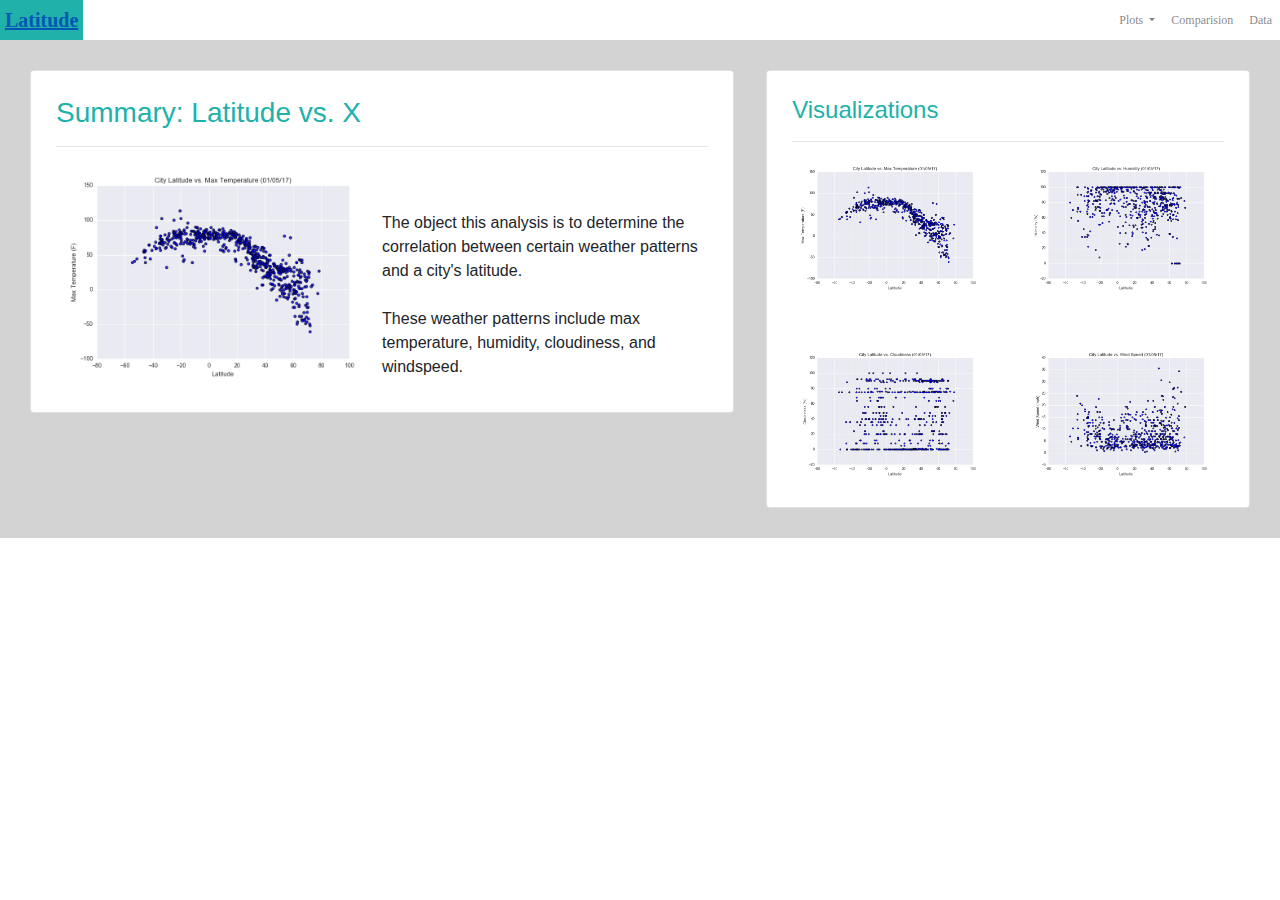
<file: index.html>
<!DOCTYPE html>

<html lang="en-us">

<head>

    <meta charset="utf-8">
    <meta name="viewport" content="width=device-width, initial-scale=1, shrink-to-fit=no">
    <link rel="stylesheet" href="https://stackpath.bootstrapcdn.com/bootstrap/4.3.1/css/bootstrap.min.css"
        integrity="sha384-ggOyR0iXCbMQv3Xipma34MD+dH/1fQ784/j6cY/iJTQUOhcWr7x9JvoRxT2MZw1T" crossorigin="anonymous">
    <link rel="stylesheet" href="style.css">

    <title>Home: Summary</title>


</head>

<body>
    <script src="https://code.jquery.com/jquery-3.3.1.slim.min.js"
        integrity="sha384-q8i/X+965DzO0rT7abK41JStQIAqVgRVzpbzo5smXKp4YfRvH+8abtTE1Pi6jizo"
        crossorigin="anonymous"></script>
    <script src="https://cdnjs.cloudflare.com/ajax/libs/popper.js/1.14.3/umd/popper.min.js"
        integrity="sha384-ZMP7rVo3mIykV+2+9J3UJ46jBk0WLaUAdn689aCwoqbBJiSnjAK/l8WvCWPIPm49"
        crossorigin="anonymous"></script>
    <script src="https://stackpath.bootstrapcdn.com/bootstrap/4.1.3/js/bootstrap.min.js"
        integrity="sha384-ChfqqxuZUCnJSK3+MXmPNIyE6ZbWh2IMqE241rYiqJxyMiZ6OW/JmZQ5stwEULTy"
        crossorigin="anonymous"></script>

    <nav class="navbar navbar-light navbar-custom-bg navbar-expand-md" style="padding: 0px;">
        <!-- Brand -->
        <a class="home-button" href="index.html">Latitude</a>

        <!-- Toggler/collapsibe Button -->
        <button class="navbar-toggler" type="button" data-toggle="collapse" data-target="#collapsibleNavbar">
            <span class="navbar-toggler-icon" style="color: grey;"></span>
        </button>

        <!-- Navbar links -->
        <div class="collapse navbar-collapse justify-content-end" id="collapsibleNavbar">
            <ul class="navbar-nav">
                <!-- Dropdown -->
                <li class="nav-item dropdown">
                    <a class="nav-link dropdown-toggle right-nav-button" href="#" id="navbardrop"
                        data-toggle="dropdown">
                        Plots
                    </a>
                    <div class="dropdown-menu">
                        <a class="dropdown-item right-nav-button" href="max_temperature.html">Max Temperature</a>
                        <a class="dropdown-item right-nav-button" href="humidity.html">Humidity</a>
                        <a class="dropdown-item right-nav-button" href="cloudiness.html">Cloudiness</a>
                        <a class="dropdown-item right-nav-button" href="wind_speed.html">Wind Speed</a>
                    </div>
                </li>
                <li class="nav-item">
                    <a class="nav-link right-nav-button" href="comparision.html">Comparision</a>
                </li>
                <li class="nav-item">
                    <a class="nav-link right-nav-button" href="data.html">Data</a>
                </li>
            </ul>
        </div>
    </nav>
    <div class="row grey-bg">
        <div class="col-sm-7">
            <div class="card" style="padding: 5px; margin: 30px; margin-right: 0px ">
                <div class="card-body">
                    <h3 class="card-title">Summary: Latitude vs. X</h3>
                    <hr>
                    <img src="Resources/assets/images/Fig1.png"
                        ALIGN="left" style="max-width: 50%; height: auto;" class="img-fluid logo" alt="...">


                    <p class="card-text"></br></br>The object this analysis is to determine the correlation between certain weather patterns and a city's latitude. </br></br> 
                        These weather patterns include max temperature, humidity, cloudiness, and windspeed.</p>
                </div>
            </div>
        </div>
        <div class="col-sm-5">
            <div class="card" style="padding: 5px; margin: 30px; margin-left: 2px;">
                <div class="card-body">
                    <h4 class="card-title">Visualizations</h4>
                    <hr>
                    <div class="row">
                        <div class="col-sm-6">
                            <a href="max_temperature.html">
                                <img src="Resources/assets/images/Fig1.png"
                                    class="img-fluid logo" alt="...">
                            </a>
                        </div>
                        <div class="col-sm-6">
                            <a href="humidity.html">
                                <img src="Resources/assets/images/Fig2.png"
                                    class="img-fluid logo" alt="...">
                            </a>
                        </div>

                    </div>
                    </br></br>
                    <div class="row">
                        <div class="col-sm-6">
                            <a href="cloudiness.html">
                                <img src="Resources/assets/images/Fig3.png"
                                    class="img-fluid logo" alt="...">
                            </a>
                        </div>
                        <div class="col-sm-6">
                            <a href="wind_speed.html">
                                <img src="Resources/assets/images/Fig4.png"
                                    class="img-fluid logo" alt="...">
                            </a>
                        </div>

                    </div>

                </div>
            </div>
        </div>
    </div>
</body>

</html>
</file>
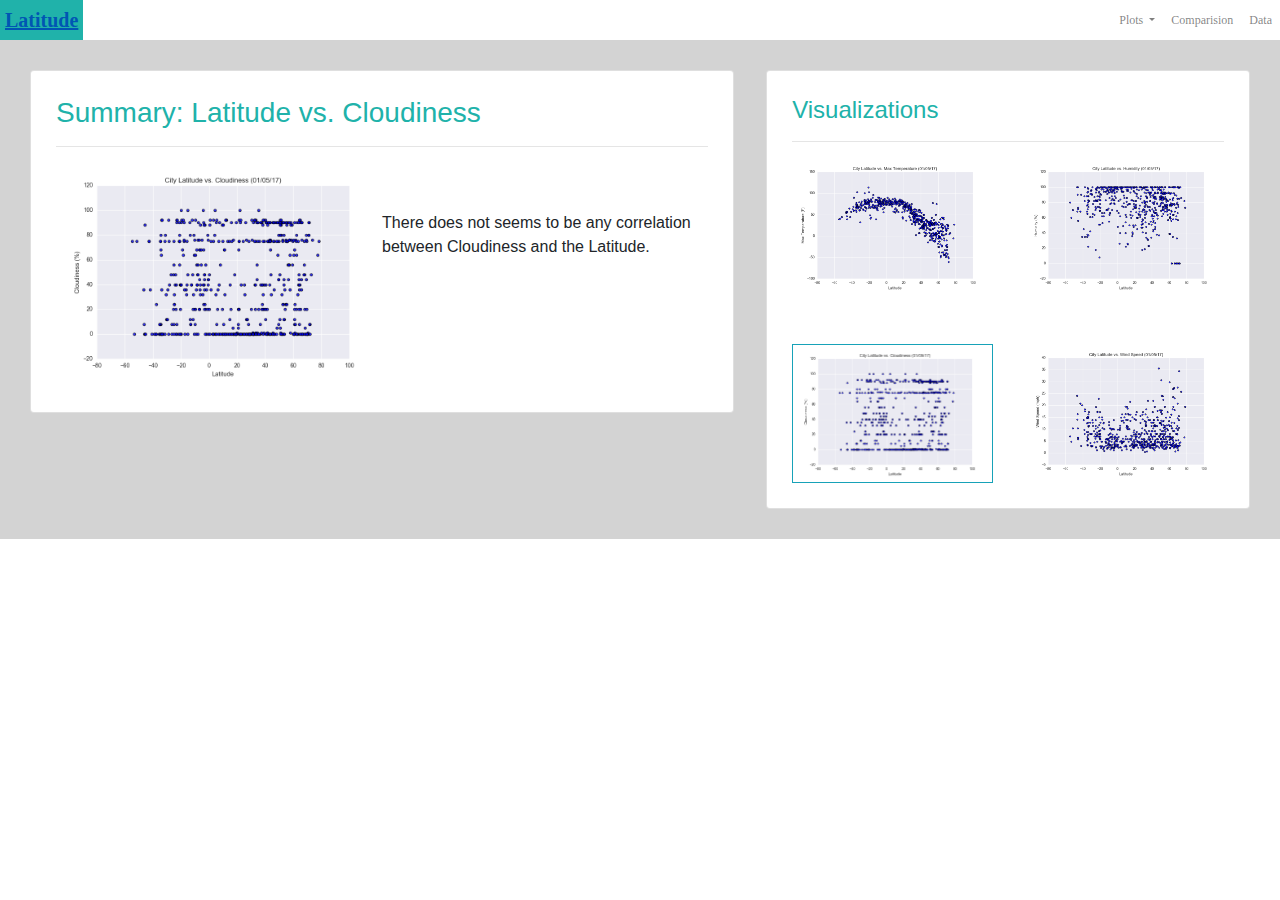
<file: cloudiness.html>
<!DOCTYPE html>

<html lang="en-us">

<head>

    <meta charset="utf-8">
    <meta name="viewport" content="width=device-width, initial-scale=1, shrink-to-fit=no">
    <link rel="stylesheet" href="https://stackpath.bootstrapcdn.com/bootstrap/4.3.1/css/bootstrap.min.css"
        integrity="sha384-ggOyR0iXCbMQv3Xipma34MD+dH/1fQ784/j6cY/iJTQUOhcWr7x9JvoRxT2MZw1T" crossorigin="anonymous">
    <link rel="stylesheet" href="style.css">

    <title>Visualizations: Cloudiness</title>


</head>

<body>
    <script src="https://code.jquery.com/jquery-3.3.1.slim.min.js"
        integrity="sha384-q8i/X+965DzO0rT7abK41JStQIAqVgRVzpbzo5smXKp4YfRvH+8abtTE1Pi6jizo"
        crossorigin="anonymous"></script>
    <script src="https://cdnjs.cloudflare.com/ajax/libs/popper.js/1.14.3/umd/popper.min.js"
        integrity="sha384-ZMP7rVo3mIykV+2+9J3UJ46jBk0WLaUAdn689aCwoqbBJiSnjAK/l8WvCWPIPm49"
        crossorigin="anonymous"></script>
    <script src="https://stackpath.bootstrapcdn.com/bootstrap/4.1.3/js/bootstrap.min.js"
        integrity="sha384-ChfqqxuZUCnJSK3+MXmPNIyE6ZbWh2IMqE241rYiqJxyMiZ6OW/JmZQ5stwEULTy"
        crossorigin="anonymous"></script>

    <nav class="navbar navbar-light navbar-custom-bg navbar-expand-md" style="padding: 0px;">
        <!-- Brand -->
        <a class="home-button" href="index.html">Latitude</a>

        <!-- Toggler/collapsibe Button -->
        <button class="navbar-toggler" type="button" data-toggle="collapse" data-target="#collapsibleNavbar">
            <span class="navbar-toggler-icon" style="color: grey;"></span>
        </button>

        <!-- Navbar links -->
        <div class="collapse navbar-collapse justify-content-end" id="collapsibleNavbar">
            <ul class="navbar-nav">
                <!-- Dropdown -->
                <li class="nav-item dropdown">
                    <a class="nav-link dropdown-toggle right-nav-button" href="#" id="navbardrop"
                        data-toggle="dropdown">
                        Plots
                    </a>
                    <div class="dropdown-menu">
                        <a class="dropdown-item right-nav-button" href="max_temperature.html">Max Temperature</a>
                        <a class="dropdown-item right-nav-button" href="humidity.html">Humidity</a>
                        <a class="dropdown-item right-nav-button" href="cloudiness.html">Cloudiness</a>
                        <a class="dropdown-item right-nav-button" href="wind_speed.html">Wind Speed</a>
                    </div>
                </li>
                <li class="nav-item">
                    <a class="nav-link right-nav-button" href="comparision.html">Comparision</a>
                </li>
                <li class="nav-item">
                    <a class="nav-link right-nav-button" href="data.html">Data</a>
                </li>
            </ul>
        </div>
    </nav>
    <div class="row grey-bg">
        <div class="col-sm-7">
            <div class="card" style="padding: 5px; margin: 30px; margin-right: 0px ">
                <div class="card-body">
                    <h3 class="card-title">Summary: Latitude vs. Cloudiness</h3>
                    <hr>
                    <img src="Resources/assets/images/Fig3.png"
                        ALIGN="left" style="max-width: 50%; height: auto;" class="img-fluid logo" alt="...">


                    <p class="card-text"></br></br>There does not seems to be any correlation between Cloudiness and the Latitude.</p>
                </div>
            </div>
        </div>
        <div class="col-sm-5">
            <div class="card" style="padding: 5px; margin: 30px; margin-left: 2px;">
                <div class="card-body">
                    <h4 class="card-title">Visualizations</h4>
                    <hr>
                    <div class="row">
                        <div class="col-sm-6">
                            <a href="max_temperature.html">
                                <img src= "Resources/assets/images/Fig1.png"
                                    class="img-fluid logo" alt="...">
                            </a>
                        </div>
                        <div class="col-sm-6">
                            <a href="humidity.html">
                                <img src="Resources/assets/images/Fig2.png"
                                    class="img-fluid logo" alt="...">
                            </a>
                        </div>

                    </div>
                    </br></br>
                    <div class="row">
                        <div class="col-sm-6">
                            <a href="cloudiness.html">
                                <img src="Resources/assets/images/Fig3.png"
                                    class="img-fluid logo border border-info" alt="...">
                            </a>
                        </div>
                        <div class="col-sm-6">
                            <a href="wind_speed.html">
                                <img src="Resources/assets/images/Fig4.png"
                                    class="img-fluid logo" alt="...">
                            </a>
                        </div>

                    </div>

                </div>
            </div>
        </div>
    </div>
</body>

</html>
</file>
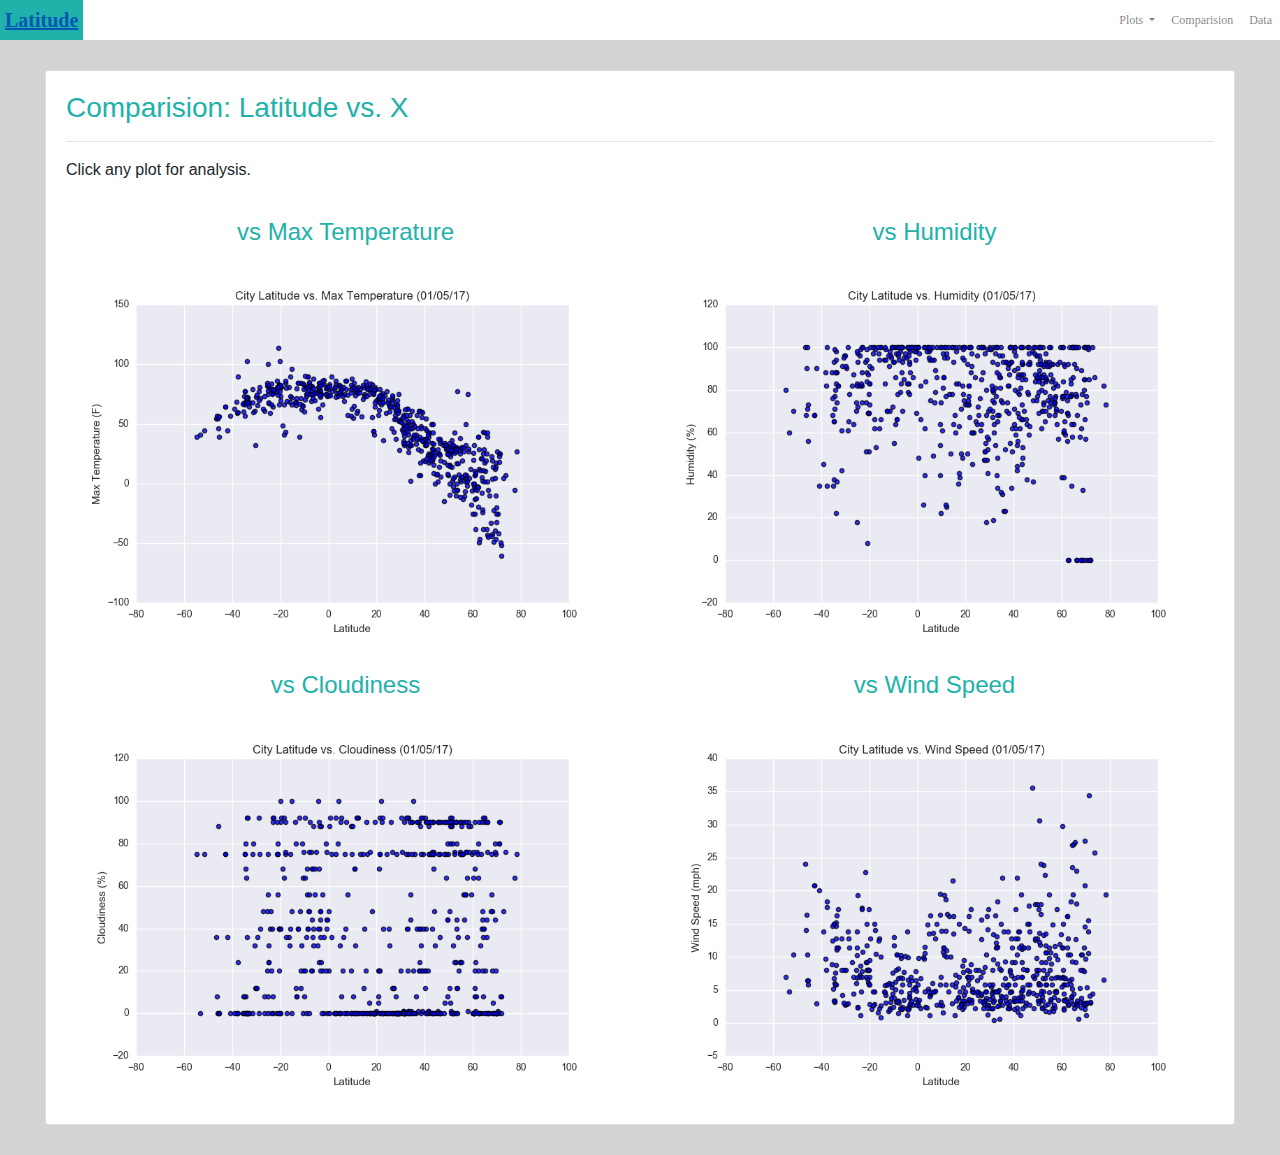
<file: comparision.html>
<!DOCTYPE html>

<html lang="en-us">

<head>

    <meta charset="utf-8">
    <meta name="viewport" content="width=device-width, initial-scale=1, shrink-to-fit=no">
    <link rel="stylesheet" href="https://stackpath.bootstrapcdn.com/bootstrap/4.3.1/css/bootstrap.min.css"
        integrity="sha384-ggOyR0iXCbMQv3Xipma34MD+dH/1fQ784/j6cY/iJTQUOhcWr7x9JvoRxT2MZw1T" crossorigin="anonymous">
    <link rel="stylesheet" href="style.css">

    <title>Comparision: Latitude vs X</title>


</head>

<body>
    <script src="https://code.jquery.com/jquery-3.3.1.slim.min.js"
        integrity="sha384-q8i/X+965DzO0rT7abK41JStQIAqVgRVzpbzo5smXKp4YfRvH+8abtTE1Pi6jizo"
        crossorigin="anonymous"></script>
    <script src="https://cdnjs.cloudflare.com/ajax/libs/popper.js/1.14.3/umd/popper.min.js"
        integrity="sha384-ZMP7rVo3mIykV+2+9J3UJ46jBk0WLaUAdn689aCwoqbBJiSnjAK/l8WvCWPIPm49"
        crossorigin="anonymous"></script>
    <script src="https://stackpath.bootstrapcdn.com/bootstrap/4.1.3/js/bootstrap.min.js"
        integrity="sha384-ChfqqxuZUCnJSK3+MXmPNIyE6ZbWh2IMqE241rYiqJxyMiZ6OW/JmZQ5stwEULTy"
        crossorigin="anonymous"></script>

    <nav class="navbar navbar-light navbar-custom-bg navbar-expand-md" style="padding: 0px;">
        <!-- Brand -->
        <a class="home-button" href="index.html">Latitude</a>

        <!-- Toggler/collapsibe Button -->
        <button class="navbar-toggler" type="button" data-toggle="collapse" data-target="#collapsibleNavbar">
            <span class="navbar-toggler-icon" style="color: grey;"></span>
        </button>

        <!-- Navbar links -->
        <div class="collapse navbar-collapse justify-content-end" id="collapsibleNavbar">
            <ul class="navbar-nav">
                <!-- Dropdown -->
                <li class="nav-item dropdown">
                    <a class="nav-link dropdown-toggle right-nav-button" href="#" id="navbardrop"
                        data-toggle="dropdown">
                        Plots
                    </a>
                    <div class="dropdown-menu">
                        <a class="dropdown-item right-nav-button" href="max_temperature.html">Max Temperature</a>
                        <a class="dropdown-item right-nav-button" href="humidity.html">Humidity</a>
                        <a class="dropdown-item right-nav-button" href="cloudiness.html">Cloudiness</a>
                        <a class="dropdown-item right-nav-button" href="wind_speed.html">Wind Speed</a>
                    </div>
                </li>
                <li class="nav-item">
                    <a class="nav-link right-nav-button" href="comparision.html">Comparision</a>
                </li>
                <li class="nav-item">
                    <a class="nav-link right-nav-button" href="data.html">Data</a>
                </li>
            </ul>
        </div>
    </nav>
    <div class="container-fluid">
        <div class="row grey-bg">
            <div class="col d-flex justify-content-center">
                <div class="card main-card">
                    <div class="card-body">
                        <h3 class="card-title">Comparision: Latitude vs. X</h3>
                        <hr>
                        <p>Click any plot for analysis.</p>

                        <div class="row">
                            <div class="col-sm-6 d-flex justify-content-center">
                                <div class="card border-0">
                                    <div class="card-body">
                                        <h4 class="card-title text-center" style="margin:0px; padding:0px;">vs Max
                                            Temperature</h4>
                                    </div>
                                    <a href="max_temperature.html">
                                        <img src="Resources/assets/images/Fig1.png"
                                            style="max-width: 100%; height: auto;" class="img-fluid logo" alt="..."
                                            style="margin:0px; padding:0px;">
                                    </a>
                                </div>
                            </div>
                            <div class="col-sm-6 d-flex justify-content-center">
                                <div class="card border-0">
                                    <div class="card-body">
                                        <h4 class="card-title text-center" style="margin:0px; padding:0px;">vs Humidity
                                        </h4>
                                    </div>
                                    <a href="humidity.html">
                                        <img src="Resources/assets/images/Fig2.png"
                                            style="max-width: 100%; height: auto;" class="img-fluid logo" alt="..."
                                            style="margin:0px; padding:0px;">
                                    </a>

                                </div>
                            </div>
                        </div>
                        <div class="row">
                            <div class="col-sm-6 d-flex justify-content-center">
                                <div class="card border-0">
                                    <div class="card-body">
                                        <h4 class="card-title text-center" style="margin:0px; padding:0px;">vs
                                            Cloudiness</h4>
                                    </div>
                                    <a href="cloudiness.html">
                                        <img src="Resources/assets/images/Fig3.png"
                                            style="max-width: 100%; height: auto;" class="img-fluid logo" alt="..."
                                            style="margin:0px; padding:0px;">
                                    </a>

                                </div>
                            </div>
                            <div class="col-sm-6 d-flex justify-content-center">
                                <div class="card border-0">
                                    <div class="card-body">
                                        <h4 class="card-title text-center" style="margin:0px; padding:0px;">vs Wind
                                            Speed</h4>
                                    </div>
                                    <a href="wind_speed.html">
                                        <img src="Resources/assets/images/Fig4.png"
                                            style="max-width: 100%; height: auto;" class="img-fluid logo" alt="..."
                                            style="margin:0px; padding:0px;">
                                    </a>

                                </div>
                            </div>
                        </div>

                    </div>
                </div>
            </div>
        </div>
    </div>
</body>

</html>
</file>
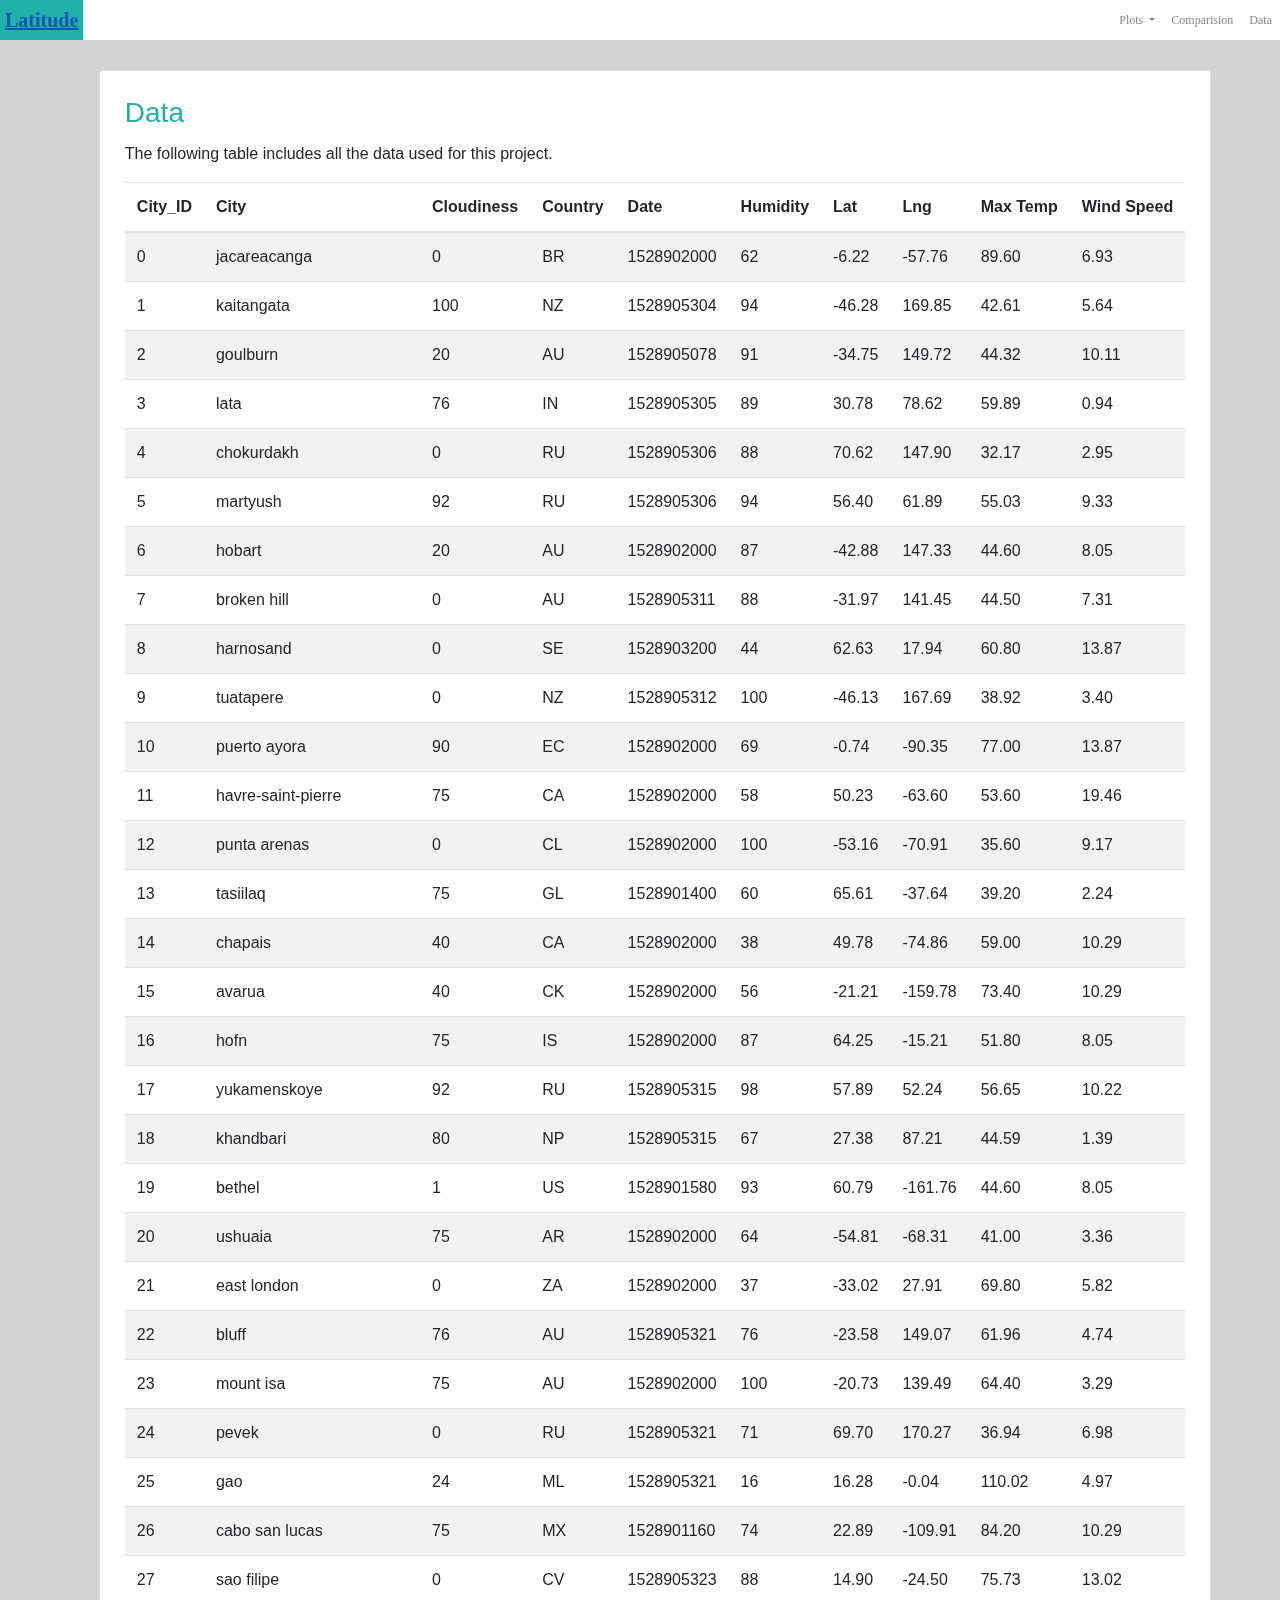
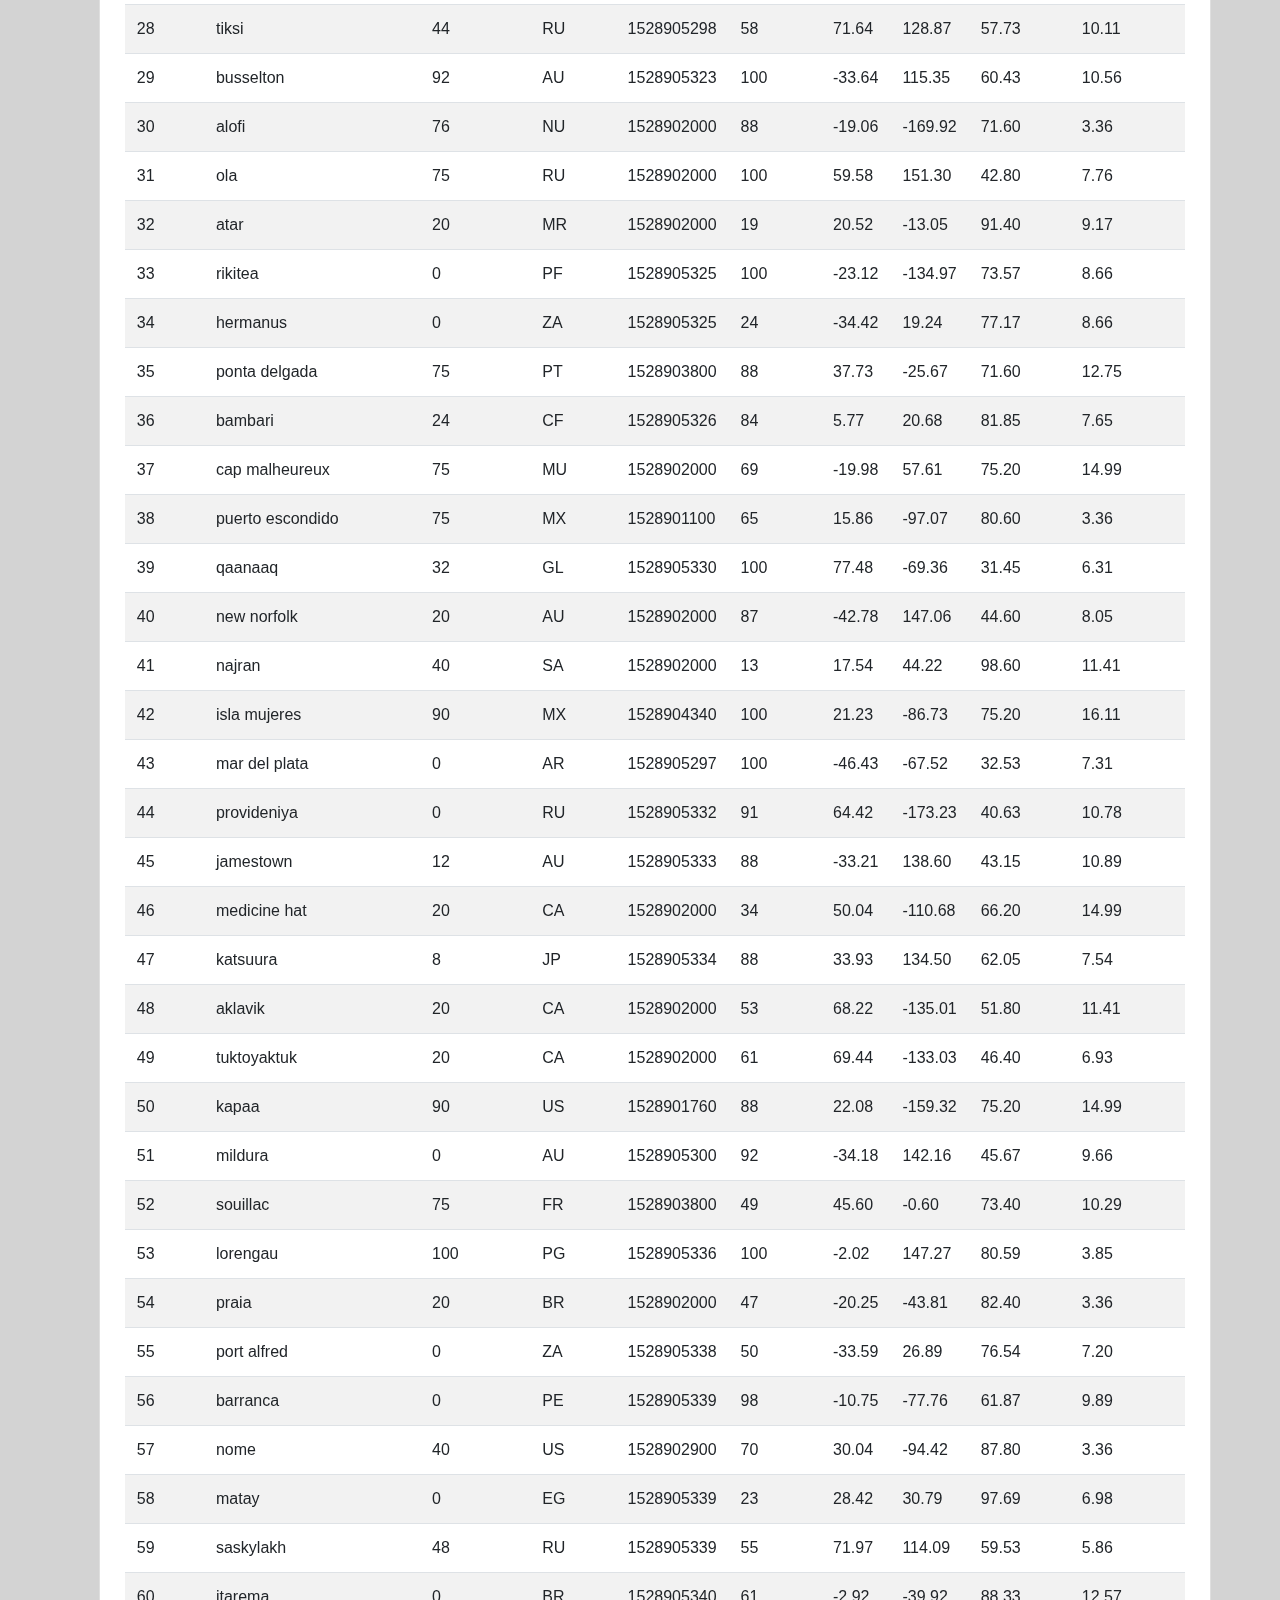
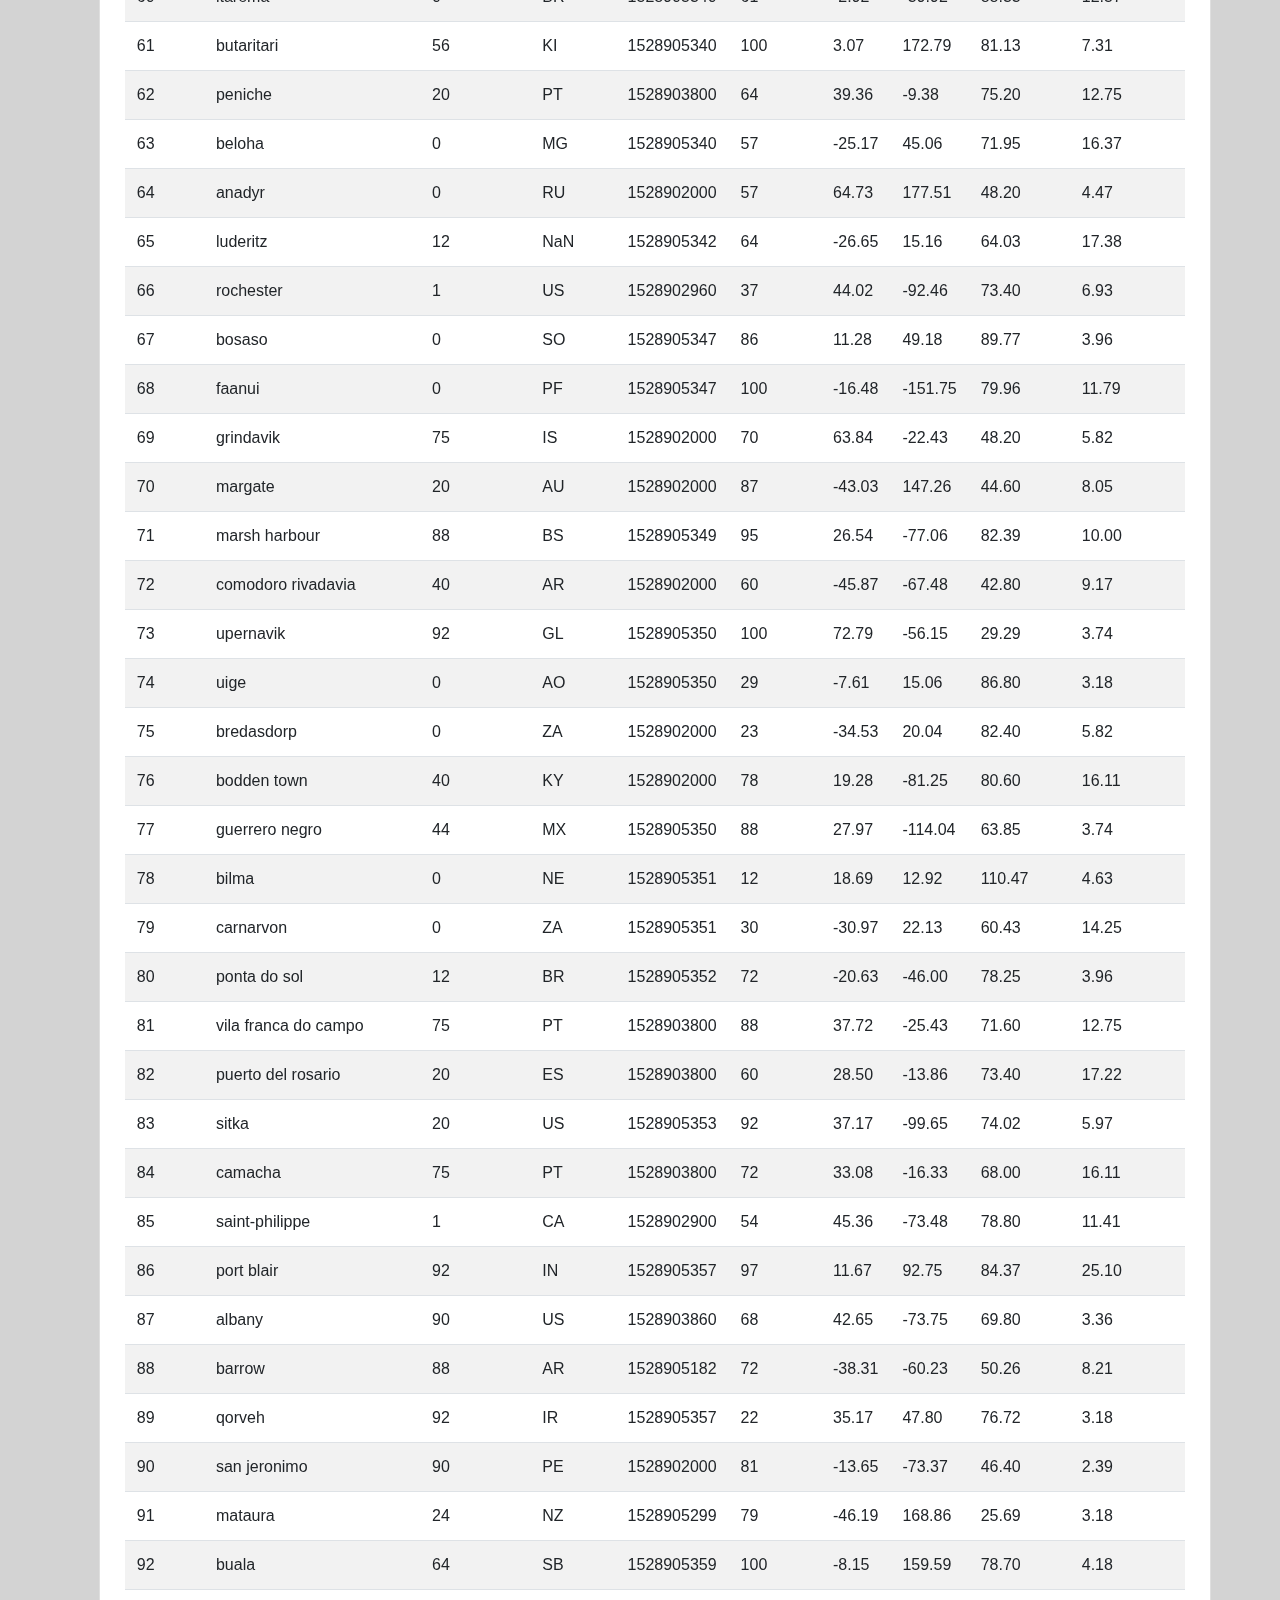
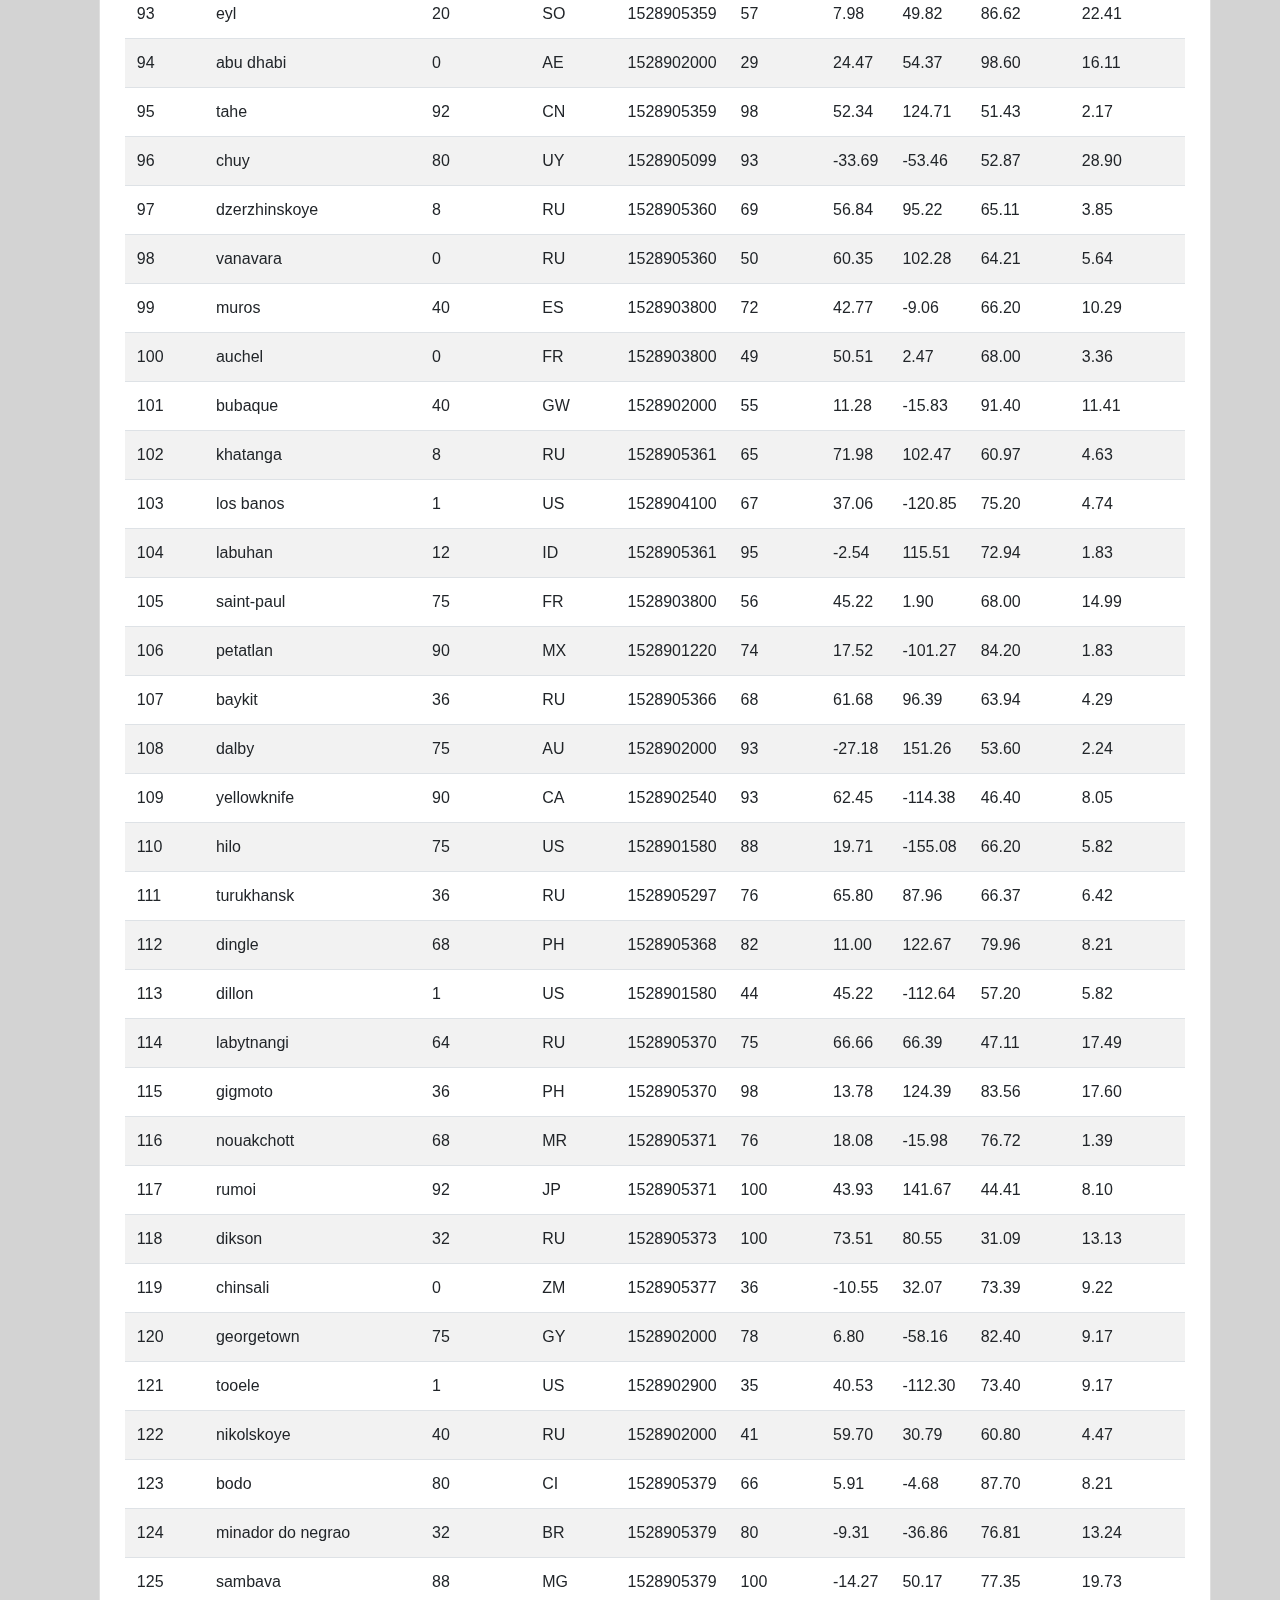
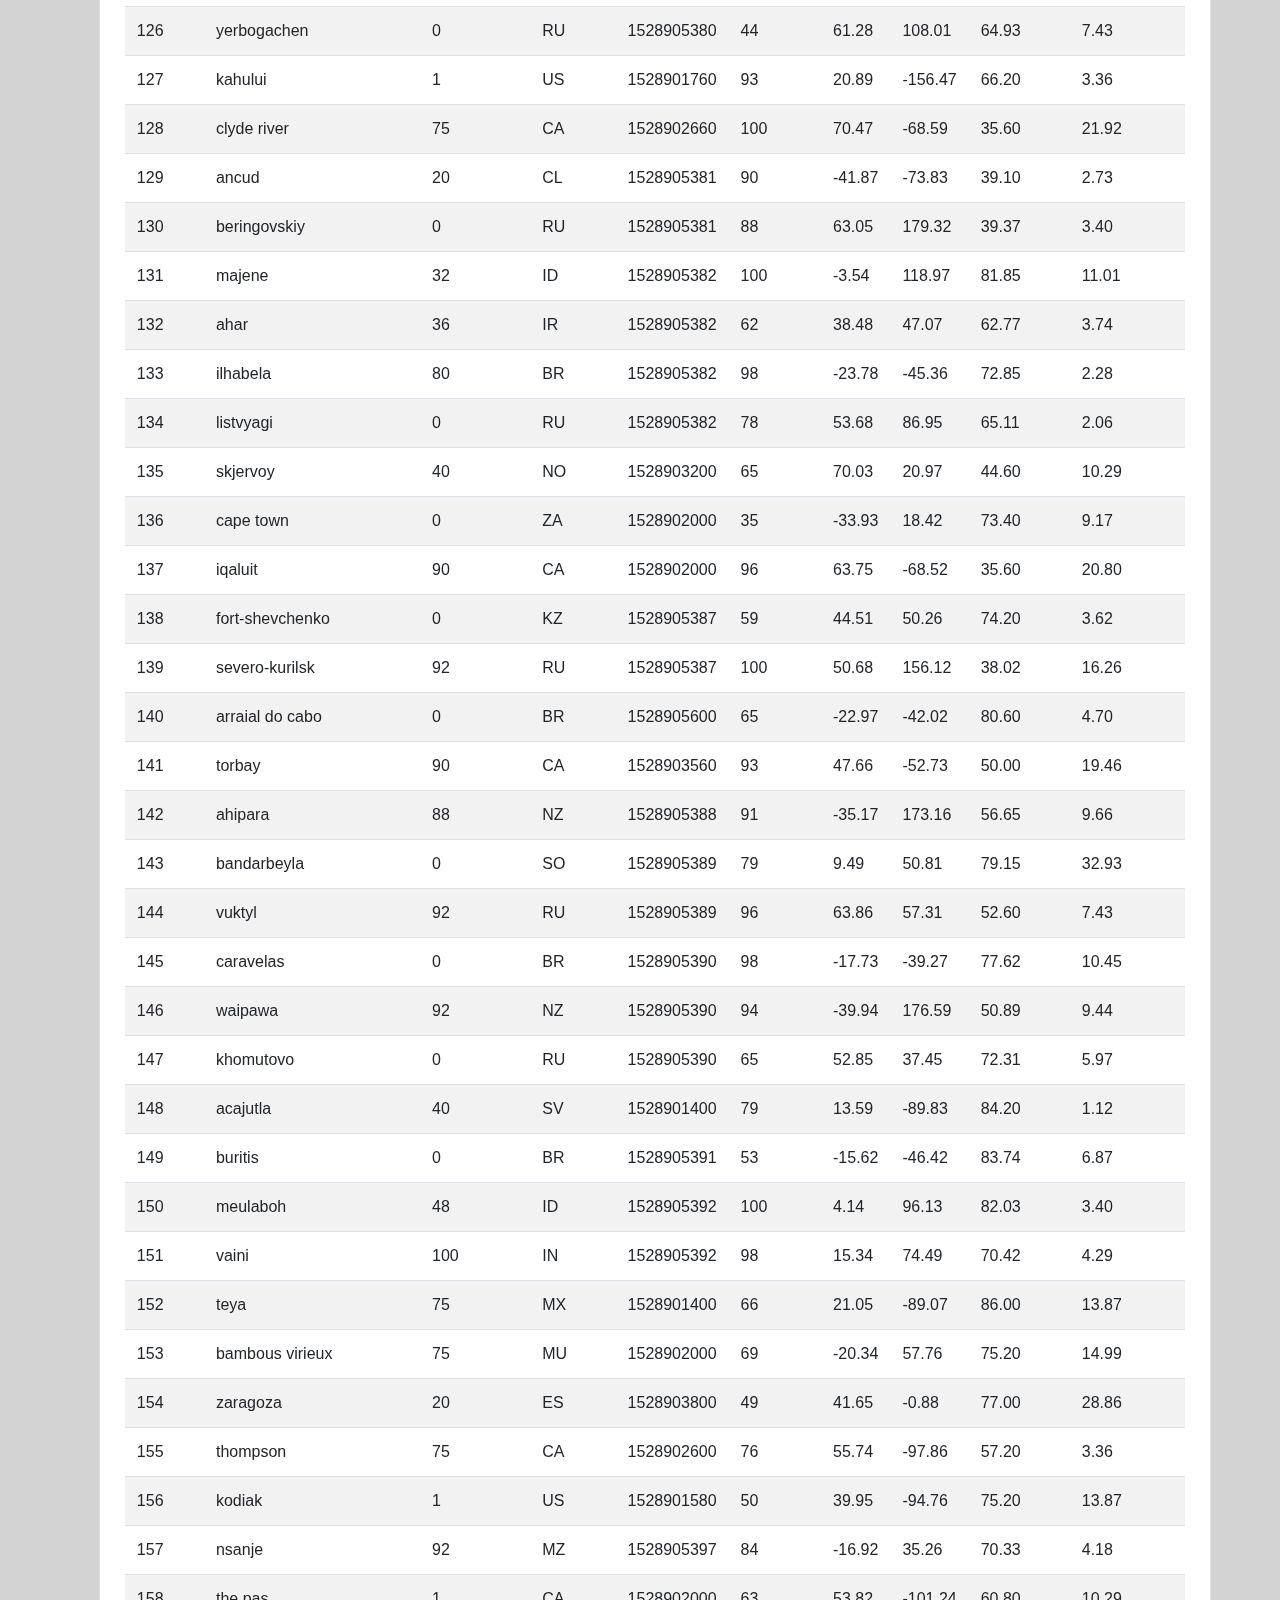
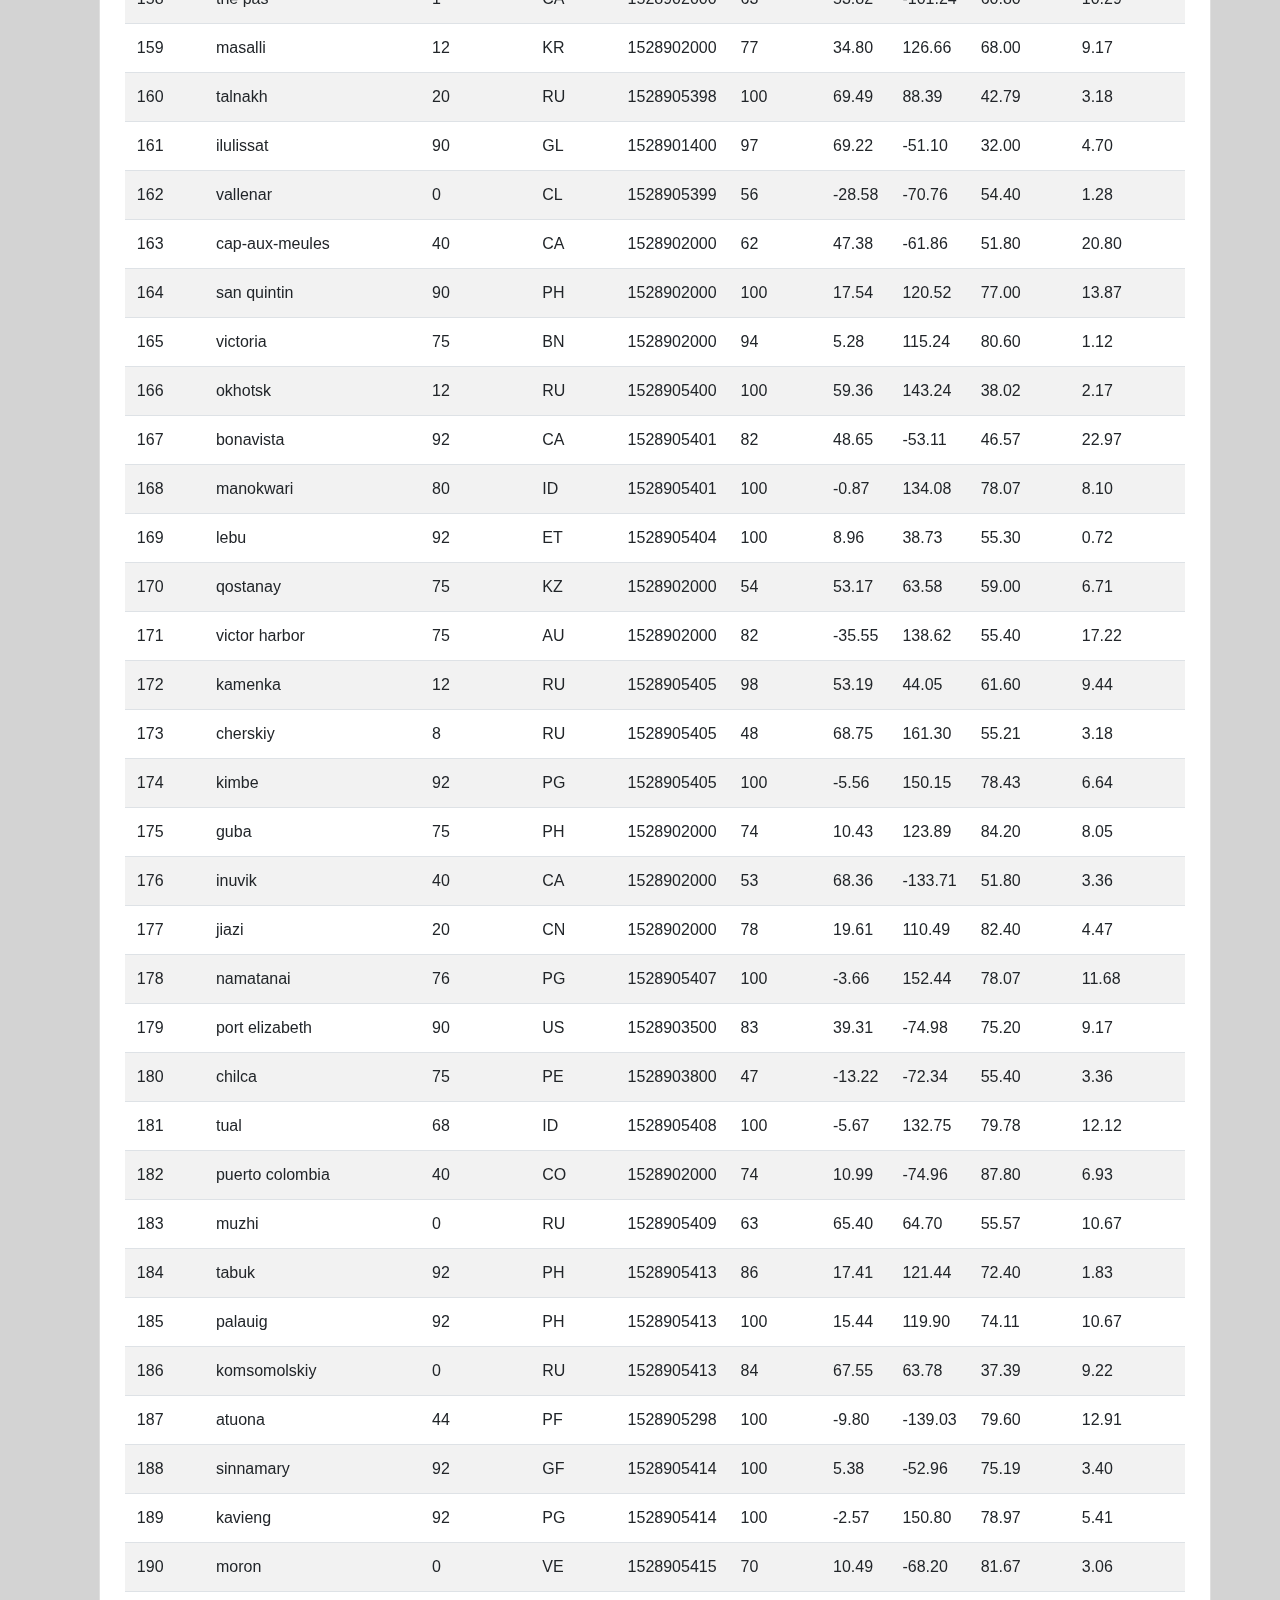
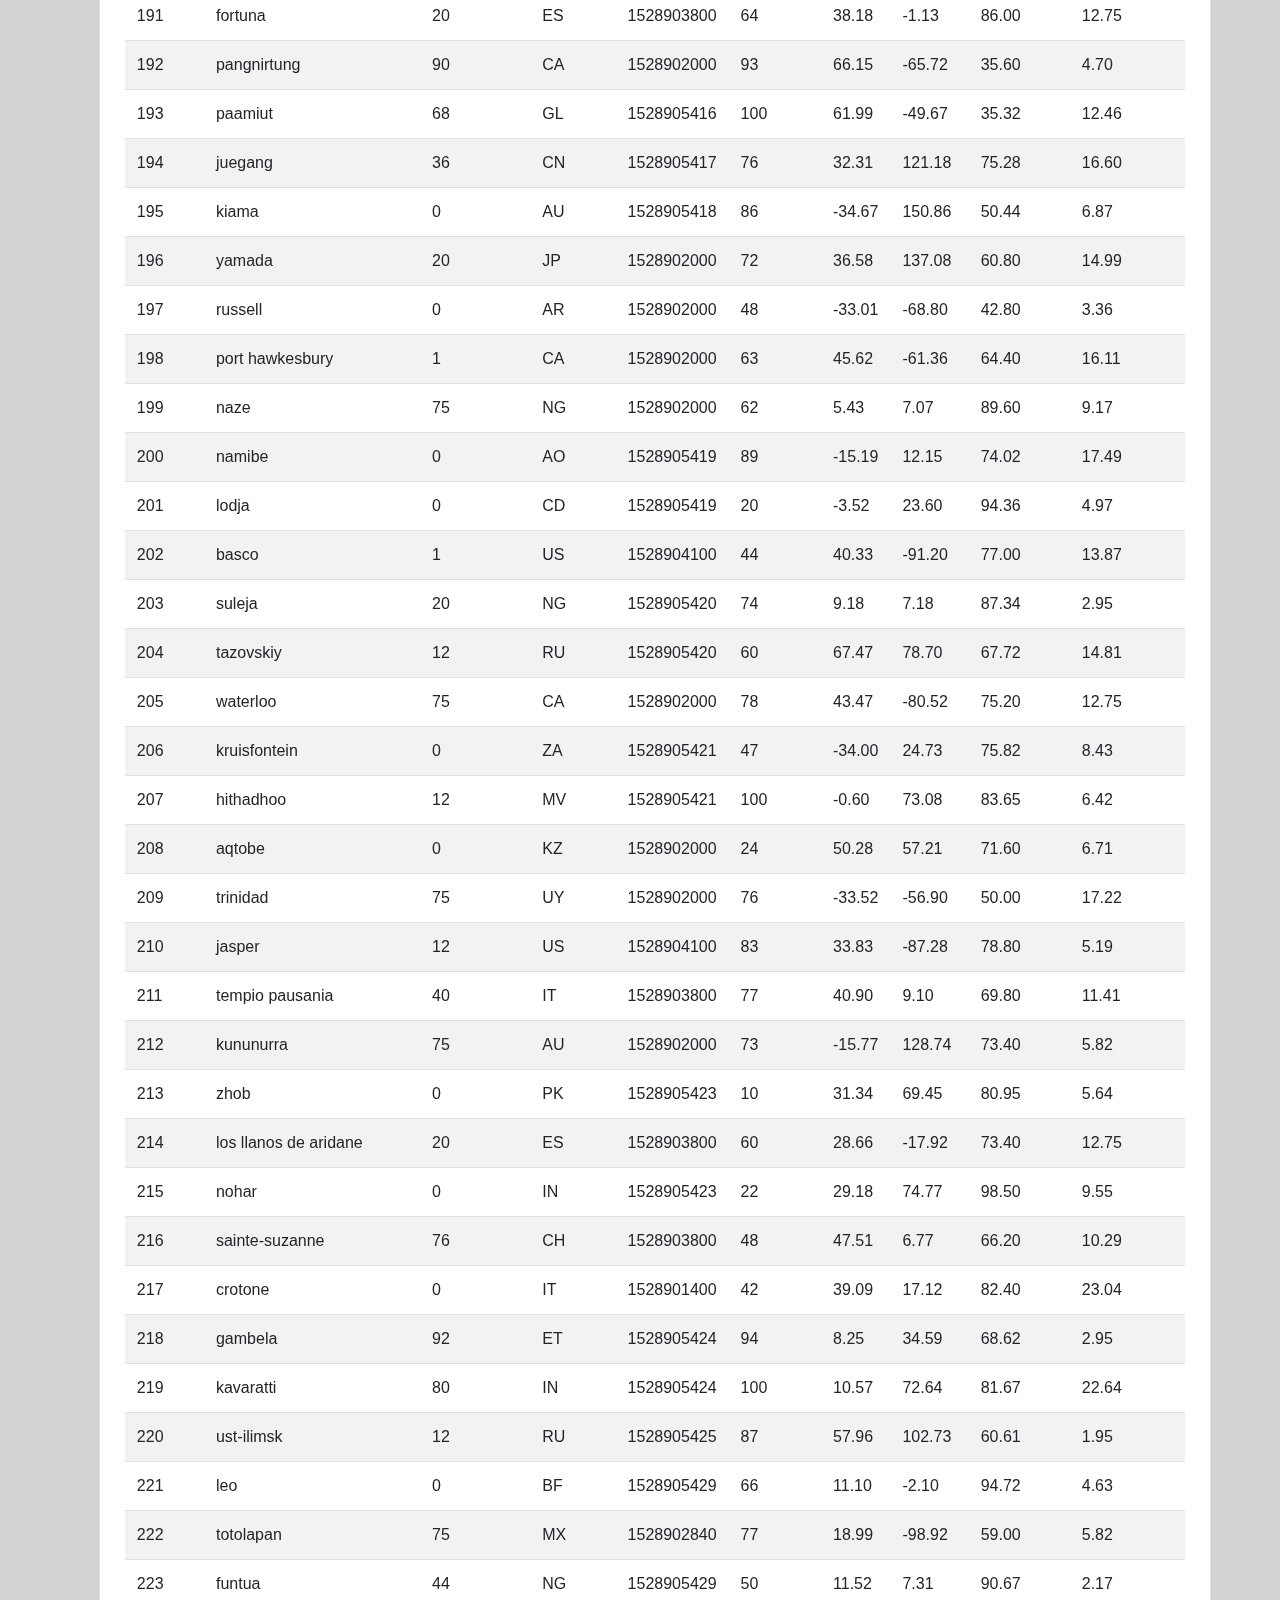
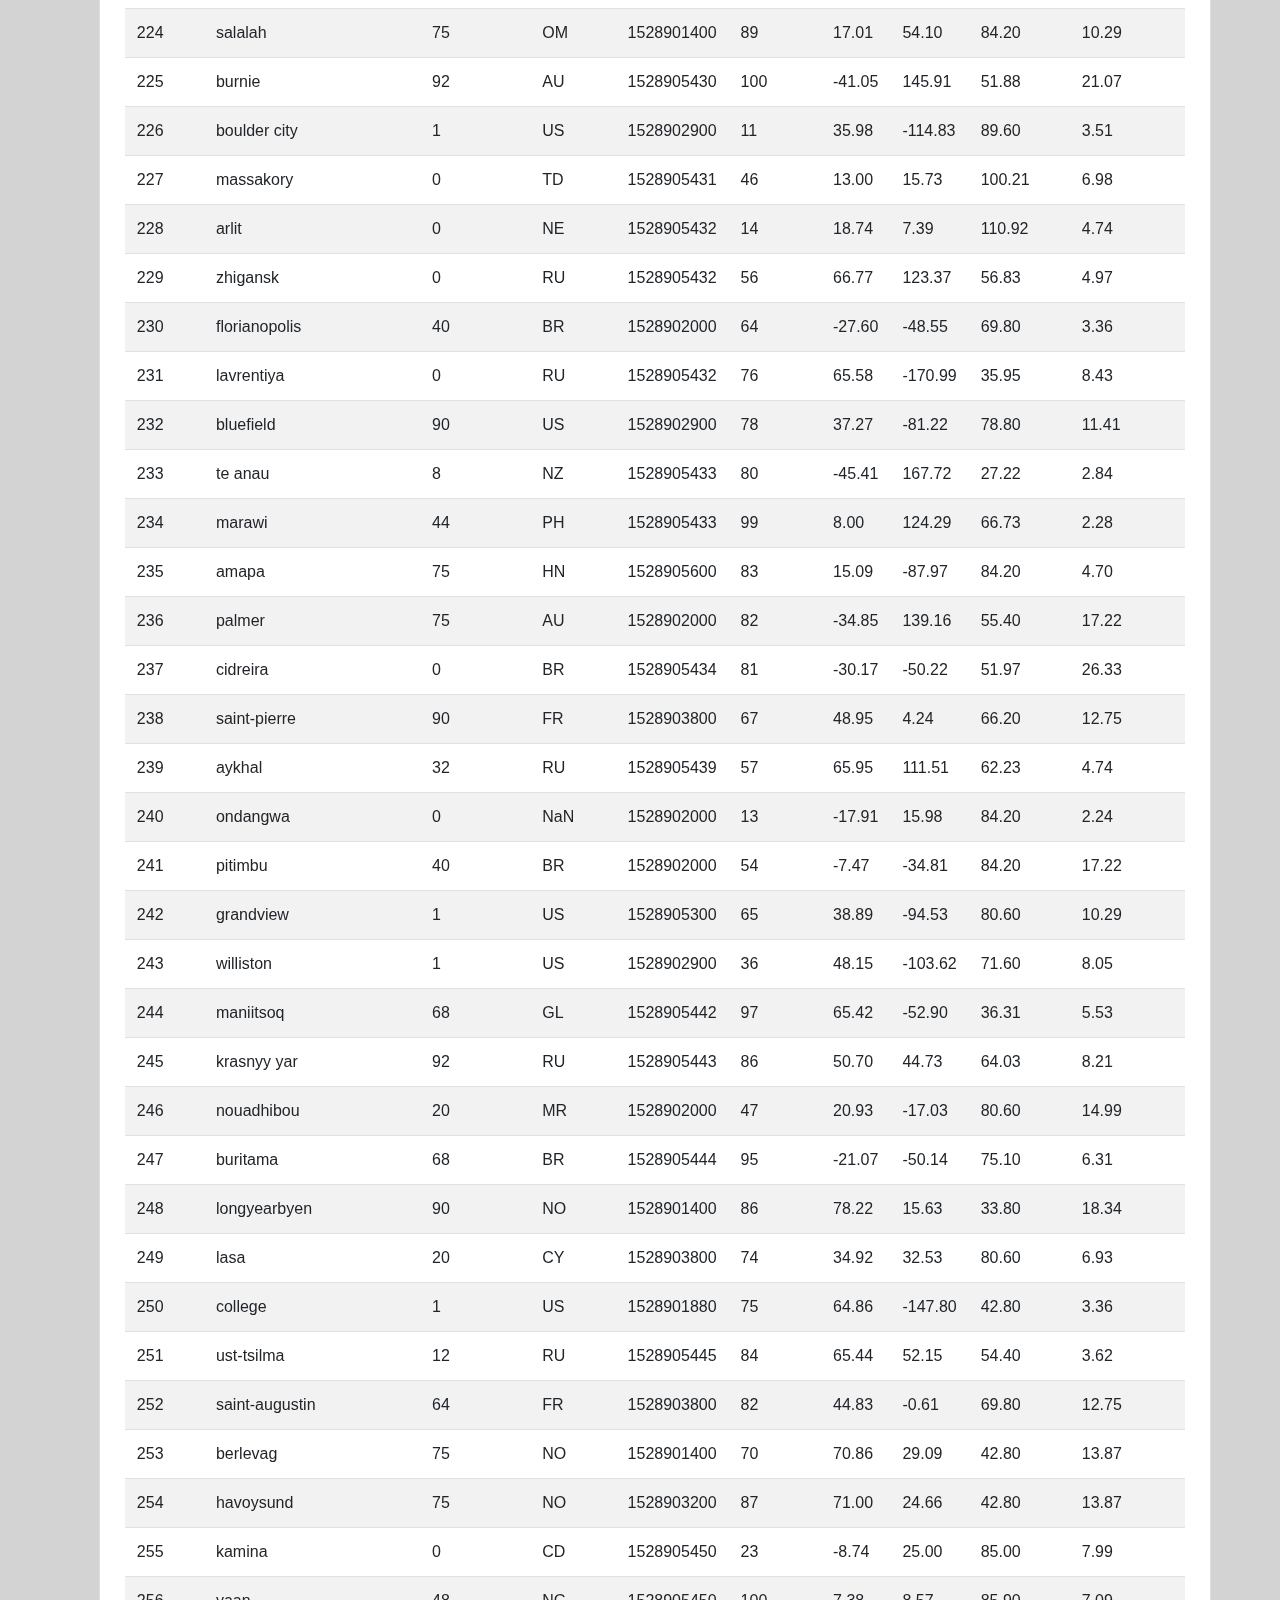
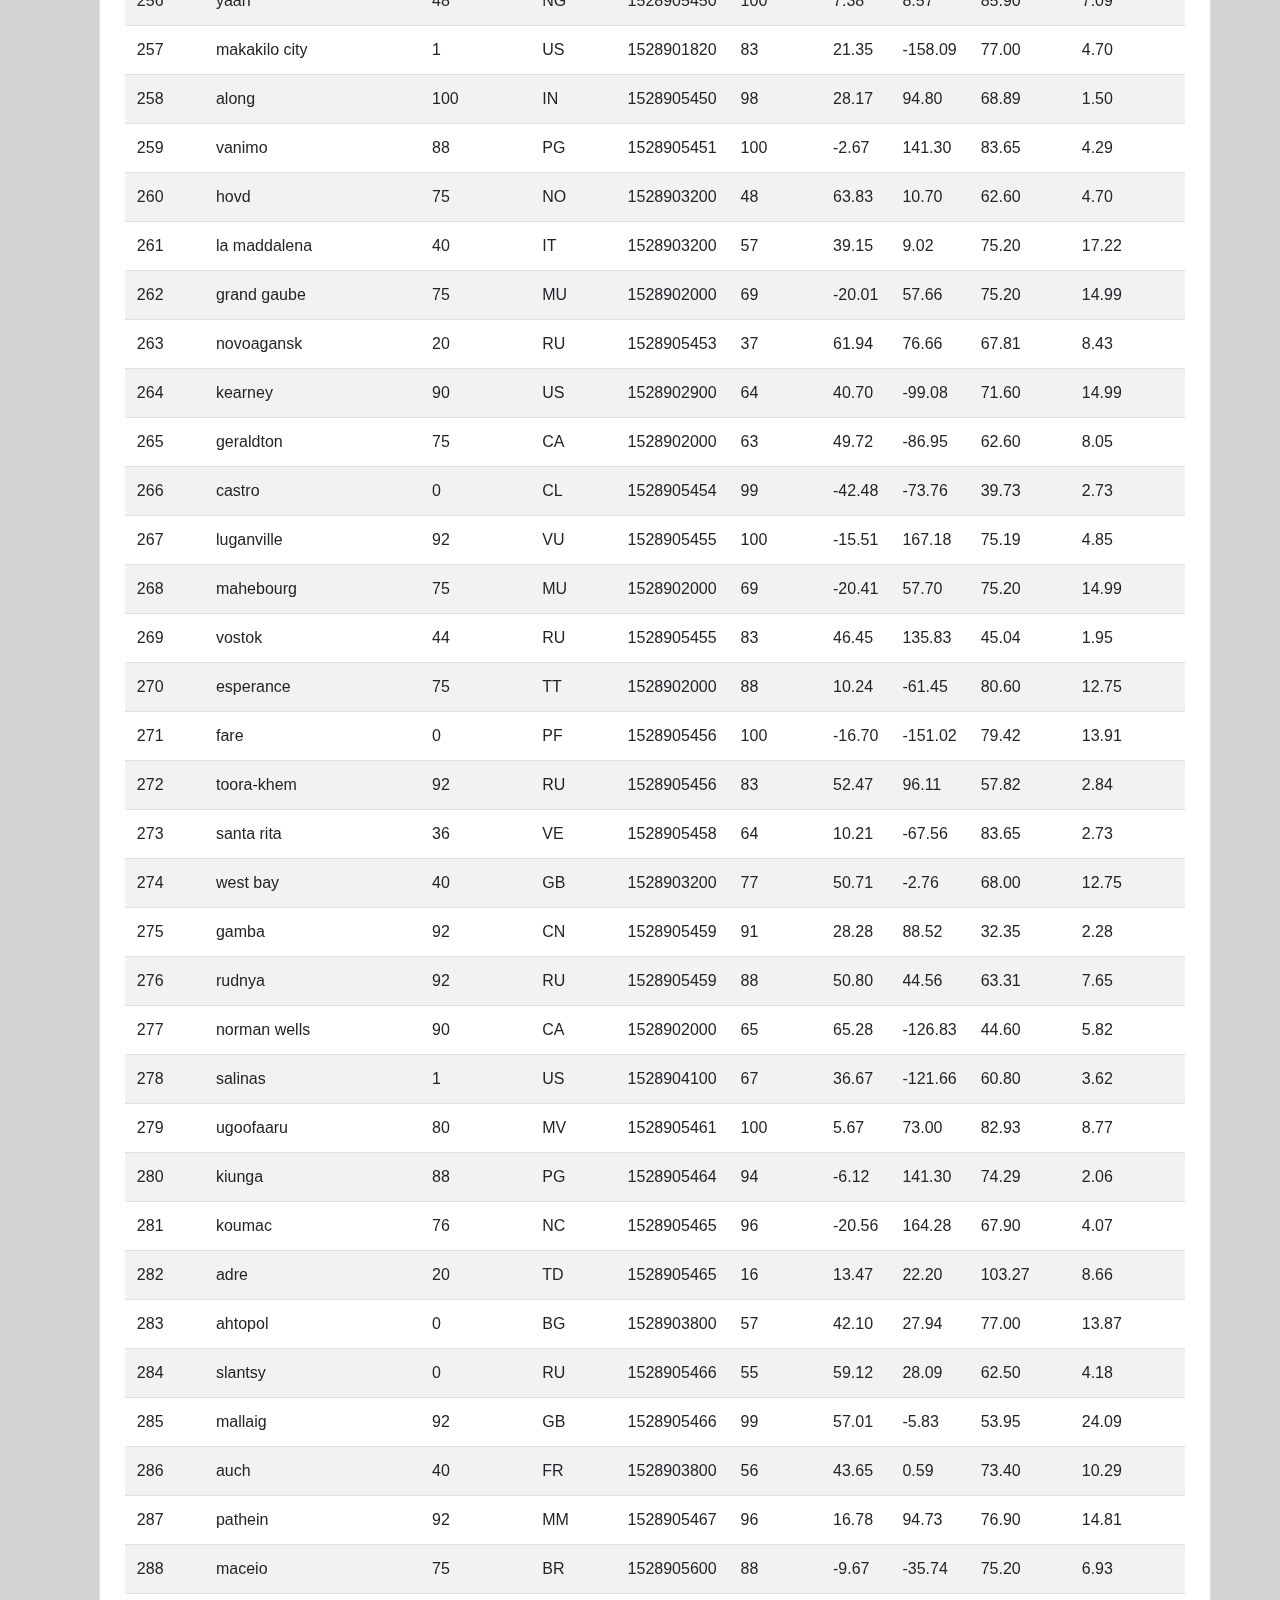
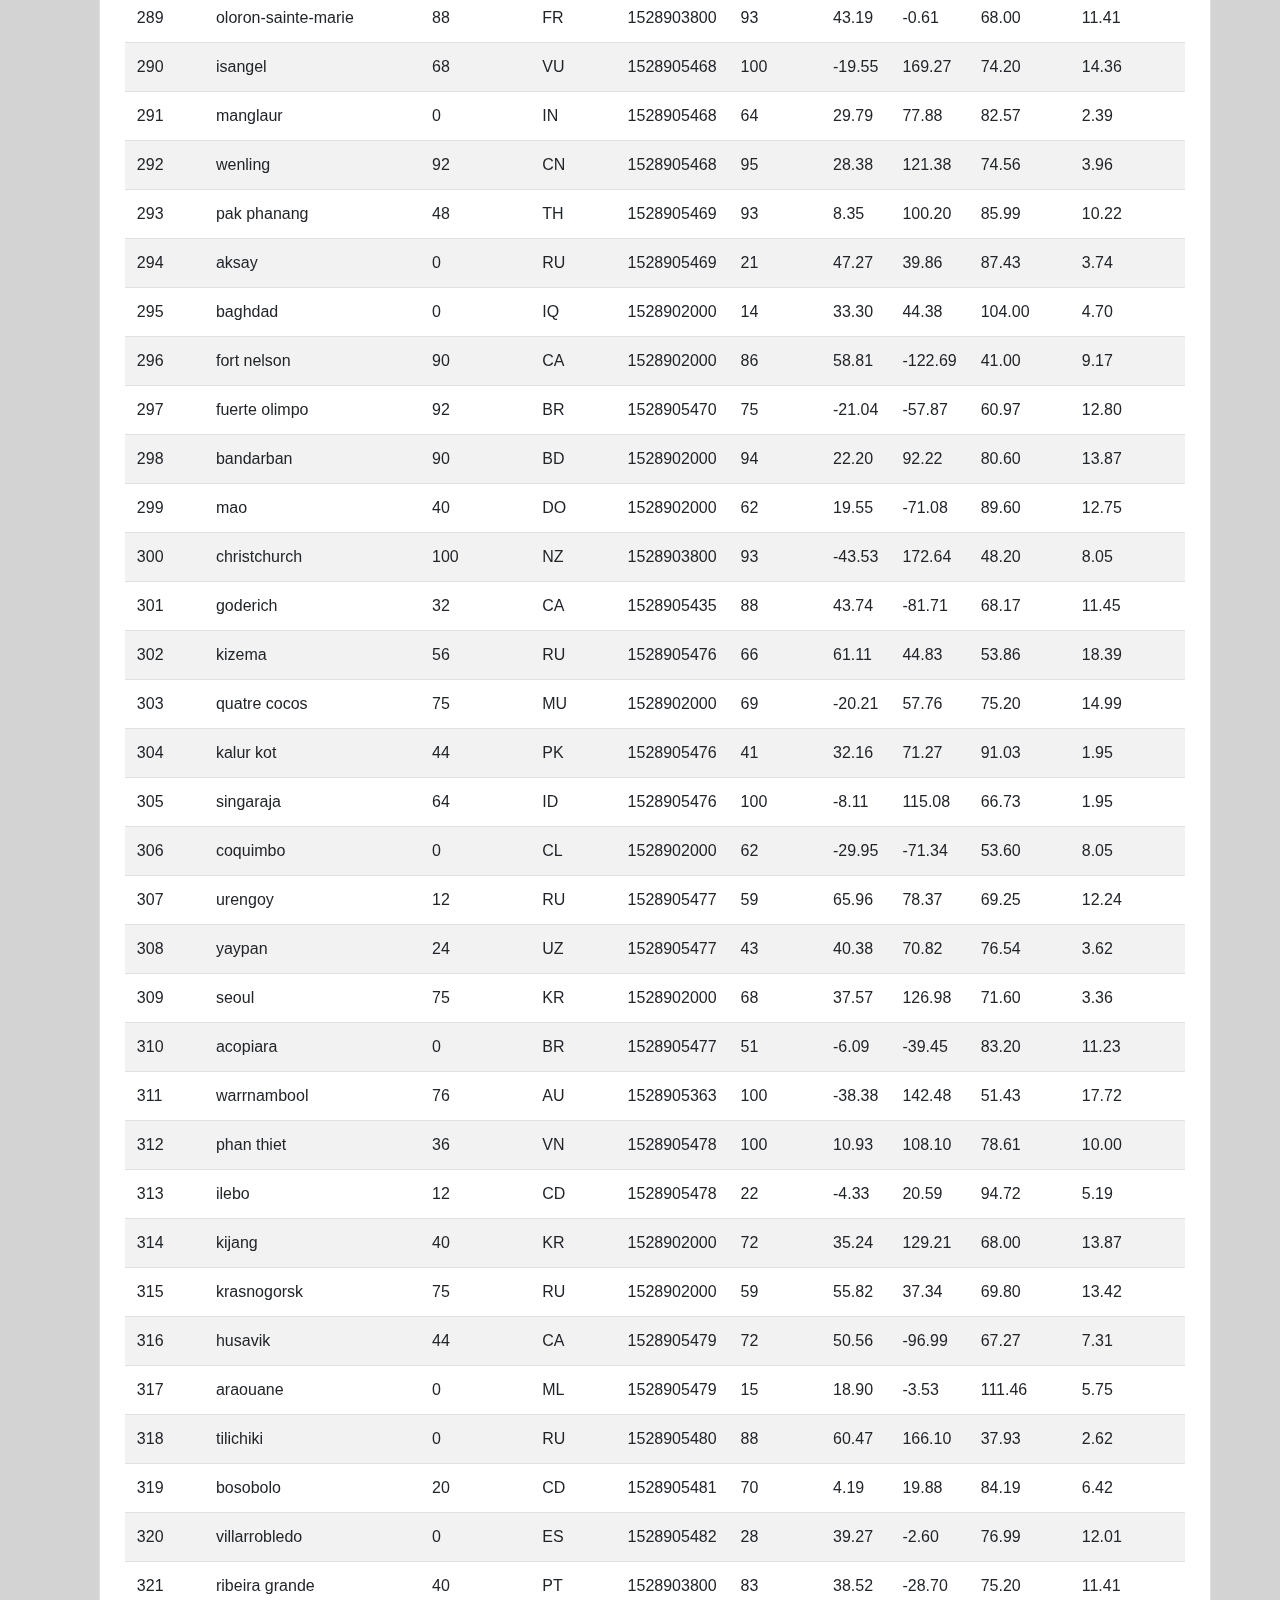
<file: data.html>
<!DOCTYPE html>

<html lang="en-us">

<head>

    <meta charset="utf-8">
    <meta name="viewport" content="width=device-width, initial-scale=1, shrink-to-fit=no">
    <link rel="stylesheet" href="https://stackpath.bootstrapcdn.com/bootstrap/4.3.1/css/bootstrap.min.css"
        integrity="sha384-ggOyR0iXCbMQv3Xipma34MD+dH/1fQ784/j6cY/iJTQUOhcWr7x9JvoRxT2MZw1T" crossorigin="anonymous">
    <link rel="stylesheet" href="style.css">

    <title>Data</title>


</head>

<body>
    <script src="https://code.jquery.com/jquery-3.3.1.slim.min.js"
        integrity="sha384-q8i/X+965DzO0rT7abK41JStQIAqVgRVzpbzo5smXKp4YfRvH+8abtTE1Pi6jizo"
        crossorigin="anonymous"></script>
    <script src="https://cdnjs.cloudflare.com/ajax/libs/popper.js/1.14.3/umd/popper.min.js"
        integrity="sha384-ZMP7rVo3mIykV+2+9J3UJ46jBk0WLaUAdn689aCwoqbBJiSnjAK/l8WvCWPIPm49"
        crossorigin="anonymous"></script>
    <script src="https://stackpath.bootstrapcdn.com/bootstrap/4.1.3/js/bootstrap.min.js"
        integrity="sha384-ChfqqxuZUCnJSK3+MXmPNIyE6ZbWh2IMqE241rYiqJxyMiZ6OW/JmZQ5stwEULTy"
        crossorigin="anonymous"></script>

    <nav class="navbar navbar-light navbar-custom-bg navbar-expand-md" style="padding: 0px;">
        <!-- Brand -->
        <a class="home-button" href="index.html">Latitude</a>

        <!-- Toggler/collapsibe Button -->
        <button class="navbar-toggler" type="button" data-toggle="collapse" data-target="#collapsibleNavbar">
            <span class="navbar-toggler-icon" style="color: grey;"></span>
        </button>

        <!-- Navbar links -->
        <div class="collapse navbar-collapse justify-content-end" id="collapsibleNavbar">
            <ul class="navbar-nav">
                <!-- Dropdown -->
                <li class="nav-item dropdown">
                    <a class="nav-link dropdown-toggle right-nav-button" href="#" id="navbardrop"
                        data-toggle="dropdown">
                        Plots
                    </a>
                    <div class="dropdown-menu">
                        <a class="dropdown-item right-nav-button" href="max_temperature.html">Max Temperature</a>
                        <a class="dropdown-item right-nav-button" href="humidity.html">Humidity</a>
                        <a class="dropdown-item right-nav-button" href="cloudiness.html">Cloudiness</a>
                        <a class="dropdown-item right-nav-button" href="wind_speed.html">Wind Speed</a>
                    </div>
                </li>
                <li class="nav-item">
                    <a class="nav-link right-nav-button" href="comparision.html">Comparision</a>
                </li>
                <li class="nav-item">
                    <a class="nav-link right-nav-button" href="data.html">Data</a>
                </li>
            </ul>
        </div>
    </nav>
    <div class="row grey-bg">
        <div class="col d-flex justify-content-center">
            <div class="card" style="padding: 5px; margin: 30px; margin-right: 0px ">
                <div class="card-body">
                    <h3 class="card-title">Data</h3>
                    <p>The following table includes all the data used for this project.</p>
                    <div class="table-responsive">
                        <table class="table table-striped table-hover">
                            <thead>
                                <tr style="text-align: left;">
                                    <th>City_ID</th>
                                    <th>City</th>
                                    <th>Cloudiness</th>
                                    <th>Country</th>
                                    <th>Date</th>
                                    <th>Humidity</th>
                                    <th>Lat</th>
                                    <th>Lng</th>
                                    <th>Max Temp</th>
                                    <th>Wind Speed</th>
                                </tr>
                            </thead>
                            <tbody>
                                <tr>
                                    <td>0</td>
                                    <td>jacareacanga</td>
                                    <td>0</td>
                                    <td>BR</td>
                                    <td>1528902000</td>
                                    <td>62</td>
                                    <td>-6.22</td>
                                    <td>-57.76</td>
                                    <td>89.60</td>
                                    <td>6.93</td>
                                </tr>
                                <tr>
                                    <td>1</td>
                                    <td>kaitangata</td>
                                    <td>100</td>
                                    <td>NZ</td>
                                    <td>1528905304</td>
                                    <td>94</td>
                                    <td>-46.28</td>
                                    <td>169.85</td>
                                    <td>42.61</td>
                                    <td>5.64</td>
                                </tr>
                                <tr>
                                    <td>2</td>
                                    <td>goulburn</td>
                                    <td>20</td>
                                    <td>AU</td>
                                    <td>1528905078</td>
                                    <td>91</td>
                                    <td>-34.75</td>
                                    <td>149.72</td>
                                    <td>44.32</td>
                                    <td>10.11</td>
                                </tr>
                                <tr>
                                    <td>3</td>
                                    <td>lata</td>
                                    <td>76</td>
                                    <td>IN</td>
                                    <td>1528905305</td>
                                    <td>89</td>
                                    <td>30.78</td>
                                    <td>78.62</td>
                                    <td>59.89</td>
                                    <td>0.94</td>
                                </tr>
                                <tr>
                                    <td>4</td>
                                    <td>chokurdakh</td>
                                    <td>0</td>
                                    <td>RU</td>
                                    <td>1528905306</td>
                                    <td>88</td>
                                    <td>70.62</td>
                                    <td>147.90</td>
                                    <td>32.17</td>
                                    <td>2.95</td>
                                </tr>
                                <tr>
                                    <td>5</td>
                                    <td>martyush</td>
                                    <td>92</td>
                                    <td>RU</td>
                                    <td>1528905306</td>
                                    <td>94</td>
                                    <td>56.40</td>
                                    <td>61.89</td>
                                    <td>55.03</td>
                                    <td>9.33</td>
                                </tr>
                                <tr>
                                    <td>6</td>
                                    <td>hobart</td>
                                    <td>20</td>
                                    <td>AU</td>
                                    <td>1528902000</td>
                                    <td>87</td>
                                    <td>-42.88</td>
                                    <td>147.33</td>
                                    <td>44.60</td>
                                    <td>8.05</td>
                                </tr>
                                <tr>
                                    <td>7</td>
                                    <td>broken hill</td>
                                    <td>0</td>
                                    <td>AU</td>
                                    <td>1528905311</td>
                                    <td>88</td>
                                    <td>-31.97</td>
                                    <td>141.45</td>
                                    <td>44.50</td>
                                    <td>7.31</td>
                                </tr>
                                <tr>
                                    <td>8</td>
                                    <td>harnosand</td>
                                    <td>0</td>
                                    <td>SE</td>
                                    <td>1528903200</td>
                                    <td>44</td>
                                    <td>62.63</td>
                                    <td>17.94</td>
                                    <td>60.80</td>
                                    <td>13.87</td>
                                </tr>
                                <tr>
                                    <td>9</td>
                                    <td>tuatapere</td>
                                    <td>0</td>
                                    <td>NZ</td>
                                    <td>1528905312</td>
                                    <td>100</td>
                                    <td>-46.13</td>
                                    <td>167.69</td>
                                    <td>38.92</td>
                                    <td>3.40</td>
                                </tr>
                                <tr>
                                    <td>10</td>
                                    <td>puerto ayora</td>
                                    <td>90</td>
                                    <td>EC</td>
                                    <td>1528902000</td>
                                    <td>69</td>
                                    <td>-0.74</td>
                                    <td>-90.35</td>
                                    <td>77.00</td>
                                    <td>13.87</td>
                                </tr>
                                <tr>
                                    <td>11</td>
                                    <td>havre-saint-pierre</td>
                                    <td>75</td>
                                    <td>CA</td>
                                    <td>1528902000</td>
                                    <td>58</td>
                                    <td>50.23</td>
                                    <td>-63.60</td>
                                    <td>53.60</td>
                                    <td>19.46</td>
                                </tr>
                                <tr>
                                    <td>12</td>
                                    <td>punta arenas</td>
                                    <td>0</td>
                                    <td>CL</td>
                                    <td>1528902000</td>
                                    <td>100</td>
                                    <td>-53.16</td>
                                    <td>-70.91</td>
                                    <td>35.60</td>
                                    <td>9.17</td>
                                </tr>
                                <tr>
                                    <td>13</td>
                                    <td>tasiilaq</td>
                                    <td>75</td>
                                    <td>GL</td>
                                    <td>1528901400</td>
                                    <td>60</td>
                                    <td>65.61</td>
                                    <td>-37.64</td>
                                    <td>39.20</td>
                                    <td>2.24</td>
                                </tr>
                                <tr>
                                    <td>14</td>
                                    <td>chapais</td>
                                    <td>40</td>
                                    <td>CA</td>
                                    <td>1528902000</td>
                                    <td>38</td>
                                    <td>49.78</td>
                                    <td>-74.86</td>
                                    <td>59.00</td>
                                    <td>10.29</td>
                                </tr>
                                <tr>
                                    <td>15</td>
                                    <td>avarua</td>
                                    <td>40</td>
                                    <td>CK</td>
                                    <td>1528902000</td>
                                    <td>56</td>
                                    <td>-21.21</td>
                                    <td>-159.78</td>
                                    <td>73.40</td>
                                    <td>10.29</td>
                                </tr>
                                <tr>
                                    <td>16</td>
                                    <td>hofn</td>
                                    <td>75</td>
                                    <td>IS</td>
                                    <td>1528902000</td>
                                    <td>87</td>
                                    <td>64.25</td>
                                    <td>-15.21</td>
                                    <td>51.80</td>
                                    <td>8.05</td>
                                </tr>
                                <tr>
                                    <td>17</td>
                                    <td>yukamenskoye</td>
                                    <td>92</td>
                                    <td>RU</td>
                                    <td>1528905315</td>
                                    <td>98</td>
                                    <td>57.89</td>
                                    <td>52.24</td>
                                    <td>56.65</td>
                                    <td>10.22</td>
                                </tr>
                                <tr>
                                    <td>18</td>
                                    <td>khandbari</td>
                                    <td>80</td>
                                    <td>NP</td>
                                    <td>1528905315</td>
                                    <td>67</td>
                                    <td>27.38</td>
                                    <td>87.21</td>
                                    <td>44.59</td>
                                    <td>1.39</td>
                                </tr>
                                <tr>
                                    <td>19</td>
                                    <td>bethel</td>
                                    <td>1</td>
                                    <td>US</td>
                                    <td>1528901580</td>
                                    <td>93</td>
                                    <td>60.79</td>
                                    <td>-161.76</td>
                                    <td>44.60</td>
                                    <td>8.05</td>
                                </tr>
                                <tr>
                                    <td>20</td>
                                    <td>ushuaia</td>
                                    <td>75</td>
                                    <td>AR</td>
                                    <td>1528902000</td>
                                    <td>64</td>
                                    <td>-54.81</td>
                                    <td>-68.31</td>
                                    <td>41.00</td>
                                    <td>3.36</td>
                                </tr>
                                <tr>
                                    <td>21</td>
                                    <td>east london</td>
                                    <td>0</td>
                                    <td>ZA</td>
                                    <td>1528902000</td>
                                    <td>37</td>
                                    <td>-33.02</td>
                                    <td>27.91</td>
                                    <td>69.80</td>
                                    <td>5.82</td>
                                </tr>
                                <tr>
                                    <td>22</td>
                                    <td>bluff</td>
                                    <td>76</td>
                                    <td>AU</td>
                                    <td>1528905321</td>
                                    <td>76</td>
                                    <td>-23.58</td>
                                    <td>149.07</td>
                                    <td>61.96</td>
                                    <td>4.74</td>
                                </tr>
                                <tr>
                                    <td>23</td>
                                    <td>mount isa</td>
                                    <td>75</td>
                                    <td>AU</td>
                                    <td>1528902000</td>
                                    <td>100</td>
                                    <td>-20.73</td>
                                    <td>139.49</td>
                                    <td>64.40</td>
                                    <td>3.29</td>
                                </tr>
                                <tr>
                                    <td>24</td>
                                    <td>pevek</td>
                                    <td>0</td>
                                    <td>RU</td>
                                    <td>1528905321</td>
                                    <td>71</td>
                                    <td>69.70</td>
                                    <td>170.27</td>
                                    <td>36.94</td>
                                    <td>6.98</td>
                                </tr>
                                <tr>
                                    <td>25</td>
                                    <td>gao</td>
                                    <td>24</td>
                                    <td>ML</td>
                                    <td>1528905321</td>
                                    <td>16</td>
                                    <td>16.28</td>
                                    <td>-0.04</td>
                                    <td>110.02</td>
                                    <td>4.97</td>
                                </tr>
                                <tr>
                                    <td>26</td>
                                    <td>cabo san lucas</td>
                                    <td>75</td>
                                    <td>MX</td>
                                    <td>1528901160</td>
                                    <td>74</td>
                                    <td>22.89</td>
                                    <td>-109.91</td>
                                    <td>84.20</td>
                                    <td>10.29</td>
                                </tr>
                                <tr>
                                    <td>27</td>
                                    <td>sao filipe</td>
                                    <td>0</td>
                                    <td>CV</td>
                                    <td>1528905323</td>
                                    <td>88</td>
                                    <td>14.90</td>
                                    <td>-24.50</td>
                                    <td>75.73</td>
                                    <td>13.02</td>
                                </tr>
                                <tr>
                                    <td>28</td>
                                    <td>tiksi</td>
                                    <td>44</td>
                                    <td>RU</td>
                                    <td>1528905298</td>
                                    <td>58</td>
                                    <td>71.64</td>
                                    <td>128.87</td>
                                    <td>57.73</td>
                                    <td>10.11</td>
                                </tr>
                                <tr>
                                    <td>29</td>
                                    <td>busselton</td>
                                    <td>92</td>
                                    <td>AU</td>
                                    <td>1528905323</td>
                                    <td>100</td>
                                    <td>-33.64</td>
                                    <td>115.35</td>
                                    <td>60.43</td>
                                    <td>10.56</td>
                                </tr>
                                <tr>
                                    <td>30</td>
                                    <td>alofi</td>
                                    <td>76</td>
                                    <td>NU</td>
                                    <td>1528902000</td>
                                    <td>88</td>
                                    <td>-19.06</td>
                                    <td>-169.92</td>
                                    <td>71.60</td>
                                    <td>3.36</td>
                                </tr>
                                <tr>
                                    <td>31</td>
                                    <td>ola</td>
                                    <td>75</td>
                                    <td>RU</td>
                                    <td>1528902000</td>
                                    <td>100</td>
                                    <td>59.58</td>
                                    <td>151.30</td>
                                    <td>42.80</td>
                                    <td>7.76</td>
                                </tr>
                                <tr>
                                    <td>32</td>
                                    <td>atar</td>
                                    <td>20</td>
                                    <td>MR</td>
                                    <td>1528902000</td>
                                    <td>19</td>
                                    <td>20.52</td>
                                    <td>-13.05</td>
                                    <td>91.40</td>
                                    <td>9.17</td>
                                </tr>
                                <tr>
                                    <td>33</td>
                                    <td>rikitea</td>
                                    <td>0</td>
                                    <td>PF</td>
                                    <td>1528905325</td>
                                    <td>100</td>
                                    <td>-23.12</td>
                                    <td>-134.97</td>
                                    <td>73.57</td>
                                    <td>8.66</td>
                                </tr>
                                <tr>
                                    <td>34</td>
                                    <td>hermanus</td>
                                    <td>0</td>
                                    <td>ZA</td>
                                    <td>1528905325</td>
                                    <td>24</td>
                                    <td>-34.42</td>
                                    <td>19.24</td>
                                    <td>77.17</td>
                                    <td>8.66</td>
                                </tr>
                                <tr>
                                    <td>35</td>
                                    <td>ponta delgada</td>
                                    <td>75</td>
                                    <td>PT</td>
                                    <td>1528903800</td>
                                    <td>88</td>
                                    <td>37.73</td>
                                    <td>-25.67</td>
                                    <td>71.60</td>
                                    <td>12.75</td>
                                </tr>
                                <tr>
                                    <td>36</td>
                                    <td>bambari</td>
                                    <td>24</td>
                                    <td>CF</td>
                                    <td>1528905326</td>
                                    <td>84</td>
                                    <td>5.77</td>
                                    <td>20.68</td>
                                    <td>81.85</td>
                                    <td>7.65</td>
                                </tr>
                                <tr>
                                    <td>37</td>
                                    <td>cap malheureux</td>
                                    <td>75</td>
                                    <td>MU</td>
                                    <td>1528902000</td>
                                    <td>69</td>
                                    <td>-19.98</td>
                                    <td>57.61</td>
                                    <td>75.20</td>
                                    <td>14.99</td>
                                </tr>
                                <tr>
                                    <td>38</td>
                                    <td>puerto escondido</td>
                                    <td>75</td>
                                    <td>MX</td>
                                    <td>1528901100</td>
                                    <td>65</td>
                                    <td>15.86</td>
                                    <td>-97.07</td>
                                    <td>80.60</td>
                                    <td>3.36</td>
                                </tr>
                                <tr>
                                    <td>39</td>
                                    <td>qaanaaq</td>
                                    <td>32</td>
                                    <td>GL</td>
                                    <td>1528905330</td>
                                    <td>100</td>
                                    <td>77.48</td>
                                    <td>-69.36</td>
                                    <td>31.45</td>
                                    <td>6.31</td>
                                </tr>
                                <tr>
                                    <td>40</td>
                                    <td>new norfolk</td>
                                    <td>20</td>
                                    <td>AU</td>
                                    <td>1528902000</td>
                                    <td>87</td>
                                    <td>-42.78</td>
                                    <td>147.06</td>
                                    <td>44.60</td>
                                    <td>8.05</td>
                                </tr>
                                <tr>
                                    <td>41</td>
                                    <td>najran</td>
                                    <td>40</td>
                                    <td>SA</td>
                                    <td>1528902000</td>
                                    <td>13</td>
                                    <td>17.54</td>
                                    <td>44.22</td>
                                    <td>98.60</td>
                                    <td>11.41</td>
                                </tr>
                                <tr>
                                    <td>42</td>
                                    <td>isla mujeres</td>
                                    <td>90</td>
                                    <td>MX</td>
                                    <td>1528904340</td>
                                    <td>100</td>
                                    <td>21.23</td>
                                    <td>-86.73</td>
                                    <td>75.20</td>
                                    <td>16.11</td>
                                </tr>
                                <tr>
                                    <td>43</td>
                                    <td>mar del plata</td>
                                    <td>0</td>
                                    <td>AR</td>
                                    <td>1528905297</td>
                                    <td>100</td>
                                    <td>-46.43</td>
                                    <td>-67.52</td>
                                    <td>32.53</td>
                                    <td>7.31</td>
                                </tr>
                                <tr>
                                    <td>44</td>
                                    <td>provideniya</td>
                                    <td>0</td>
                                    <td>RU</td>
                                    <td>1528905332</td>
                                    <td>91</td>
                                    <td>64.42</td>
                                    <td>-173.23</td>
                                    <td>40.63</td>
                                    <td>10.78</td>
                                </tr>
                                <tr>
                                    <td>45</td>
                                    <td>jamestown</td>
                                    <td>12</td>
                                    <td>AU</td>
                                    <td>1528905333</td>
                                    <td>88</td>
                                    <td>-33.21</td>
                                    <td>138.60</td>
                                    <td>43.15</td>
                                    <td>10.89</td>
                                </tr>
                                <tr>
                                    <td>46</td>
                                    <td>medicine hat</td>
                                    <td>20</td>
                                    <td>CA</td>
                                    <td>1528902000</td>
                                    <td>34</td>
                                    <td>50.04</td>
                                    <td>-110.68</td>
                                    <td>66.20</td>
                                    <td>14.99</td>
                                </tr>
                                <tr>
                                    <td>47</td>
                                    <td>katsuura</td>
                                    <td>8</td>
                                    <td>JP</td>
                                    <td>1528905334</td>
                                    <td>88</td>
                                    <td>33.93</td>
                                    <td>134.50</td>
                                    <td>62.05</td>
                                    <td>7.54</td>
                                </tr>
                                <tr>
                                    <td>48</td>
                                    <td>aklavik</td>
                                    <td>20</td>
                                    <td>CA</td>
                                    <td>1528902000</td>
                                    <td>53</td>
                                    <td>68.22</td>
                                    <td>-135.01</td>
                                    <td>51.80</td>
                                    <td>11.41</td>
                                </tr>
                                <tr>
                                    <td>49</td>
                                    <td>tuktoyaktuk</td>
                                    <td>20</td>
                                    <td>CA</td>
                                    <td>1528902000</td>
                                    <td>61</td>
                                    <td>69.44</td>
                                    <td>-133.03</td>
                                    <td>46.40</td>
                                    <td>6.93</td>
                                </tr>
                                <tr>
                                    <td>50</td>
                                    <td>kapaa</td>
                                    <td>90</td>
                                    <td>US</td>
                                    <td>1528901760</td>
                                    <td>88</td>
                                    <td>22.08</td>
                                    <td>-159.32</td>
                                    <td>75.20</td>
                                    <td>14.99</td>
                                </tr>
                                <tr>
                                    <td>51</td>
                                    <td>mildura</td>
                                    <td>0</td>
                                    <td>AU</td>
                                    <td>1528905300</td>
                                    <td>92</td>
                                    <td>-34.18</td>
                                    <td>142.16</td>
                                    <td>45.67</td>
                                    <td>9.66</td>
                                </tr>
                                <tr>
                                    <td>52</td>
                                    <td>souillac</td>
                                    <td>75</td>
                                    <td>FR</td>
                                    <td>1528903800</td>
                                    <td>49</td>
                                    <td>45.60</td>
                                    <td>-0.60</td>
                                    <td>73.40</td>
                                    <td>10.29</td>
                                </tr>
                                <tr>
                                    <td>53</td>
                                    <td>lorengau</td>
                                    <td>100</td>
                                    <td>PG</td>
                                    <td>1528905336</td>
                                    <td>100</td>
                                    <td>-2.02</td>
                                    <td>147.27</td>
                                    <td>80.59</td>
                                    <td>3.85</td>
                                </tr>
                                <tr>
                                    <td>54</td>
                                    <td>praia</td>
                                    <td>20</td>
                                    <td>BR</td>
                                    <td>1528902000</td>
                                    <td>47</td>
                                    <td>-20.25</td>
                                    <td>-43.81</td>
                                    <td>82.40</td>
                                    <td>3.36</td>
                                </tr>
                                <tr>
                                    <td>55</td>
                                    <td>port alfred</td>
                                    <td>0</td>
                                    <td>ZA</td>
                                    <td>1528905338</td>
                                    <td>50</td>
                                    <td>-33.59</td>
                                    <td>26.89</td>
                                    <td>76.54</td>
                                    <td>7.20</td>
                                </tr>
                                <tr>
                                    <td>56</td>
                                    <td>barranca</td>
                                    <td>0</td>
                                    <td>PE</td>
                                    <td>1528905339</td>
                                    <td>98</td>
                                    <td>-10.75</td>
                                    <td>-77.76</td>
                                    <td>61.87</td>
                                    <td>9.89</td>
                                </tr>
                                <tr>
                                    <td>57</td>
                                    <td>nome</td>
                                    <td>40</td>
                                    <td>US</td>
                                    <td>1528902900</td>
                                    <td>70</td>
                                    <td>30.04</td>
                                    <td>-94.42</td>
                                    <td>87.80</td>
                                    <td>3.36</td>
                                </tr>
                                <tr>
                                    <td>58</td>
                                    <td>matay</td>
                                    <td>0</td>
                                    <td>EG</td>
                                    <td>1528905339</td>
                                    <td>23</td>
                                    <td>28.42</td>
                                    <td>30.79</td>
                                    <td>97.69</td>
                                    <td>6.98</td>
                                </tr>
                                <tr>
                                    <td>59</td>
                                    <td>saskylakh</td>
                                    <td>48</td>
                                    <td>RU</td>
                                    <td>1528905339</td>
                                    <td>55</td>
                                    <td>71.97</td>
                                    <td>114.09</td>
                                    <td>59.53</td>
                                    <td>5.86</td>
                                </tr>
                                <tr>
                                    <td>60</td>
                                    <td>itarema</td>
                                    <td>0</td>
                                    <td>BR</td>
                                    <td>1528905340</td>
                                    <td>61</td>
                                    <td>-2.92</td>
                                    <td>-39.92</td>
                                    <td>88.33</td>
                                    <td>12.57</td>
                                </tr>
                                <tr>
                                    <td>61</td>
                                    <td>butaritari</td>
                                    <td>56</td>
                                    <td>KI</td>
                                    <td>1528905340</td>
                                    <td>100</td>
                                    <td>3.07</td>
                                    <td>172.79</td>
                                    <td>81.13</td>
                                    <td>7.31</td>
                                </tr>
                                <tr>
                                    <td>62</td>
                                    <td>peniche</td>
                                    <td>20</td>
                                    <td>PT</td>
                                    <td>1528903800</td>
                                    <td>64</td>
                                    <td>39.36</td>
                                    <td>-9.38</td>
                                    <td>75.20</td>
                                    <td>12.75</td>
                                </tr>
                                <tr>
                                    <td>63</td>
                                    <td>beloha</td>
                                    <td>0</td>
                                    <td>MG</td>
                                    <td>1528905340</td>
                                    <td>57</td>
                                    <td>-25.17</td>
                                    <td>45.06</td>
                                    <td>71.95</td>
                                    <td>16.37</td>
                                </tr>
                                <tr>
                                    <td>64</td>
                                    <td>anadyr</td>
                                    <td>0</td>
                                    <td>RU</td>
                                    <td>1528902000</td>
                                    <td>57</td>
                                    <td>64.73</td>
                                    <td>177.51</td>
                                    <td>48.20</td>
                                    <td>4.47</td>
                                </tr>
                                <tr>
                                    <td>65</td>
                                    <td>luderitz</td>
                                    <td>12</td>
                                    <td>NaN</td>
                                    <td>1528905342</td>
                                    <td>64</td>
                                    <td>-26.65</td>
                                    <td>15.16</td>
                                    <td>64.03</td>
                                    <td>17.38</td>
                                </tr>
                                <tr>
                                    <td>66</td>
                                    <td>rochester</td>
                                    <td>1</td>
                                    <td>US</td>
                                    <td>1528902960</td>
                                    <td>37</td>
                                    <td>44.02</td>
                                    <td>-92.46</td>
                                    <td>73.40</td>
                                    <td>6.93</td>
                                </tr>
                                <tr>
                                    <td>67</td>
                                    <td>bosaso</td>
                                    <td>0</td>
                                    <td>SO</td>
                                    <td>1528905347</td>
                                    <td>86</td>
                                    <td>11.28</td>
                                    <td>49.18</td>
                                    <td>89.77</td>
                                    <td>3.96</td>
                                </tr>
                                <tr>
                                    <td>68</td>
                                    <td>faanui</td>
                                    <td>0</td>
                                    <td>PF</td>
                                    <td>1528905347</td>
                                    <td>100</td>
                                    <td>-16.48</td>
                                    <td>-151.75</td>
                                    <td>79.96</td>
                                    <td>11.79</td>
                                </tr>
                                <tr>
                                    <td>69</td>
                                    <td>grindavik</td>
                                    <td>75</td>
                                    <td>IS</td>
                                    <td>1528902000</td>
                                    <td>70</td>
                                    <td>63.84</td>
                                    <td>-22.43</td>
                                    <td>48.20</td>
                                    <td>5.82</td>
                                </tr>
                                <tr>
                                    <td>70</td>
                                    <td>margate</td>
                                    <td>20</td>
                                    <td>AU</td>
                                    <td>1528902000</td>
                                    <td>87</td>
                                    <td>-43.03</td>
                                    <td>147.26</td>
                                    <td>44.60</td>
                                    <td>8.05</td>
                                </tr>
                                <tr>
                                    <td>71</td>
                                    <td>marsh harbour</td>
                                    <td>88</td>
                                    <td>BS</td>
                                    <td>1528905349</td>
                                    <td>95</td>
                                    <td>26.54</td>
                                    <td>-77.06</td>
                                    <td>82.39</td>
                                    <td>10.00</td>
                                </tr>
                                <tr>
                                    <td>72</td>
                                    <td>comodoro rivadavia</td>
                                    <td>40</td>
                                    <td>AR</td>
                                    <td>1528902000</td>
                                    <td>60</td>
                                    <td>-45.87</td>
                                    <td>-67.48</td>
                                    <td>42.80</td>
                                    <td>9.17</td>
                                </tr>
                                <tr>
                                    <td>73</td>
                                    <td>upernavik</td>
                                    <td>92</td>
                                    <td>GL</td>
                                    <td>1528905350</td>
                                    <td>100</td>
                                    <td>72.79</td>
                                    <td>-56.15</td>
                                    <td>29.29</td>
                                    <td>3.74</td>
                                </tr>
                                <tr>
                                    <td>74</td>
                                    <td>uige</td>
                                    <td>0</td>
                                    <td>AO</td>
                                    <td>1528905350</td>
                                    <td>29</td>
                                    <td>-7.61</td>
                                    <td>15.06</td>
                                    <td>86.80</td>
                                    <td>3.18</td>
                                </tr>
                                <tr>
                                    <td>75</td>
                                    <td>bredasdorp</td>
                                    <td>0</td>
                                    <td>ZA</td>
                                    <td>1528902000</td>
                                    <td>23</td>
                                    <td>-34.53</td>
                                    <td>20.04</td>
                                    <td>82.40</td>
                                    <td>5.82</td>
                                </tr>
                                <tr>
                                    <td>76</td>
                                    <td>bodden town</td>
                                    <td>40</td>
                                    <td>KY</td>
                                    <td>1528902000</td>
                                    <td>78</td>
                                    <td>19.28</td>
                                    <td>-81.25</td>
                                    <td>80.60</td>
                                    <td>16.11</td>
                                </tr>
                                <tr>
                                    <td>77</td>
                                    <td>guerrero negro</td>
                                    <td>44</td>
                                    <td>MX</td>
                                    <td>1528905350</td>
                                    <td>88</td>
                                    <td>27.97</td>
                                    <td>-114.04</td>
                                    <td>63.85</td>
                                    <td>3.74</td>
                                </tr>
                                <tr>
                                    <td>78</td>
                                    <td>bilma</td>
                                    <td>0</td>
                                    <td>NE</td>
                                    <td>1528905351</td>
                                    <td>12</td>
                                    <td>18.69</td>
                                    <td>12.92</td>
                                    <td>110.47</td>
                                    <td>4.63</td>
                                </tr>
                                <tr>
                                    <td>79</td>
                                    <td>carnarvon</td>
                                    <td>0</td>
                                    <td>ZA</td>
                                    <td>1528905351</td>
                                    <td>30</td>
                                    <td>-30.97</td>
                                    <td>22.13</td>
                                    <td>60.43</td>
                                    <td>14.25</td>
                                </tr>
                                <tr>
                                    <td>80</td>
                                    <td>ponta do sol</td>
                                    <td>12</td>
                                    <td>BR</td>
                                    <td>1528905352</td>
                                    <td>72</td>
                                    <td>-20.63</td>
                                    <td>-46.00</td>
                                    <td>78.25</td>
                                    <td>3.96</td>
                                </tr>
                                <tr>
                                    <td>81</td>
                                    <td>vila franca do campo</td>
                                    <td>75</td>
                                    <td>PT</td>
                                    <td>1528903800</td>
                                    <td>88</td>
                                    <td>37.72</td>
                                    <td>-25.43</td>
                                    <td>71.60</td>
                                    <td>12.75</td>
                                </tr>
                                <tr>
                                    <td>82</td>
                                    <td>puerto del rosario</td>
                                    <td>20</td>
                                    <td>ES</td>
                                    <td>1528903800</td>
                                    <td>60</td>
                                    <td>28.50</td>
                                    <td>-13.86</td>
                                    <td>73.40</td>
                                    <td>17.22</td>
                                </tr>
                                <tr>
                                    <td>83</td>
                                    <td>sitka</td>
                                    <td>20</td>
                                    <td>US</td>
                                    <td>1528905353</td>
                                    <td>92</td>
                                    <td>37.17</td>
                                    <td>-99.65</td>
                                    <td>74.02</td>
                                    <td>5.97</td>
                                </tr>
                                <tr>
                                    <td>84</td>
                                    <td>camacha</td>
                                    <td>75</td>
                                    <td>PT</td>
                                    <td>1528903800</td>
                                    <td>72</td>
                                    <td>33.08</td>
                                    <td>-16.33</td>
                                    <td>68.00</td>
                                    <td>16.11</td>
                                </tr>
                                <tr>
                                    <td>85</td>
                                    <td>saint-philippe</td>
                                    <td>1</td>
                                    <td>CA</td>
                                    <td>1528902900</td>
                                    <td>54</td>
                                    <td>45.36</td>
                                    <td>-73.48</td>
                                    <td>78.80</td>
                                    <td>11.41</td>
                                </tr>
                                <tr>
                                    <td>86</td>
                                    <td>port blair</td>
                                    <td>92</td>
                                    <td>IN</td>
                                    <td>1528905357</td>
                                    <td>97</td>
                                    <td>11.67</td>
                                    <td>92.75</td>
                                    <td>84.37</td>
                                    <td>25.10</td>
                                </tr>
                                <tr>
                                    <td>87</td>
                                    <td>albany</td>
                                    <td>90</td>
                                    <td>US</td>
                                    <td>1528903860</td>
                                    <td>68</td>
                                    <td>42.65</td>
                                    <td>-73.75</td>
                                    <td>69.80</td>
                                    <td>3.36</td>
                                </tr>
                                <tr>
                                    <td>88</td>
                                    <td>barrow</td>
                                    <td>88</td>
                                    <td>AR</td>
                                    <td>1528905182</td>
                                    <td>72</td>
                                    <td>-38.31</td>
                                    <td>-60.23</td>
                                    <td>50.26</td>
                                    <td>8.21</td>
                                </tr>
                                <tr>
                                    <td>89</td>
                                    <td>qorveh</td>
                                    <td>92</td>
                                    <td>IR</td>
                                    <td>1528905357</td>
                                    <td>22</td>
                                    <td>35.17</td>
                                    <td>47.80</td>
                                    <td>76.72</td>
                                    <td>3.18</td>
                                </tr>
                                <tr>
                                    <td>90</td>
                                    <td>san jeronimo</td>
                                    <td>90</td>
                                    <td>PE</td>
                                    <td>1528902000</td>
                                    <td>81</td>
                                    <td>-13.65</td>
                                    <td>-73.37</td>
                                    <td>46.40</td>
                                    <td>2.39</td>
                                </tr>
                                <tr>
                                    <td>91</td>
                                    <td>mataura</td>
                                    <td>24</td>
                                    <td>NZ</td>
                                    <td>1528905299</td>
                                    <td>79</td>
                                    <td>-46.19</td>
                                    <td>168.86</td>
                                    <td>25.69</td>
                                    <td>3.18</td>
                                </tr>
                                <tr>
                                    <td>92</td>
                                    <td>buala</td>
                                    <td>64</td>
                                    <td>SB</td>
                                    <td>1528905359</td>
                                    <td>100</td>
                                    <td>-8.15</td>
                                    <td>159.59</td>
                                    <td>78.70</td>
                                    <td>4.18</td>
                                </tr>
                                <tr>
                                    <td>93</td>
                                    <td>eyl</td>
                                    <td>20</td>
                                    <td>SO</td>
                                    <td>1528905359</td>
                                    <td>57</td>
                                    <td>7.98</td>
                                    <td>49.82</td>
                                    <td>86.62</td>
                                    <td>22.41</td>
                                </tr>
                                <tr>
                                    <td>94</td>
                                    <td>abu dhabi</td>
                                    <td>0</td>
                                    <td>AE</td>
                                    <td>1528902000</td>
                                    <td>29</td>
                                    <td>24.47</td>
                                    <td>54.37</td>
                                    <td>98.60</td>
                                    <td>16.11</td>
                                </tr>
                                <tr>
                                    <td>95</td>
                                    <td>tahe</td>
                                    <td>92</td>
                                    <td>CN</td>
                                    <td>1528905359</td>
                                    <td>98</td>
                                    <td>52.34</td>
                                    <td>124.71</td>
                                    <td>51.43</td>
                                    <td>2.17</td>
                                </tr>
                                <tr>
                                    <td>96</td>
                                    <td>chuy</td>
                                    <td>80</td>
                                    <td>UY</td>
                                    <td>1528905099</td>
                                    <td>93</td>
                                    <td>-33.69</td>
                                    <td>-53.46</td>
                                    <td>52.87</td>
                                    <td>28.90</td>
                                </tr>
                                <tr>
                                    <td>97</td>
                                    <td>dzerzhinskoye</td>
                                    <td>8</td>
                                    <td>RU</td>
                                    <td>1528905360</td>
                                    <td>69</td>
                                    <td>56.84</td>
                                    <td>95.22</td>
                                    <td>65.11</td>
                                    <td>3.85</td>
                                </tr>
                                <tr>
                                    <td>98</td>
                                    <td>vanavara</td>
                                    <td>0</td>
                                    <td>RU</td>
                                    <td>1528905360</td>
                                    <td>50</td>
                                    <td>60.35</td>
                                    <td>102.28</td>
                                    <td>64.21</td>
                                    <td>5.64</td>
                                </tr>
                                <tr>
                                    <td>99</td>
                                    <td>muros</td>
                                    <td>40</td>
                                    <td>ES</td>
                                    <td>1528903800</td>
                                    <td>72</td>
                                    <td>42.77</td>
                                    <td>-9.06</td>
                                    <td>66.20</td>
                                    <td>10.29</td>
                                </tr>
                                <tr>
                                    <td>100</td>
                                    <td>auchel</td>
                                    <td>0</td>
                                    <td>FR</td>
                                    <td>1528903800</td>
                                    <td>49</td>
                                    <td>50.51</td>
                                    <td>2.47</td>
                                    <td>68.00</td>
                                    <td>3.36</td>
                                </tr>
                                <tr>
                                    <td>101</td>
                                    <td>bubaque</td>
                                    <td>40</td>
                                    <td>GW</td>
                                    <td>1528902000</td>
                                    <td>55</td>
                                    <td>11.28</td>
                                    <td>-15.83</td>
                                    <td>91.40</td>
                                    <td>11.41</td>
                                </tr>
                                <tr>
                                    <td>102</td>
                                    <td>khatanga</td>
                                    <td>8</td>
                                    <td>RU</td>
                                    <td>1528905361</td>
                                    <td>65</td>
                                    <td>71.98</td>
                                    <td>102.47</td>
                                    <td>60.97</td>
                                    <td>4.63</td>
                                </tr>
                                <tr>
                                    <td>103</td>
                                    <td>los banos</td>
                                    <td>1</td>
                                    <td>US</td>
                                    <td>1528904100</td>
                                    <td>67</td>
                                    <td>37.06</td>
                                    <td>-120.85</td>
                                    <td>75.20</td>
                                    <td>4.74</td>
                                </tr>
                                <tr>
                                    <td>104</td>
                                    <td>labuhan</td>
                                    <td>12</td>
                                    <td>ID</td>
                                    <td>1528905361</td>
                                    <td>95</td>
                                    <td>-2.54</td>
                                    <td>115.51</td>
                                    <td>72.94</td>
                                    <td>1.83</td>
                                </tr>
                                <tr>
                                    <td>105</td>
                                    <td>saint-paul</td>
                                    <td>75</td>
                                    <td>FR</td>
                                    <td>1528903800</td>
                                    <td>56</td>
                                    <td>45.22</td>
                                    <td>1.90</td>
                                    <td>68.00</td>
                                    <td>14.99</td>
                                </tr>
                                <tr>
                                    <td>106</td>
                                    <td>petatlan</td>
                                    <td>90</td>
                                    <td>MX</td>
                                    <td>1528901220</td>
                                    <td>74</td>
                                    <td>17.52</td>
                                    <td>-101.27</td>
                                    <td>84.20</td>
                                    <td>1.83</td>
                                </tr>
                                <tr>
                                    <td>107</td>
                                    <td>baykit</td>
                                    <td>36</td>
                                    <td>RU</td>
                                    <td>1528905366</td>
                                    <td>68</td>
                                    <td>61.68</td>
                                    <td>96.39</td>
                                    <td>63.94</td>
                                    <td>4.29</td>
                                </tr>
                                <tr>
                                    <td>108</td>
                                    <td>dalby</td>
                                    <td>75</td>
                                    <td>AU</td>
                                    <td>1528902000</td>
                                    <td>93</td>
                                    <td>-27.18</td>
                                    <td>151.26</td>
                                    <td>53.60</td>
                                    <td>2.24</td>
                                </tr>
                                <tr>
                                    <td>109</td>
                                    <td>yellowknife</td>
                                    <td>90</td>
                                    <td>CA</td>
                                    <td>1528902540</td>
                                    <td>93</td>
                                    <td>62.45</td>
                                    <td>-114.38</td>
                                    <td>46.40</td>
                                    <td>8.05</td>
                                </tr>
                                <tr>
                                    <td>110</td>
                                    <td>hilo</td>
                                    <td>75</td>
                                    <td>US</td>
                                    <td>1528901580</td>
                                    <td>88</td>
                                    <td>19.71</td>
                                    <td>-155.08</td>
                                    <td>66.20</td>
                                    <td>5.82</td>
                                </tr>
                                <tr>
                                    <td>111</td>
                                    <td>turukhansk</td>
                                    <td>36</td>
                                    <td>RU</td>
                                    <td>1528905297</td>
                                    <td>76</td>
                                    <td>65.80</td>
                                    <td>87.96</td>
                                    <td>66.37</td>
                                    <td>6.42</td>
                                </tr>
                                <tr>
                                    <td>112</td>
                                    <td>dingle</td>
                                    <td>68</td>
                                    <td>PH</td>
                                    <td>1528905368</td>
                                    <td>82</td>
                                    <td>11.00</td>
                                    <td>122.67</td>
                                    <td>79.96</td>
                                    <td>8.21</td>
                                </tr>
                                <tr>
                                    <td>113</td>
                                    <td>dillon</td>
                                    <td>1</td>
                                    <td>US</td>
                                    <td>1528901580</td>
                                    <td>44</td>
                                    <td>45.22</td>
                                    <td>-112.64</td>
                                    <td>57.20</td>
                                    <td>5.82</td>
                                </tr>
                                <tr>
                                    <td>114</td>
                                    <td>labytnangi</td>
                                    <td>64</td>
                                    <td>RU</td>
                                    <td>1528905370</td>
                                    <td>75</td>
                                    <td>66.66</td>
                                    <td>66.39</td>
                                    <td>47.11</td>
                                    <td>17.49</td>
                                </tr>
                                <tr>
                                    <td>115</td>
                                    <td>gigmoto</td>
                                    <td>36</td>
                                    <td>PH</td>
                                    <td>1528905370</td>
                                    <td>98</td>
                                    <td>13.78</td>
                                    <td>124.39</td>
                                    <td>83.56</td>
                                    <td>17.60</td>
                                </tr>
                                <tr>
                                    <td>116</td>
                                    <td>nouakchott</td>
                                    <td>68</td>
                                    <td>MR</td>
                                    <td>1528905371</td>
                                    <td>76</td>
                                    <td>18.08</td>
                                    <td>-15.98</td>
                                    <td>76.72</td>
                                    <td>1.39</td>
                                </tr>
                                <tr>
                                    <td>117</td>
                                    <td>rumoi</td>
                                    <td>92</td>
                                    <td>JP</td>
                                    <td>1528905371</td>
                                    <td>100</td>
                                    <td>43.93</td>
                                    <td>141.67</td>
                                    <td>44.41</td>
                                    <td>8.10</td>
                                </tr>
                                <tr>
                                    <td>118</td>
                                    <td>dikson</td>
                                    <td>32</td>
                                    <td>RU</td>
                                    <td>1528905373</td>
                                    <td>100</td>
                                    <td>73.51</td>
                                    <td>80.55</td>
                                    <td>31.09</td>
                                    <td>13.13</td>
                                </tr>
                                <tr>
                                    <td>119</td>
                                    <td>chinsali</td>
                                    <td>0</td>
                                    <td>ZM</td>
                                    <td>1528905377</td>
                                    <td>36</td>
                                    <td>-10.55</td>
                                    <td>32.07</td>
                                    <td>73.39</td>
                                    <td>9.22</td>
                                </tr>
                                <tr>
                                    <td>120</td>
                                    <td>georgetown</td>
                                    <td>75</td>
                                    <td>GY</td>
                                    <td>1528902000</td>
                                    <td>78</td>
                                    <td>6.80</td>
                                    <td>-58.16</td>
                                    <td>82.40</td>
                                    <td>9.17</td>
                                </tr>
                                <tr>
                                    <td>121</td>
                                    <td>tooele</td>
                                    <td>1</td>
                                    <td>US</td>
                                    <td>1528902900</td>
                                    <td>35</td>
                                    <td>40.53</td>
                                    <td>-112.30</td>
                                    <td>73.40</td>
                                    <td>9.17</td>
                                </tr>
                                <tr>
                                    <td>122</td>
                                    <td>nikolskoye</td>
                                    <td>40</td>
                                    <td>RU</td>
                                    <td>1528902000</td>
                                    <td>41</td>
                                    <td>59.70</td>
                                    <td>30.79</td>
                                    <td>60.80</td>
                                    <td>4.47</td>
                                </tr>
                                <tr>
                                    <td>123</td>
                                    <td>bodo</td>
                                    <td>80</td>
                                    <td>CI</td>
                                    <td>1528905379</td>
                                    <td>66</td>
                                    <td>5.91</td>
                                    <td>-4.68</td>
                                    <td>87.70</td>
                                    <td>8.21</td>
                                </tr>
                                <tr>
                                    <td>124</td>
                                    <td>minador do negrao</td>
                                    <td>32</td>
                                    <td>BR</td>
                                    <td>1528905379</td>
                                    <td>80</td>
                                    <td>-9.31</td>
                                    <td>-36.86</td>
                                    <td>76.81</td>
                                    <td>13.24</td>
                                </tr>
                                <tr>
                                    <td>125</td>
                                    <td>sambava</td>
                                    <td>88</td>
                                    <td>MG</td>
                                    <td>1528905379</td>
                                    <td>100</td>
                                    <td>-14.27</td>
                                    <td>50.17</td>
                                    <td>77.35</td>
                                    <td>19.73</td>
                                </tr>
                                <tr>
                                    <td>126</td>
                                    <td>yerbogachen</td>
                                    <td>0</td>
                                    <td>RU</td>
                                    <td>1528905380</td>
                                    <td>44</td>
                                    <td>61.28</td>
                                    <td>108.01</td>
                                    <td>64.93</td>
                                    <td>7.43</td>
                                </tr>
                                <tr>
                                    <td>127</td>
                                    <td>kahului</td>
                                    <td>1</td>
                                    <td>US</td>
                                    <td>1528901760</td>
                                    <td>93</td>
                                    <td>20.89</td>
                                    <td>-156.47</td>
                                    <td>66.20</td>
                                    <td>3.36</td>
                                </tr>
                                <tr>
                                    <td>128</td>
                                    <td>clyde river</td>
                                    <td>75</td>
                                    <td>CA</td>
                                    <td>1528902660</td>
                                    <td>100</td>
                                    <td>70.47</td>
                                    <td>-68.59</td>
                                    <td>35.60</td>
                                    <td>21.92</td>
                                </tr>
                                <tr>
                                    <td>129</td>
                                    <td>ancud</td>
                                    <td>20</td>
                                    <td>CL</td>
                                    <td>1528905381</td>
                                    <td>90</td>
                                    <td>-41.87</td>
                                    <td>-73.83</td>
                                    <td>39.10</td>
                                    <td>2.73</td>
                                </tr>
                                <tr>
                                    <td>130</td>
                                    <td>beringovskiy</td>
                                    <td>0</td>
                                    <td>RU</td>
                                    <td>1528905381</td>
                                    <td>88</td>
                                    <td>63.05</td>
                                    <td>179.32</td>
                                    <td>39.37</td>
                                    <td>3.40</td>
                                </tr>
                                <tr>
                                    <td>131</td>
                                    <td>majene</td>
                                    <td>32</td>
                                    <td>ID</td>
                                    <td>1528905382</td>
                                    <td>100</td>
                                    <td>-3.54</td>
                                    <td>118.97</td>
                                    <td>81.85</td>
                                    <td>11.01</td>
                                </tr>
                                <tr>
                                    <td>132</td>
                                    <td>ahar</td>
                                    <td>36</td>
                                    <td>IR</td>
                                    <td>1528905382</td>
                                    <td>62</td>
                                    <td>38.48</td>
                                    <td>47.07</td>
                                    <td>62.77</td>
                                    <td>3.74</td>
                                </tr>
                                <tr>
                                    <td>133</td>
                                    <td>ilhabela</td>
                                    <td>80</td>
                                    <td>BR</td>
                                    <td>1528905382</td>
                                    <td>98</td>
                                    <td>-23.78</td>
                                    <td>-45.36</td>
                                    <td>72.85</td>
                                    <td>2.28</td>
                                </tr>
                                <tr>
                                    <td>134</td>
                                    <td>listvyagi</td>
                                    <td>0</td>
                                    <td>RU</td>
                                    <td>1528905382</td>
                                    <td>78</td>
                                    <td>53.68</td>
                                    <td>86.95</td>
                                    <td>65.11</td>
                                    <td>2.06</td>
                                </tr>
                                <tr>
                                    <td>135</td>
                                    <td>skjervoy</td>
                                    <td>40</td>
                                    <td>NO</td>
                                    <td>1528903200</td>
                                    <td>65</td>
                                    <td>70.03</td>
                                    <td>20.97</td>
                                    <td>44.60</td>
                                    <td>10.29</td>
                                </tr>
                                <tr>
                                    <td>136</td>
                                    <td>cape town</td>
                                    <td>0</td>
                                    <td>ZA</td>
                                    <td>1528902000</td>
                                    <td>35</td>
                                    <td>-33.93</td>
                                    <td>18.42</td>
                                    <td>73.40</td>
                                    <td>9.17</td>
                                </tr>
                                <tr>
                                    <td>137</td>
                                    <td>iqaluit</td>
                                    <td>90</td>
                                    <td>CA</td>
                                    <td>1528902000</td>
                                    <td>96</td>
                                    <td>63.75</td>
                                    <td>-68.52</td>
                                    <td>35.60</td>
                                    <td>20.80</td>
                                </tr>
                                <tr>
                                    <td>138</td>
                                    <td>fort-shevchenko</td>
                                    <td>0</td>
                                    <td>KZ</td>
                                    <td>1528905387</td>
                                    <td>59</td>
                                    <td>44.51</td>
                                    <td>50.26</td>
                                    <td>74.20</td>
                                    <td>3.62</td>
                                </tr>
                                <tr>
                                    <td>139</td>
                                    <td>severo-kurilsk</td>
                                    <td>92</td>
                                    <td>RU</td>
                                    <td>1528905387</td>
                                    <td>100</td>
                                    <td>50.68</td>
                                    <td>156.12</td>
                                    <td>38.02</td>
                                    <td>16.26</td>
                                </tr>
                                <tr>
                                    <td>140</td>
                                    <td>arraial do cabo</td>
                                    <td>0</td>
                                    <td>BR</td>
                                    <td>1528905600</td>
                                    <td>65</td>
                                    <td>-22.97</td>
                                    <td>-42.02</td>
                                    <td>80.60</td>
                                    <td>4.70</td>
                                </tr>
                                <tr>
                                    <td>141</td>
                                    <td>torbay</td>
                                    <td>90</td>
                                    <td>CA</td>
                                    <td>1528903560</td>
                                    <td>93</td>
                                    <td>47.66</td>
                                    <td>-52.73</td>
                                    <td>50.00</td>
                                    <td>19.46</td>
                                </tr>
                                <tr>
                                    <td>142</td>
                                    <td>ahipara</td>
                                    <td>88</td>
                                    <td>NZ</td>
                                    <td>1528905388</td>
                                    <td>91</td>
                                    <td>-35.17</td>
                                    <td>173.16</td>
                                    <td>56.65</td>
                                    <td>9.66</td>
                                </tr>
                                <tr>
                                    <td>143</td>
                                    <td>bandarbeyla</td>
                                    <td>0</td>
                                    <td>SO</td>
                                    <td>1528905389</td>
                                    <td>79</td>
                                    <td>9.49</td>
                                    <td>50.81</td>
                                    <td>79.15</td>
                                    <td>32.93</td>
                                </tr>
                                <tr>
                                    <td>144</td>
                                    <td>vuktyl</td>
                                    <td>92</td>
                                    <td>RU</td>
                                    <td>1528905389</td>
                                    <td>96</td>
                                    <td>63.86</td>
                                    <td>57.31</td>
                                    <td>52.60</td>
                                    <td>7.43</td>
                                </tr>
                                <tr>
                                    <td>145</td>
                                    <td>caravelas</td>
                                    <td>0</td>
                                    <td>BR</td>
                                    <td>1528905390</td>
                                    <td>98</td>
                                    <td>-17.73</td>
                                    <td>-39.27</td>
                                    <td>77.62</td>
                                    <td>10.45</td>
                                </tr>
                                <tr>
                                    <td>146</td>
                                    <td>waipawa</td>
                                    <td>92</td>
                                    <td>NZ</td>
                                    <td>1528905390</td>
                                    <td>94</td>
                                    <td>-39.94</td>
                                    <td>176.59</td>
                                    <td>50.89</td>
                                    <td>9.44</td>
                                </tr>
                                <tr>
                                    <td>147</td>
                                    <td>khomutovo</td>
                                    <td>0</td>
                                    <td>RU</td>
                                    <td>1528905390</td>
                                    <td>65</td>
                                    <td>52.85</td>
                                    <td>37.45</td>
                                    <td>72.31</td>
                                    <td>5.97</td>
                                </tr>
                                <tr>
                                    <td>148</td>
                                    <td>acajutla</td>
                                    <td>40</td>
                                    <td>SV</td>
                                    <td>1528901400</td>
                                    <td>79</td>
                                    <td>13.59</td>
                                    <td>-89.83</td>
                                    <td>84.20</td>
                                    <td>1.12</td>
                                </tr>
                                <tr>
                                    <td>149</td>
                                    <td>buritis</td>
                                    <td>0</td>
                                    <td>BR</td>
                                    <td>1528905391</td>
                                    <td>53</td>
                                    <td>-15.62</td>
                                    <td>-46.42</td>
                                    <td>83.74</td>
                                    <td>6.87</td>
                                </tr>
                                <tr>
                                    <td>150</td>
                                    <td>meulaboh</td>
                                    <td>48</td>
                                    <td>ID</td>
                                    <td>1528905392</td>
                                    <td>100</td>
                                    <td>4.14</td>
                                    <td>96.13</td>
                                    <td>82.03</td>
                                    <td>3.40</td>
                                </tr>
                                <tr>
                                    <td>151</td>
                                    <td>vaini</td>
                                    <td>100</td>
                                    <td>IN</td>
                                    <td>1528905392</td>
                                    <td>98</td>
                                    <td>15.34</td>
                                    <td>74.49</td>
                                    <td>70.42</td>
                                    <td>4.29</td>
                                </tr>
                                <tr>
                                    <td>152</td>
                                    <td>teya</td>
                                    <td>75</td>
                                    <td>MX</td>
                                    <td>1528901400</td>
                                    <td>66</td>
                                    <td>21.05</td>
                                    <td>-89.07</td>
                                    <td>86.00</td>
                                    <td>13.87</td>
                                </tr>
                                <tr>
                                    <td>153</td>
                                    <td>bambous virieux</td>
                                    <td>75</td>
                                    <td>MU</td>
                                    <td>1528902000</td>
                                    <td>69</td>
                                    <td>-20.34</td>
                                    <td>57.76</td>
                                    <td>75.20</td>
                                    <td>14.99</td>
                                </tr>
                                <tr>
                                    <td>154</td>
                                    <td>zaragoza</td>
                                    <td>20</td>
                                    <td>ES</td>
                                    <td>1528903800</td>
                                    <td>49</td>
                                    <td>41.65</td>
                                    <td>-0.88</td>
                                    <td>77.00</td>
                                    <td>28.86</td>
                                </tr>
                                <tr>
                                    <td>155</td>
                                    <td>thompson</td>
                                    <td>75</td>
                                    <td>CA</td>
                                    <td>1528902600</td>
                                    <td>76</td>
                                    <td>55.74</td>
                                    <td>-97.86</td>
                                    <td>57.20</td>
                                    <td>3.36</td>
                                </tr>
                                <tr>
                                    <td>156</td>
                                    <td>kodiak</td>
                                    <td>1</td>
                                    <td>US</td>
                                    <td>1528901580</td>
                                    <td>50</td>
                                    <td>39.95</td>
                                    <td>-94.76</td>
                                    <td>75.20</td>
                                    <td>13.87</td>
                                </tr>
                                <tr>
                                    <td>157</td>
                                    <td>nsanje</td>
                                    <td>92</td>
                                    <td>MZ</td>
                                    <td>1528905397</td>
                                    <td>84</td>
                                    <td>-16.92</td>
                                    <td>35.26</td>
                                    <td>70.33</td>
                                    <td>4.18</td>
                                </tr>
                                <tr>
                                    <td>158</td>
                                    <td>the pas</td>
                                    <td>1</td>
                                    <td>CA</td>
                                    <td>1528902000</td>
                                    <td>63</td>
                                    <td>53.82</td>
                                    <td>-101.24</td>
                                    <td>60.80</td>
                                    <td>10.29</td>
                                </tr>
                                <tr>
                                    <td>159</td>
                                    <td>masalli</td>
                                    <td>12</td>
                                    <td>KR</td>
                                    <td>1528902000</td>
                                    <td>77</td>
                                    <td>34.80</td>
                                    <td>126.66</td>
                                    <td>68.00</td>
                                    <td>9.17</td>
                                </tr>
                                <tr>
                                    <td>160</td>
                                    <td>talnakh</td>
                                    <td>20</td>
                                    <td>RU</td>
                                    <td>1528905398</td>
                                    <td>100</td>
                                    <td>69.49</td>
                                    <td>88.39</td>
                                    <td>42.79</td>
                                    <td>3.18</td>
                                </tr>
                                <tr>
                                    <td>161</td>
                                    <td>ilulissat</td>
                                    <td>90</td>
                                    <td>GL</td>
                                    <td>1528901400</td>
                                    <td>97</td>
                                    <td>69.22</td>
                                    <td>-51.10</td>
                                    <td>32.00</td>
                                    <td>4.70</td>
                                </tr>
                                <tr>
                                    <td>162</td>
                                    <td>vallenar</td>
                                    <td>0</td>
                                    <td>CL</td>
                                    <td>1528905399</td>
                                    <td>56</td>
                                    <td>-28.58</td>
                                    <td>-70.76</td>
                                    <td>54.40</td>
                                    <td>1.28</td>
                                </tr>
                                <tr>
                                    <td>163</td>
                                    <td>cap-aux-meules</td>
                                    <td>40</td>
                                    <td>CA</td>
                                    <td>1528902000</td>
                                    <td>62</td>
                                    <td>47.38</td>
                                    <td>-61.86</td>
                                    <td>51.80</td>
                                    <td>20.80</td>
                                </tr>
                                <tr>
                                    <td>164</td>
                                    <td>san quintin</td>
                                    <td>90</td>
                                    <td>PH</td>
                                    <td>1528902000</td>
                                    <td>100</td>
                                    <td>17.54</td>
                                    <td>120.52</td>
                                    <td>77.00</td>
                                    <td>13.87</td>
                                </tr>
                                <tr>
                                    <td>165</td>
                                    <td>victoria</td>
                                    <td>75</td>
                                    <td>BN</td>
                                    <td>1528902000</td>
                                    <td>94</td>
                                    <td>5.28</td>
                                    <td>115.24</td>
                                    <td>80.60</td>
                                    <td>1.12</td>
                                </tr>
                                <tr>
                                    <td>166</td>
                                    <td>okhotsk</td>
                                    <td>12</td>
                                    <td>RU</td>
                                    <td>1528905400</td>
                                    <td>100</td>
                                    <td>59.36</td>
                                    <td>143.24</td>
                                    <td>38.02</td>
                                    <td>2.17</td>
                                </tr>
                                <tr>
                                    <td>167</td>
                                    <td>bonavista</td>
                                    <td>92</td>
                                    <td>CA</td>
                                    <td>1528905401</td>
                                    <td>82</td>
                                    <td>48.65</td>
                                    <td>-53.11</td>
                                    <td>46.57</td>
                                    <td>22.97</td>
                                </tr>
                                <tr>
                                    <td>168</td>
                                    <td>manokwari</td>
                                    <td>80</td>
                                    <td>ID</td>
                                    <td>1528905401</td>
                                    <td>100</td>
                                    <td>-0.87</td>
                                    <td>134.08</td>
                                    <td>78.07</td>
                                    <td>8.10</td>
                                </tr>
                                <tr>
                                    <td>169</td>
                                    <td>lebu</td>
                                    <td>92</td>
                                    <td>ET</td>
                                    <td>1528905404</td>
                                    <td>100</td>
                                    <td>8.96</td>
                                    <td>38.73</td>
                                    <td>55.30</td>
                                    <td>0.72</td>
                                </tr>
                                <tr>
                                    <td>170</td>
                                    <td>qostanay</td>
                                    <td>75</td>
                                    <td>KZ</td>
                                    <td>1528902000</td>
                                    <td>54</td>
                                    <td>53.17</td>
                                    <td>63.58</td>
                                    <td>59.00</td>
                                    <td>6.71</td>
                                </tr>
                                <tr>
                                    <td>171</td>
                                    <td>victor harbor</td>
                                    <td>75</td>
                                    <td>AU</td>
                                    <td>1528902000</td>
                                    <td>82</td>
                                    <td>-35.55</td>
                                    <td>138.62</td>
                                    <td>55.40</td>
                                    <td>17.22</td>
                                </tr>
                                <tr>
                                    <td>172</td>
                                    <td>kamenka</td>
                                    <td>12</td>
                                    <td>RU</td>
                                    <td>1528905405</td>
                                    <td>98</td>
                                    <td>53.19</td>
                                    <td>44.05</td>
                                    <td>61.60</td>
                                    <td>9.44</td>
                                </tr>
                                <tr>
                                    <td>173</td>
                                    <td>cherskiy</td>
                                    <td>8</td>
                                    <td>RU</td>
                                    <td>1528905405</td>
                                    <td>48</td>
                                    <td>68.75</td>
                                    <td>161.30</td>
                                    <td>55.21</td>
                                    <td>3.18</td>
                                </tr>
                                <tr>
                                    <td>174</td>
                                    <td>kimbe</td>
                                    <td>92</td>
                                    <td>PG</td>
                                    <td>1528905405</td>
                                    <td>100</td>
                                    <td>-5.56</td>
                                    <td>150.15</td>
                                    <td>78.43</td>
                                    <td>6.64</td>
                                </tr>
                                <tr>
                                    <td>175</td>
                                    <td>guba</td>
                                    <td>75</td>
                                    <td>PH</td>
                                    <td>1528902000</td>
                                    <td>74</td>
                                    <td>10.43</td>
                                    <td>123.89</td>
                                    <td>84.20</td>
                                    <td>8.05</td>
                                </tr>
                                <tr>
                                    <td>176</td>
                                    <td>inuvik</td>
                                    <td>40</td>
                                    <td>CA</td>
                                    <td>1528902000</td>
                                    <td>53</td>
                                    <td>68.36</td>
                                    <td>-133.71</td>
                                    <td>51.80</td>
                                    <td>3.36</td>
                                </tr>
                                <tr>
                                    <td>177</td>
                                    <td>jiazi</td>
                                    <td>20</td>
                                    <td>CN</td>
                                    <td>1528902000</td>
                                    <td>78</td>
                                    <td>19.61</td>
                                    <td>110.49</td>
                                    <td>82.40</td>
                                    <td>4.47</td>
                                </tr>
                                <tr>
                                    <td>178</td>
                                    <td>namatanai</td>
                                    <td>76</td>
                                    <td>PG</td>
                                    <td>1528905407</td>
                                    <td>100</td>
                                    <td>-3.66</td>
                                    <td>152.44</td>
                                    <td>78.07</td>
                                    <td>11.68</td>
                                </tr>
                                <tr>
                                    <td>179</td>
                                    <td>port elizabeth</td>
                                    <td>90</td>
                                    <td>US</td>
                                    <td>1528903500</td>
                                    <td>83</td>
                                    <td>39.31</td>
                                    <td>-74.98</td>
                                    <td>75.20</td>
                                    <td>9.17</td>
                                </tr>
                                <tr>
                                    <td>180</td>
                                    <td>chilca</td>
                                    <td>75</td>
                                    <td>PE</td>
                                    <td>1528903800</td>
                                    <td>47</td>
                                    <td>-13.22</td>
                                    <td>-72.34</td>
                                    <td>55.40</td>
                                    <td>3.36</td>
                                </tr>
                                <tr>
                                    <td>181</td>
                                    <td>tual</td>
                                    <td>68</td>
                                    <td>ID</td>
                                    <td>1528905408</td>
                                    <td>100</td>
                                    <td>-5.67</td>
                                    <td>132.75</td>
                                    <td>79.78</td>
                                    <td>12.12</td>
                                </tr>
                                <tr>
                                    <td>182</td>
                                    <td>puerto colombia</td>
                                    <td>40</td>
                                    <td>CO</td>
                                    <td>1528902000</td>
                                    <td>74</td>
                                    <td>10.99</td>
                                    <td>-74.96</td>
                                    <td>87.80</td>
                                    <td>6.93</td>
                                </tr>
                                <tr>
                                    <td>183</td>
                                    <td>muzhi</td>
                                    <td>0</td>
                                    <td>RU</td>
                                    <td>1528905409</td>
                                    <td>63</td>
                                    <td>65.40</td>
                                    <td>64.70</td>
                                    <td>55.57</td>
                                    <td>10.67</td>
                                </tr>
                                <tr>
                                    <td>184</td>
                                    <td>tabuk</td>
                                    <td>92</td>
                                    <td>PH</td>
                                    <td>1528905413</td>
                                    <td>86</td>
                                    <td>17.41</td>
                                    <td>121.44</td>
                                    <td>72.40</td>
                                    <td>1.83</td>
                                </tr>
                                <tr>
                                    <td>185</td>
                                    <td>palauig</td>
                                    <td>92</td>
                                    <td>PH</td>
                                    <td>1528905413</td>
                                    <td>100</td>
                                    <td>15.44</td>
                                    <td>119.90</td>
                                    <td>74.11</td>
                                    <td>10.67</td>
                                </tr>
                                <tr>
                                    <td>186</td>
                                    <td>komsomolskiy</td>
                                    <td>0</td>
                                    <td>RU</td>
                                    <td>1528905413</td>
                                    <td>84</td>
                                    <td>67.55</td>
                                    <td>63.78</td>
                                    <td>37.39</td>
                                    <td>9.22</td>
                                </tr>
                                <tr>
                                    <td>187</td>
                                    <td>atuona</td>
                                    <td>44</td>
                                    <td>PF</td>
                                    <td>1528905298</td>
                                    <td>100</td>
                                    <td>-9.80</td>
                                    <td>-139.03</td>
                                    <td>79.60</td>
                                    <td>12.91</td>
                                </tr>
                                <tr>
                                    <td>188</td>
                                    <td>sinnamary</td>
                                    <td>92</td>
                                    <td>GF</td>
                                    <td>1528905414</td>
                                    <td>100</td>
                                    <td>5.38</td>
                                    <td>-52.96</td>
                                    <td>75.19</td>
                                    <td>3.40</td>
                                </tr>
                                <tr>
                                    <td>189</td>
                                    <td>kavieng</td>
                                    <td>92</td>
                                    <td>PG</td>
                                    <td>1528905414</td>
                                    <td>100</td>
                                    <td>-2.57</td>
                                    <td>150.80</td>
                                    <td>78.97</td>
                                    <td>5.41</td>
                                </tr>
                                <tr>
                                    <td>190</td>
                                    <td>moron</td>
                                    <td>0</td>
                                    <td>VE</td>
                                    <td>1528905415</td>
                                    <td>70</td>
                                    <td>10.49</td>
                                    <td>-68.20</td>
                                    <td>81.67</td>
                                    <td>3.06</td>
                                </tr>
                                <tr>
                                    <td>191</td>
                                    <td>fortuna</td>
                                    <td>20</td>
                                    <td>ES</td>
                                    <td>1528903800</td>
                                    <td>64</td>
                                    <td>38.18</td>
                                    <td>-1.13</td>
                                    <td>86.00</td>
                                    <td>12.75</td>
                                </tr>
                                <tr>
                                    <td>192</td>
                                    <td>pangnirtung</td>
                                    <td>90</td>
                                    <td>CA</td>
                                    <td>1528902000</td>
                                    <td>93</td>
                                    <td>66.15</td>
                                    <td>-65.72</td>
                                    <td>35.60</td>
                                    <td>4.70</td>
                                </tr>
                                <tr>
                                    <td>193</td>
                                    <td>paamiut</td>
                                    <td>68</td>
                                    <td>GL</td>
                                    <td>1528905416</td>
                                    <td>100</td>
                                    <td>61.99</td>
                                    <td>-49.67</td>
                                    <td>35.32</td>
                                    <td>12.46</td>
                                </tr>
                                <tr>
                                    <td>194</td>
                                    <td>juegang</td>
                                    <td>36</td>
                                    <td>CN</td>
                                    <td>1528905417</td>
                                    <td>76</td>
                                    <td>32.31</td>
                                    <td>121.18</td>
                                    <td>75.28</td>
                                    <td>16.60</td>
                                </tr>
                                <tr>
                                    <td>195</td>
                                    <td>kiama</td>
                                    <td>0</td>
                                    <td>AU</td>
                                    <td>1528905418</td>
                                    <td>86</td>
                                    <td>-34.67</td>
                                    <td>150.86</td>
                                    <td>50.44</td>
                                    <td>6.87</td>
                                </tr>
                                <tr>
                                    <td>196</td>
                                    <td>yamada</td>
                                    <td>20</td>
                                    <td>JP</td>
                                    <td>1528902000</td>
                                    <td>72</td>
                                    <td>36.58</td>
                                    <td>137.08</td>
                                    <td>60.80</td>
                                    <td>14.99</td>
                                </tr>
                                <tr>
                                    <td>197</td>
                                    <td>russell</td>
                                    <td>0</td>
                                    <td>AR</td>
                                    <td>1528902000</td>
                                    <td>48</td>
                                    <td>-33.01</td>
                                    <td>-68.80</td>
                                    <td>42.80</td>
                                    <td>3.36</td>
                                </tr>
                                <tr>
                                    <td>198</td>
                                    <td>port hawkesbury</td>
                                    <td>1</td>
                                    <td>CA</td>
                                    <td>1528902000</td>
                                    <td>63</td>
                                    <td>45.62</td>
                                    <td>-61.36</td>
                                    <td>64.40</td>
                                    <td>16.11</td>
                                </tr>
                                <tr>
                                    <td>199</td>
                                    <td>naze</td>
                                    <td>75</td>
                                    <td>NG</td>
                                    <td>1528902000</td>
                                    <td>62</td>
                                    <td>5.43</td>
                                    <td>7.07</td>
                                    <td>89.60</td>
                                    <td>9.17</td>
                                </tr>
                                <tr>
                                    <td>200</td>
                                    <td>namibe</td>
                                    <td>0</td>
                                    <td>AO</td>
                                    <td>1528905419</td>
                                    <td>89</td>
                                    <td>-15.19</td>
                                    <td>12.15</td>
                                    <td>74.02</td>
                                    <td>17.49</td>
                                </tr>
                                <tr>
                                    <td>201</td>
                                    <td>lodja</td>
                                    <td>0</td>
                                    <td>CD</td>
                                    <td>1528905419</td>
                                    <td>20</td>
                                    <td>-3.52</td>
                                    <td>23.60</td>
                                    <td>94.36</td>
                                    <td>4.97</td>
                                </tr>
                                <tr>
                                    <td>202</td>
                                    <td>basco</td>
                                    <td>1</td>
                                    <td>US</td>
                                    <td>1528904100</td>
                                    <td>44</td>
                                    <td>40.33</td>
                                    <td>-91.20</td>
                                    <td>77.00</td>
                                    <td>13.87</td>
                                </tr>
                                <tr>
                                    <td>203</td>
                                    <td>suleja</td>
                                    <td>20</td>
                                    <td>NG</td>
                                    <td>1528905420</td>
                                    <td>74</td>
                                    <td>9.18</td>
                                    <td>7.18</td>
                                    <td>87.34</td>
                                    <td>2.95</td>
                                </tr>
                                <tr>
                                    <td>204</td>
                                    <td>tazovskiy</td>
                                    <td>12</td>
                                    <td>RU</td>
                                    <td>1528905420</td>
                                    <td>60</td>
                                    <td>67.47</td>
                                    <td>78.70</td>
                                    <td>67.72</td>
                                    <td>14.81</td>
                                </tr>
                                <tr>
                                    <td>205</td>
                                    <td>waterloo</td>
                                    <td>75</td>
                                    <td>CA</td>
                                    <td>1528902000</td>
                                    <td>78</td>
                                    <td>43.47</td>
                                    <td>-80.52</td>
                                    <td>75.20</td>
                                    <td>12.75</td>
                                </tr>
                                <tr>
                                    <td>206</td>
                                    <td>kruisfontein</td>
                                    <td>0</td>
                                    <td>ZA</td>
                                    <td>1528905421</td>
                                    <td>47</td>
                                    <td>-34.00</td>
                                    <td>24.73</td>
                                    <td>75.82</td>
                                    <td>8.43</td>
                                </tr>
                                <tr>
                                    <td>207</td>
                                    <td>hithadhoo</td>
                                    <td>12</td>
                                    <td>MV</td>
                                    <td>1528905421</td>
                                    <td>100</td>
                                    <td>-0.60</td>
                                    <td>73.08</td>
                                    <td>83.65</td>
                                    <td>6.42</td>
                                </tr>
                                <tr>
                                    <td>208</td>
                                    <td>aqtobe</td>
                                    <td>0</td>
                                    <td>KZ</td>
                                    <td>1528902000</td>
                                    <td>24</td>
                                    <td>50.28</td>
                                    <td>57.21</td>
                                    <td>71.60</td>
                                    <td>6.71</td>
                                </tr>
                                <tr>
                                    <td>209</td>
                                    <td>trinidad</td>
                                    <td>75</td>
                                    <td>UY</td>
                                    <td>1528902000</td>
                                    <td>76</td>
                                    <td>-33.52</td>
                                    <td>-56.90</td>
                                    <td>50.00</td>
                                    <td>17.22</td>
                                </tr>
                                <tr>
                                    <td>210</td>
                                    <td>jasper</td>
                                    <td>12</td>
                                    <td>US</td>
                                    <td>1528904100</td>
                                    <td>83</td>
                                    <td>33.83</td>
                                    <td>-87.28</td>
                                    <td>78.80</td>
                                    <td>5.19</td>
                                </tr>
                                <tr>
                                    <td>211</td>
                                    <td>tempio pausania</td>
                                    <td>40</td>
                                    <td>IT</td>
                                    <td>1528903800</td>
                                    <td>77</td>
                                    <td>40.90</td>
                                    <td>9.10</td>
                                    <td>69.80</td>
                                    <td>11.41</td>
                                </tr>
                                <tr>
                                    <td>212</td>
                                    <td>kununurra</td>
                                    <td>75</td>
                                    <td>AU</td>
                                    <td>1528902000</td>
                                    <td>73</td>
                                    <td>-15.77</td>
                                    <td>128.74</td>
                                    <td>73.40</td>
                                    <td>5.82</td>
                                </tr>
                                <tr>
                                    <td>213</td>
                                    <td>zhob</td>
                                    <td>0</td>
                                    <td>PK</td>
                                    <td>1528905423</td>
                                    <td>10</td>
                                    <td>31.34</td>
                                    <td>69.45</td>
                                    <td>80.95</td>
                                    <td>5.64</td>
                                </tr>
                                <tr>
                                    <td>214</td>
                                    <td>los llanos de aridane</td>
                                    <td>20</td>
                                    <td>ES</td>
                                    <td>1528903800</td>
                                    <td>60</td>
                                    <td>28.66</td>
                                    <td>-17.92</td>
                                    <td>73.40</td>
                                    <td>12.75</td>
                                </tr>
                                <tr>
                                    <td>215</td>
                                    <td>nohar</td>
                                    <td>0</td>
                                    <td>IN</td>
                                    <td>1528905423</td>
                                    <td>22</td>
                                    <td>29.18</td>
                                    <td>74.77</td>
                                    <td>98.50</td>
                                    <td>9.55</td>
                                </tr>
                                <tr>
                                    <td>216</td>
                                    <td>sainte-suzanne</td>
                                    <td>76</td>
                                    <td>CH</td>
                                    <td>1528903800</td>
                                    <td>48</td>
                                    <td>47.51</td>
                                    <td>6.77</td>
                                    <td>66.20</td>
                                    <td>10.29</td>
                                </tr>
                                <tr>
                                    <td>217</td>
                                    <td>crotone</td>
                                    <td>0</td>
                                    <td>IT</td>
                                    <td>1528901400</td>
                                    <td>42</td>
                                    <td>39.09</td>
                                    <td>17.12</td>
                                    <td>82.40</td>
                                    <td>23.04</td>
                                </tr>
                                <tr>
                                    <td>218</td>
                                    <td>gambela</td>
                                    <td>92</td>
                                    <td>ET</td>
                                    <td>1528905424</td>
                                    <td>94</td>
                                    <td>8.25</td>
                                    <td>34.59</td>
                                    <td>68.62</td>
                                    <td>2.95</td>
                                </tr>
                                <tr>
                                    <td>219</td>
                                    <td>kavaratti</td>
                                    <td>80</td>
                                    <td>IN</td>
                                    <td>1528905424</td>
                                    <td>100</td>
                                    <td>10.57</td>
                                    <td>72.64</td>
                                    <td>81.67</td>
                                    <td>22.64</td>
                                </tr>
                                <tr>
                                    <td>220</td>
                                    <td>ust-ilimsk</td>
                                    <td>12</td>
                                    <td>RU</td>
                                    <td>1528905425</td>
                                    <td>87</td>
                                    <td>57.96</td>
                                    <td>102.73</td>
                                    <td>60.61</td>
                                    <td>1.95</td>
                                </tr>
                                <tr>
                                    <td>221</td>
                                    <td>leo</td>
                                    <td>0</td>
                                    <td>BF</td>
                                    <td>1528905429</td>
                                    <td>66</td>
                                    <td>11.10</td>
                                    <td>-2.10</td>
                                    <td>94.72</td>
                                    <td>4.63</td>
                                </tr>
                                <tr>
                                    <td>222</td>
                                    <td>totolapan</td>
                                    <td>75</td>
                                    <td>MX</td>
                                    <td>1528902840</td>
                                    <td>77</td>
                                    <td>18.99</td>
                                    <td>-98.92</td>
                                    <td>59.00</td>
                                    <td>5.82</td>
                                </tr>
                                <tr>
                                    <td>223</td>
                                    <td>funtua</td>
                                    <td>44</td>
                                    <td>NG</td>
                                    <td>1528905429</td>
                                    <td>50</td>
                                    <td>11.52</td>
                                    <td>7.31</td>
                                    <td>90.67</td>
                                    <td>2.17</td>
                                </tr>
                                <tr>
                                    <td>224</td>
                                    <td>salalah</td>
                                    <td>75</td>
                                    <td>OM</td>
                                    <td>1528901400</td>
                                    <td>89</td>
                                    <td>17.01</td>
                                    <td>54.10</td>
                                    <td>84.20</td>
                                    <td>10.29</td>
                                </tr>
                                <tr>
                                    <td>225</td>
                                    <td>burnie</td>
                                    <td>92</td>
                                    <td>AU</td>
                                    <td>1528905430</td>
                                    <td>100</td>
                                    <td>-41.05</td>
                                    <td>145.91</td>
                                    <td>51.88</td>
                                    <td>21.07</td>
                                </tr>
                                <tr>
                                    <td>226</td>
                                    <td>boulder city</td>
                                    <td>1</td>
                                    <td>US</td>
                                    <td>1528902900</td>
                                    <td>11</td>
                                    <td>35.98</td>
                                    <td>-114.83</td>
                                    <td>89.60</td>
                                    <td>3.51</td>
                                </tr>
                                <tr>
                                    <td>227</td>
                                    <td>massakory</td>
                                    <td>0</td>
                                    <td>TD</td>
                                    <td>1528905431</td>
                                    <td>46</td>
                                    <td>13.00</td>
                                    <td>15.73</td>
                                    <td>100.21</td>
                                    <td>6.98</td>
                                </tr>
                                <tr>
                                    <td>228</td>
                                    <td>arlit</td>
                                    <td>0</td>
                                    <td>NE</td>
                                    <td>1528905432</td>
                                    <td>14</td>
                                    <td>18.74</td>
                                    <td>7.39</td>
                                    <td>110.92</td>
                                    <td>4.74</td>
                                </tr>
                                <tr>
                                    <td>229</td>
                                    <td>zhigansk</td>
                                    <td>0</td>
                                    <td>RU</td>
                                    <td>1528905432</td>
                                    <td>56</td>
                                    <td>66.77</td>
                                    <td>123.37</td>
                                    <td>56.83</td>
                                    <td>4.97</td>
                                </tr>
                                <tr>
                                    <td>230</td>
                                    <td>florianopolis</td>
                                    <td>40</td>
                                    <td>BR</td>
                                    <td>1528902000</td>
                                    <td>64</td>
                                    <td>-27.60</td>
                                    <td>-48.55</td>
                                    <td>69.80</td>
                                    <td>3.36</td>
                                </tr>
                                <tr>
                                    <td>231</td>
                                    <td>lavrentiya</td>
                                    <td>0</td>
                                    <td>RU</td>
                                    <td>1528905432</td>
                                    <td>76</td>
                                    <td>65.58</td>
                                    <td>-170.99</td>
                                    <td>35.95</td>
                                    <td>8.43</td>
                                </tr>
                                <tr>
                                    <td>232</td>
                                    <td>bluefield</td>
                                    <td>90</td>
                                    <td>US</td>
                                    <td>1528902900</td>
                                    <td>78</td>
                                    <td>37.27</td>
                                    <td>-81.22</td>
                                    <td>78.80</td>
                                    <td>11.41</td>
                                </tr>
                                <tr>
                                    <td>233</td>
                                    <td>te anau</td>
                                    <td>8</td>
                                    <td>NZ</td>
                                    <td>1528905433</td>
                                    <td>80</td>
                                    <td>-45.41</td>
                                    <td>167.72</td>
                                    <td>27.22</td>
                                    <td>2.84</td>
                                </tr>
                                <tr>
                                    <td>234</td>
                                    <td>marawi</td>
                                    <td>44</td>
                                    <td>PH</td>
                                    <td>1528905433</td>
                                    <td>99</td>
                                    <td>8.00</td>
                                    <td>124.29</td>
                                    <td>66.73</td>
                                    <td>2.28</td>
                                </tr>
                                <tr>
                                    <td>235</td>
                                    <td>amapa</td>
                                    <td>75</td>
                                    <td>HN</td>
                                    <td>1528905600</td>
                                    <td>83</td>
                                    <td>15.09</td>
                                    <td>-87.97</td>
                                    <td>84.20</td>
                                    <td>4.70</td>
                                </tr>
                                <tr>
                                    <td>236</td>
                                    <td>palmer</td>
                                    <td>75</td>
                                    <td>AU</td>
                                    <td>1528902000</td>
                                    <td>82</td>
                                    <td>-34.85</td>
                                    <td>139.16</td>
                                    <td>55.40</td>
                                    <td>17.22</td>
                                </tr>
                                <tr>
                                    <td>237</td>
                                    <td>cidreira</td>
                                    <td>0</td>
                                    <td>BR</td>
                                    <td>1528905434</td>
                                    <td>81</td>
                                    <td>-30.17</td>
                                    <td>-50.22</td>
                                    <td>51.97</td>
                                    <td>26.33</td>
                                </tr>
                                <tr>
                                    <td>238</td>
                                    <td>saint-pierre</td>
                                    <td>90</td>
                                    <td>FR</td>
                                    <td>1528903800</td>
                                    <td>67</td>
                                    <td>48.95</td>
                                    <td>4.24</td>
                                    <td>66.20</td>
                                    <td>12.75</td>
                                </tr>
                                <tr>
                                    <td>239</td>
                                    <td>aykhal</td>
                                    <td>32</td>
                                    <td>RU</td>
                                    <td>1528905439</td>
                                    <td>57</td>
                                    <td>65.95</td>
                                    <td>111.51</td>
                                    <td>62.23</td>
                                    <td>4.74</td>
                                </tr>
                                <tr>
                                    <td>240</td>
                                    <td>ondangwa</td>
                                    <td>0</td>
                                    <td>NaN</td>
                                    <td>1528902000</td>
                                    <td>13</td>
                                    <td>-17.91</td>
                                    <td>15.98</td>
                                    <td>84.20</td>
                                    <td>2.24</td>
                                </tr>
                                <tr>
                                    <td>241</td>
                                    <td>pitimbu</td>
                                    <td>40</td>
                                    <td>BR</td>
                                    <td>1528902000</td>
                                    <td>54</td>
                                    <td>-7.47</td>
                                    <td>-34.81</td>
                                    <td>84.20</td>
                                    <td>17.22</td>
                                </tr>
                                <tr>
                                    <td>242</td>
                                    <td>grandview</td>
                                    <td>1</td>
                                    <td>US</td>
                                    <td>1528905300</td>
                                    <td>65</td>
                                    <td>38.89</td>
                                    <td>-94.53</td>
                                    <td>80.60</td>
                                    <td>10.29</td>
                                </tr>
                                <tr>
                                    <td>243</td>
                                    <td>williston</td>
                                    <td>1</td>
                                    <td>US</td>
                                    <td>1528902900</td>
                                    <td>36</td>
                                    <td>48.15</td>
                                    <td>-103.62</td>
                                    <td>71.60</td>
                                    <td>8.05</td>
                                </tr>
                                <tr>
                                    <td>244</td>
                                    <td>maniitsoq</td>
                                    <td>68</td>
                                    <td>GL</td>
                                    <td>1528905442</td>
                                    <td>97</td>
                                    <td>65.42</td>
                                    <td>-52.90</td>
                                    <td>36.31</td>
                                    <td>5.53</td>
                                </tr>
                                <tr>
                                    <td>245</td>
                                    <td>krasnyy yar</td>
                                    <td>92</td>
                                    <td>RU</td>
                                    <td>1528905443</td>
                                    <td>86</td>
                                    <td>50.70</td>
                                    <td>44.73</td>
                                    <td>64.03</td>
                                    <td>8.21</td>
                                </tr>
                                <tr>
                                    <td>246</td>
                                    <td>nouadhibou</td>
                                    <td>20</td>
                                    <td>MR</td>
                                    <td>1528902000</td>
                                    <td>47</td>
                                    <td>20.93</td>
                                    <td>-17.03</td>
                                    <td>80.60</td>
                                    <td>14.99</td>
                                </tr>
                                <tr>
                                    <td>247</td>
                                    <td>buritama</td>
                                    <td>68</td>
                                    <td>BR</td>
                                    <td>1528905444</td>
                                    <td>95</td>
                                    <td>-21.07</td>
                                    <td>-50.14</td>
                                    <td>75.10</td>
                                    <td>6.31</td>
                                </tr>
                                <tr>
                                    <td>248</td>
                                    <td>longyearbyen</td>
                                    <td>90</td>
                                    <td>NO</td>
                                    <td>1528901400</td>
                                    <td>86</td>
                                    <td>78.22</td>
                                    <td>15.63</td>
                                    <td>33.80</td>
                                    <td>18.34</td>
                                </tr>
                                <tr>
                                    <td>249</td>
                                    <td>lasa</td>
                                    <td>20</td>
                                    <td>CY</td>
                                    <td>1528903800</td>
                                    <td>74</td>
                                    <td>34.92</td>
                                    <td>32.53</td>
                                    <td>80.60</td>
                                    <td>6.93</td>
                                </tr>
                                <tr>
                                    <td>250</td>
                                    <td>college</td>
                                    <td>1</td>
                                    <td>US</td>
                                    <td>1528901880</td>
                                    <td>75</td>
                                    <td>64.86</td>
                                    <td>-147.80</td>
                                    <td>42.80</td>
                                    <td>3.36</td>
                                </tr>
                                <tr>
                                    <td>251</td>
                                    <td>ust-tsilma</td>
                                    <td>12</td>
                                    <td>RU</td>
                                    <td>1528905445</td>
                                    <td>84</td>
                                    <td>65.44</td>
                                    <td>52.15</td>
                                    <td>54.40</td>
                                    <td>3.62</td>
                                </tr>
                                <tr>
                                    <td>252</td>
                                    <td>saint-augustin</td>
                                    <td>64</td>
                                    <td>FR</td>
                                    <td>1528903800</td>
                                    <td>82</td>
                                    <td>44.83</td>
                                    <td>-0.61</td>
                                    <td>69.80</td>
                                    <td>12.75</td>
                                </tr>
                                <tr>
                                    <td>253</td>
                                    <td>berlevag</td>
                                    <td>75</td>
                                    <td>NO</td>
                                    <td>1528901400</td>
                                    <td>70</td>
                                    <td>70.86</td>
                                    <td>29.09</td>
                                    <td>42.80</td>
                                    <td>13.87</td>
                                </tr>
                                <tr>
                                    <td>254</td>
                                    <td>havoysund</td>
                                    <td>75</td>
                                    <td>NO</td>
                                    <td>1528903200</td>
                                    <td>87</td>
                                    <td>71.00</td>
                                    <td>24.66</td>
                                    <td>42.80</td>
                                    <td>13.87</td>
                                </tr>
                                <tr>
                                    <td>255</td>
                                    <td>kamina</td>
                                    <td>0</td>
                                    <td>CD</td>
                                    <td>1528905450</td>
                                    <td>23</td>
                                    <td>-8.74</td>
                                    <td>25.00</td>
                                    <td>85.00</td>
                                    <td>7.99</td>
                                </tr>
                                <tr>
                                    <td>256</td>
                                    <td>yaan</td>
                                    <td>48</td>
                                    <td>NG</td>
                                    <td>1528905450</td>
                                    <td>100</td>
                                    <td>7.38</td>
                                    <td>8.57</td>
                                    <td>85.90</td>
                                    <td>7.09</td>
                                </tr>
                                <tr>
                                    <td>257</td>
                                    <td>makakilo city</td>
                                    <td>1</td>
                                    <td>US</td>
                                    <td>1528901820</td>
                                    <td>83</td>
                                    <td>21.35</td>
                                    <td>-158.09</td>
                                    <td>77.00</td>
                                    <td>4.70</td>
                                </tr>
                                <tr>
                                    <td>258</td>
                                    <td>along</td>
                                    <td>100</td>
                                    <td>IN</td>
                                    <td>1528905450</td>
                                    <td>98</td>
                                    <td>28.17</td>
                                    <td>94.80</td>
                                    <td>68.89</td>
                                    <td>1.50</td>
                                </tr>
                                <tr>
                                    <td>259</td>
                                    <td>vanimo</td>
                                    <td>88</td>
                                    <td>PG</td>
                                    <td>1528905451</td>
                                    <td>100</td>
                                    <td>-2.67</td>
                                    <td>141.30</td>
                                    <td>83.65</td>
                                    <td>4.29</td>
                                </tr>
                                <tr>
                                    <td>260</td>
                                    <td>hovd</td>
                                    <td>75</td>
                                    <td>NO</td>
                                    <td>1528903200</td>
                                    <td>48</td>
                                    <td>63.83</td>
                                    <td>10.70</td>
                                    <td>62.60</td>
                                    <td>4.70</td>
                                </tr>
                                <tr>
                                    <td>261</td>
                                    <td>la maddalena</td>
                                    <td>40</td>
                                    <td>IT</td>
                                    <td>1528903200</td>
                                    <td>57</td>
                                    <td>39.15</td>
                                    <td>9.02</td>
                                    <td>75.20</td>
                                    <td>17.22</td>
                                </tr>
                                <tr>
                                    <td>262</td>
                                    <td>grand gaube</td>
                                    <td>75</td>
                                    <td>MU</td>
                                    <td>1528902000</td>
                                    <td>69</td>
                                    <td>-20.01</td>
                                    <td>57.66</td>
                                    <td>75.20</td>
                                    <td>14.99</td>
                                </tr>
                                <tr>
                                    <td>263</td>
                                    <td>novoagansk</td>
                                    <td>20</td>
                                    <td>RU</td>
                                    <td>1528905453</td>
                                    <td>37</td>
                                    <td>61.94</td>
                                    <td>76.66</td>
                                    <td>67.81</td>
                                    <td>8.43</td>
                                </tr>
                                <tr>
                                    <td>264</td>
                                    <td>kearney</td>
                                    <td>90</td>
                                    <td>US</td>
                                    <td>1528902900</td>
                                    <td>64</td>
                                    <td>40.70</td>
                                    <td>-99.08</td>
                                    <td>71.60</td>
                                    <td>14.99</td>
                                </tr>
                                <tr>
                                    <td>265</td>
                                    <td>geraldton</td>
                                    <td>75</td>
                                    <td>CA</td>
                                    <td>1528902000</td>
                                    <td>63</td>
                                    <td>49.72</td>
                                    <td>-86.95</td>
                                    <td>62.60</td>
                                    <td>8.05</td>
                                </tr>
                                <tr>
                                    <td>266</td>
                                    <td>castro</td>
                                    <td>0</td>
                                    <td>CL</td>
                                    <td>1528905454</td>
                                    <td>99</td>
                                    <td>-42.48</td>
                                    <td>-73.76</td>
                                    <td>39.73</td>
                                    <td>2.73</td>
                                </tr>
                                <tr>
                                    <td>267</td>
                                    <td>luganville</td>
                                    <td>92</td>
                                    <td>VU</td>
                                    <td>1528905455</td>
                                    <td>100</td>
                                    <td>-15.51</td>
                                    <td>167.18</td>
                                    <td>75.19</td>
                                    <td>4.85</td>
                                </tr>
                                <tr>
                                    <td>268</td>
                                    <td>mahebourg</td>
                                    <td>75</td>
                                    <td>MU</td>
                                    <td>1528902000</td>
                                    <td>69</td>
                                    <td>-20.41</td>
                                    <td>57.70</td>
                                    <td>75.20</td>
                                    <td>14.99</td>
                                </tr>
                                <tr>
                                    <td>269</td>
                                    <td>vostok</td>
                                    <td>44</td>
                                    <td>RU</td>
                                    <td>1528905455</td>
                                    <td>83</td>
                                    <td>46.45</td>
                                    <td>135.83</td>
                                    <td>45.04</td>
                                    <td>1.95</td>
                                </tr>
                                <tr>
                                    <td>270</td>
                                    <td>esperance</td>
                                    <td>75</td>
                                    <td>TT</td>
                                    <td>1528902000</td>
                                    <td>88</td>
                                    <td>10.24</td>
                                    <td>-61.45</td>
                                    <td>80.60</td>
                                    <td>12.75</td>
                                </tr>
                                <tr>
                                    <td>271</td>
                                    <td>fare</td>
                                    <td>0</td>
                                    <td>PF</td>
                                    <td>1528905456</td>
                                    <td>100</td>
                                    <td>-16.70</td>
                                    <td>-151.02</td>
                                    <td>79.42</td>
                                    <td>13.91</td>
                                </tr>
                                <tr>
                                    <td>272</td>
                                    <td>toora-khem</td>
                                    <td>92</td>
                                    <td>RU</td>
                                    <td>1528905456</td>
                                    <td>83</td>
                                    <td>52.47</td>
                                    <td>96.11</td>
                                    <td>57.82</td>
                                    <td>2.84</td>
                                </tr>
                                <tr>
                                    <td>273</td>
                                    <td>santa rita</td>
                                    <td>36</td>
                                    <td>VE</td>
                                    <td>1528905458</td>
                                    <td>64</td>
                                    <td>10.21</td>
                                    <td>-67.56</td>
                                    <td>83.65</td>
                                    <td>2.73</td>
                                </tr>
                                <tr>
                                    <td>274</td>
                                    <td>west bay</td>
                                    <td>40</td>
                                    <td>GB</td>
                                    <td>1528903200</td>
                                    <td>77</td>
                                    <td>50.71</td>
                                    <td>-2.76</td>
                                    <td>68.00</td>
                                    <td>12.75</td>
                                </tr>
                                <tr>
                                    <td>275</td>
                                    <td>gamba</td>
                                    <td>92</td>
                                    <td>CN</td>
                                    <td>1528905459</td>
                                    <td>91</td>
                                    <td>28.28</td>
                                    <td>88.52</td>
                                    <td>32.35</td>
                                    <td>2.28</td>
                                </tr>
                                <tr>
                                    <td>276</td>
                                    <td>rudnya</td>
                                    <td>92</td>
                                    <td>RU</td>
                                    <td>1528905459</td>
                                    <td>88</td>
                                    <td>50.80</td>
                                    <td>44.56</td>
                                    <td>63.31</td>
                                    <td>7.65</td>
                                </tr>
                                <tr>
                                    <td>277</td>
                                    <td>norman wells</td>
                                    <td>90</td>
                                    <td>CA</td>
                                    <td>1528902000</td>
                                    <td>65</td>
                                    <td>65.28</td>
                                    <td>-126.83</td>
                                    <td>44.60</td>
                                    <td>5.82</td>
                                </tr>
                                <tr>
                                    <td>278</td>
                                    <td>salinas</td>
                                    <td>1</td>
                                    <td>US</td>
                                    <td>1528904100</td>
                                    <td>67</td>
                                    <td>36.67</td>
                                    <td>-121.66</td>
                                    <td>60.80</td>
                                    <td>3.62</td>
                                </tr>
                                <tr>
                                    <td>279</td>
                                    <td>ugoofaaru</td>
                                    <td>80</td>
                                    <td>MV</td>
                                    <td>1528905461</td>
                                    <td>100</td>
                                    <td>5.67</td>
                                    <td>73.00</td>
                                    <td>82.93</td>
                                    <td>8.77</td>
                                </tr>
                                <tr>
                                    <td>280</td>
                                    <td>kiunga</td>
                                    <td>88</td>
                                    <td>PG</td>
                                    <td>1528905464</td>
                                    <td>94</td>
                                    <td>-6.12</td>
                                    <td>141.30</td>
                                    <td>74.29</td>
                                    <td>2.06</td>
                                </tr>
                                <tr>
                                    <td>281</td>
                                    <td>koumac</td>
                                    <td>76</td>
                                    <td>NC</td>
                                    <td>1528905465</td>
                                    <td>96</td>
                                    <td>-20.56</td>
                                    <td>164.28</td>
                                    <td>67.90</td>
                                    <td>4.07</td>
                                </tr>
                                <tr>
                                    <td>282</td>
                                    <td>adre</td>
                                    <td>20</td>
                                    <td>TD</td>
                                    <td>1528905465</td>
                                    <td>16</td>
                                    <td>13.47</td>
                                    <td>22.20</td>
                                    <td>103.27</td>
                                    <td>8.66</td>
                                </tr>
                                <tr>
                                    <td>283</td>
                                    <td>ahtopol</td>
                                    <td>0</td>
                                    <td>BG</td>
                                    <td>1528903800</td>
                                    <td>57</td>
                                    <td>42.10</td>
                                    <td>27.94</td>
                                    <td>77.00</td>
                                    <td>13.87</td>
                                </tr>
                                <tr>
                                    <td>284</td>
                                    <td>slantsy</td>
                                    <td>0</td>
                                    <td>RU</td>
                                    <td>1528905466</td>
                                    <td>55</td>
                                    <td>59.12</td>
                                    <td>28.09</td>
                                    <td>62.50</td>
                                    <td>4.18</td>
                                </tr>
                                <tr>
                                    <td>285</td>
                                    <td>mallaig</td>
                                    <td>92</td>
                                    <td>GB</td>
                                    <td>1528905466</td>
                                    <td>99</td>
                                    <td>57.01</td>
                                    <td>-5.83</td>
                                    <td>53.95</td>
                                    <td>24.09</td>
                                </tr>
                                <tr>
                                    <td>286</td>
                                    <td>auch</td>
                                    <td>40</td>
                                    <td>FR</td>
                                    <td>1528903800</td>
                                    <td>56</td>
                                    <td>43.65</td>
                                    <td>0.59</td>
                                    <td>73.40</td>
                                    <td>10.29</td>
                                </tr>
                                <tr>
                                    <td>287</td>
                                    <td>pathein</td>
                                    <td>92</td>
                                    <td>MM</td>
                                    <td>1528905467</td>
                                    <td>96</td>
                                    <td>16.78</td>
                                    <td>94.73</td>
                                    <td>76.90</td>
                                    <td>14.81</td>
                                </tr>
                                <tr>
                                    <td>288</td>
                                    <td>maceio</td>
                                    <td>75</td>
                                    <td>BR</td>
                                    <td>1528905600</td>
                                    <td>88</td>
                                    <td>-9.67</td>
                                    <td>-35.74</td>
                                    <td>75.20</td>
                                    <td>6.93</td>
                                </tr>
                                <tr>
                                    <td>289</td>
                                    <td>oloron-sainte-marie</td>
                                    <td>88</td>
                                    <td>FR</td>
                                    <td>1528903800</td>
                                    <td>93</td>
                                    <td>43.19</td>
                                    <td>-0.61</td>
                                    <td>68.00</td>
                                    <td>11.41</td>
                                </tr>
                                <tr>
                                    <td>290</td>
                                    <td>isangel</td>
                                    <td>68</td>
                                    <td>VU</td>
                                    <td>1528905468</td>
                                    <td>100</td>
                                    <td>-19.55</td>
                                    <td>169.27</td>
                                    <td>74.20</td>
                                    <td>14.36</td>
                                </tr>
                                <tr>
                                    <td>291</td>
                                    <td>manglaur</td>
                                    <td>0</td>
                                    <td>IN</td>
                                    <td>1528905468</td>
                                    <td>64</td>
                                    <td>29.79</td>
                                    <td>77.88</td>
                                    <td>82.57</td>
                                    <td>2.39</td>
                                </tr>
                                <tr>
                                    <td>292</td>
                                    <td>wenling</td>
                                    <td>92</td>
                                    <td>CN</td>
                                    <td>1528905468</td>
                                    <td>95</td>
                                    <td>28.38</td>
                                    <td>121.38</td>
                                    <td>74.56</td>
                                    <td>3.96</td>
                                </tr>
                                <tr>
                                    <td>293</td>
                                    <td>pak phanang</td>
                                    <td>48</td>
                                    <td>TH</td>
                                    <td>1528905469</td>
                                    <td>93</td>
                                    <td>8.35</td>
                                    <td>100.20</td>
                                    <td>85.99</td>
                                    <td>10.22</td>
                                </tr>
                                <tr>
                                    <td>294</td>
                                    <td>aksay</td>
                                    <td>0</td>
                                    <td>RU</td>
                                    <td>1528905469</td>
                                    <td>21</td>
                                    <td>47.27</td>
                                    <td>39.86</td>
                                    <td>87.43</td>
                                    <td>3.74</td>
                                </tr>
                                <tr>
                                    <td>295</td>
                                    <td>baghdad</td>
                                    <td>0</td>
                                    <td>IQ</td>
                                    <td>1528902000</td>
                                    <td>14</td>
                                    <td>33.30</td>
                                    <td>44.38</td>
                                    <td>104.00</td>
                                    <td>4.70</td>
                                </tr>
                                <tr>
                                    <td>296</td>
                                    <td>fort nelson</td>
                                    <td>90</td>
                                    <td>CA</td>
                                    <td>1528902000</td>
                                    <td>86</td>
                                    <td>58.81</td>
                                    <td>-122.69</td>
                                    <td>41.00</td>
                                    <td>9.17</td>
                                </tr>
                                <tr>
                                    <td>297</td>
                                    <td>fuerte olimpo</td>
                                    <td>92</td>
                                    <td>BR</td>
                                    <td>1528905470</td>
                                    <td>75</td>
                                    <td>-21.04</td>
                                    <td>-57.87</td>
                                    <td>60.97</td>
                                    <td>12.80</td>
                                </tr>
                                <tr>
                                    <td>298</td>
                                    <td>bandarban</td>
                                    <td>90</td>
                                    <td>BD</td>
                                    <td>1528902000</td>
                                    <td>94</td>
                                    <td>22.20</td>
                                    <td>92.22</td>
                                    <td>80.60</td>
                                    <td>13.87</td>
                                </tr>
                                <tr>
                                    <td>299</td>
                                    <td>mao</td>
                                    <td>40</td>
                                    <td>DO</td>
                                    <td>1528902000</td>
                                    <td>62</td>
                                    <td>19.55</td>
                                    <td>-71.08</td>
                                    <td>89.60</td>
                                    <td>12.75</td>
                                </tr>
                                <tr>
                                    <td>300</td>
                                    <td>christchurch</td>
                                    <td>100</td>
                                    <td>NZ</td>
                                    <td>1528903800</td>
                                    <td>93</td>
                                    <td>-43.53</td>
                                    <td>172.64</td>
                                    <td>48.20</td>
                                    <td>8.05</td>
                                </tr>
                                <tr>
                                    <td>301</td>
                                    <td>goderich</td>
                                    <td>32</td>
                                    <td>CA</td>
                                    <td>1528905435</td>
                                    <td>88</td>
                                    <td>43.74</td>
                                    <td>-81.71</td>
                                    <td>68.17</td>
                                    <td>11.45</td>
                                </tr>
                                <tr>
                                    <td>302</td>
                                    <td>kizema</td>
                                    <td>56</td>
                                    <td>RU</td>
                                    <td>1528905476</td>
                                    <td>66</td>
                                    <td>61.11</td>
                                    <td>44.83</td>
                                    <td>53.86</td>
                                    <td>18.39</td>
                                </tr>
                                <tr>
                                    <td>303</td>
                                    <td>quatre cocos</td>
                                    <td>75</td>
                                    <td>MU</td>
                                    <td>1528902000</td>
                                    <td>69</td>
                                    <td>-20.21</td>
                                    <td>57.76</td>
                                    <td>75.20</td>
                                    <td>14.99</td>
                                </tr>
                                <tr>
                                    <td>304</td>
                                    <td>kalur kot</td>
                                    <td>44</td>
                                    <td>PK</td>
                                    <td>1528905476</td>
                                    <td>41</td>
                                    <td>32.16</td>
                                    <td>71.27</td>
                                    <td>91.03</td>
                                    <td>1.95</td>
                                </tr>
                                <tr>
                                    <td>305</td>
                                    <td>singaraja</td>
                                    <td>64</td>
                                    <td>ID</td>
                                    <td>1528905476</td>
                                    <td>100</td>
                                    <td>-8.11</td>
                                    <td>115.08</td>
                                    <td>66.73</td>
                                    <td>1.95</td>
                                </tr>
                                <tr>
                                    <td>306</td>
                                    <td>coquimbo</td>
                                    <td>0</td>
                                    <td>CL</td>
                                    <td>1528902000</td>
                                    <td>62</td>
                                    <td>-29.95</td>
                                    <td>-71.34</td>
                                    <td>53.60</td>
                                    <td>8.05</td>
                                </tr>
                                <tr>
                                    <td>307</td>
                                    <td>urengoy</td>
                                    <td>12</td>
                                    <td>RU</td>
                                    <td>1528905477</td>
                                    <td>59</td>
                                    <td>65.96</td>
                                    <td>78.37</td>
                                    <td>69.25</td>
                                    <td>12.24</td>
                                </tr>
                                <tr>
                                    <td>308</td>
                                    <td>yaypan</td>
                                    <td>24</td>
                                    <td>UZ</td>
                                    <td>1528905477</td>
                                    <td>43</td>
                                    <td>40.38</td>
                                    <td>70.82</td>
                                    <td>76.54</td>
                                    <td>3.62</td>
                                </tr>
                                <tr>
                                    <td>309</td>
                                    <td>seoul</td>
                                    <td>75</td>
                                    <td>KR</td>
                                    <td>1528902000</td>
                                    <td>68</td>
                                    <td>37.57</td>
                                    <td>126.98</td>
                                    <td>71.60</td>
                                    <td>3.36</td>
                                </tr>
                                <tr>
                                    <td>310</td>
                                    <td>acopiara</td>
                                    <td>0</td>
                                    <td>BR</td>
                                    <td>1528905477</td>
                                    <td>51</td>
                                    <td>-6.09</td>
                                    <td>-39.45</td>
                                    <td>83.20</td>
                                    <td>11.23</td>
                                </tr>
                                <tr>
                                    <td>311</td>
                                    <td>warrnambool</td>
                                    <td>76</td>
                                    <td>AU</td>
                                    <td>1528905363</td>
                                    <td>100</td>
                                    <td>-38.38</td>
                                    <td>142.48</td>
                                    <td>51.43</td>
                                    <td>17.72</td>
                                </tr>
                                <tr>
                                    <td>312</td>
                                    <td>phan thiet</td>
                                    <td>36</td>
                                    <td>VN</td>
                                    <td>1528905478</td>
                                    <td>100</td>
                                    <td>10.93</td>
                                    <td>108.10</td>
                                    <td>78.61</td>
                                    <td>10.00</td>
                                </tr>
                                <tr>
                                    <td>313</td>
                                    <td>ilebo</td>
                                    <td>12</td>
                                    <td>CD</td>
                                    <td>1528905478</td>
                                    <td>22</td>
                                    <td>-4.33</td>
                                    <td>20.59</td>
                                    <td>94.72</td>
                                    <td>5.19</td>
                                </tr>
                                <tr>
                                    <td>314</td>
                                    <td>kijang</td>
                                    <td>40</td>
                                    <td>KR</td>
                                    <td>1528902000</td>
                                    <td>72</td>
                                    <td>35.24</td>
                                    <td>129.21</td>
                                    <td>68.00</td>
                                    <td>13.87</td>
                                </tr>
                                <tr>
                                    <td>315</td>
                                    <td>krasnogorsk</td>
                                    <td>75</td>
                                    <td>RU</td>
                                    <td>1528902000</td>
                                    <td>59</td>
                                    <td>55.82</td>
                                    <td>37.34</td>
                                    <td>69.80</td>
                                    <td>13.42</td>
                                </tr>
                                <tr>
                                    <td>316</td>
                                    <td>husavik</td>
                                    <td>44</td>
                                    <td>CA</td>
                                    <td>1528905479</td>
                                    <td>72</td>
                                    <td>50.56</td>
                                    <td>-96.99</td>
                                    <td>67.27</td>
                                    <td>7.31</td>
                                </tr>
                                <tr>
                                    <td>317</td>
                                    <td>araouane</td>
                                    <td>0</td>
                                    <td>ML</td>
                                    <td>1528905479</td>
                                    <td>15</td>
                                    <td>18.90</td>
                                    <td>-3.53</td>
                                    <td>111.46</td>
                                    <td>5.75</td>
                                </tr>
                                <tr>
                                    <td>318</td>
                                    <td>tilichiki</td>
                                    <td>0</td>
                                    <td>RU</td>
                                    <td>1528905480</td>
                                    <td>88</td>
                                    <td>60.47</td>
                                    <td>166.10</td>
                                    <td>37.93</td>
                                    <td>2.62</td>
                                </tr>
                                <tr>
                                    <td>319</td>
                                    <td>bosobolo</td>
                                    <td>20</td>
                                    <td>CD</td>
                                    <td>1528905481</td>
                                    <td>70</td>
                                    <td>4.19</td>
                                    <td>19.88</td>
                                    <td>84.19</td>
                                    <td>6.42</td>
                                </tr>
                                <tr>
                                    <td>320</td>
                                    <td>villarrobledo</td>
                                    <td>0</td>
                                    <td>ES</td>
                                    <td>1528905482</td>
                                    <td>28</td>
                                    <td>39.27</td>
                                    <td>-2.60</td>
                                    <td>76.99</td>
                                    <td>12.01</td>
                                </tr>
                                <tr>
                                    <td>321</td>
                                    <td>ribeira grande</td>
                                    <td>40</td>
                                    <td>PT</td>
                                    <td>1528903800</td>
                                    <td>83</td>
                                    <td>38.52</td>
                                    <td>-28.70</td>
                                    <td>75.20</td>
                                    <td>11.41</td>
                                </tr>
                                <tr>
                                    <td>322</td>
                                    <td>shakawe</td>
                                    <td>0</td>
                                    <td>BW</td>
                                    <td>1528905485</td>
                                    <td>23</td>
                                    <td>-18.36</td>
                                    <td>21.84</td>
                                    <td>73.93</td>
                                    <td>5.19</td>
                                </tr>
                                <tr>
                                    <td>323</td>
                                    <td>nemuro</td>
                                    <td>80</td>
                                    <td>JP</td>
                                    <td>1528905486</td>
                                    <td>100</td>
                                    <td>43.32</td>
                                    <td>145.57</td>
                                    <td>48.64</td>
                                    <td>17.83</td>
                                </tr>
                                <tr>
                                    <td>324</td>
                                    <td>miramar</td>
                                    <td>0</td>
                                    <td>CR</td>
                                    <td>1528902000</td>
                                    <td>61</td>
                                    <td>10.09</td>
                                    <td>-84.73</td>
                                    <td>80.60</td>
                                    <td>3.36</td>
                                </tr>
                                <tr>
                                    <td>325</td>
                                    <td>kerman</td>
                                    <td>20</td>
                                    <td>IR</td>
                                    <td>1528902000</td>
                                    <td>5</td>
                                    <td>30.29</td>
                                    <td>57.06</td>
                                    <td>91.40</td>
                                    <td>13.87</td>
                                </tr>
                                <tr>
                                    <td>326</td>
                                    <td>davidson</td>
                                    <td>40</td>
                                    <td>US</td>
                                    <td>1528905600</td>
                                    <td>65</td>
                                    <td>35.50</td>
                                    <td>-80.85</td>
                                    <td>78.80</td>
                                    <td>4.70</td>
                                </tr>
                                <tr>
                                    <td>327</td>
                                    <td>oksfjord</td>
                                    <td>40</td>
                                    <td>NO</td>
                                    <td>1528903200</td>
                                    <td>65</td>
                                    <td>70.24</td>
                                    <td>22.35</td>
                                    <td>46.40</td>
                                    <td>10.29</td>
                                </tr>
                                <tr>
                                    <td>328</td>
                                    <td>wattegama</td>
                                    <td>92</td>
                                    <td>LK</td>
                                    <td>1528905487</td>
                                    <td>97</td>
                                    <td>7.35</td>
                                    <td>80.68</td>
                                    <td>71.41</td>
                                    <td>5.75</td>
                                </tr>
                                <tr>
                                    <td>329</td>
                                    <td>inyonga</td>
                                    <td>0</td>
                                    <td>TZ</td>
                                    <td>1528905487</td>
                                    <td>32</td>
                                    <td>-6.72</td>
                                    <td>32.06</td>
                                    <td>79.42</td>
                                    <td>3.18</td>
                                </tr>
                                <tr>
                                    <td>330</td>
                                    <td>saint george</td>
                                    <td>40</td>
                                    <td>GR</td>
                                    <td>1528903200</td>
                                    <td>54</td>
                                    <td>39.45</td>
                                    <td>22.34</td>
                                    <td>80.60</td>
                                    <td>8.05</td>
                                </tr>
                                <tr>
                                    <td>331</td>
                                    <td>jabinyanah</td>
                                    <td>0</td>
                                    <td>TN</td>
                                    <td>1528902000</td>
                                    <td>47</td>
                                    <td>35.03</td>
                                    <td>10.91</td>
                                    <td>80.60</td>
                                    <td>13.87</td>
                                </tr>
                                <tr>
                                    <td>332</td>
                                    <td>siddipet</td>
                                    <td>56</td>
                                    <td>IN</td>
                                    <td>1528905488</td>
                                    <td>58</td>
                                    <td>18.10</td>
                                    <td>78.85</td>
                                    <td>84.10</td>
                                    <td>11.68</td>
                                </tr>
                                <tr>
                                    <td>333</td>
                                    <td>praia da vitoria</td>
                                    <td>40</td>
                                    <td>PT</td>
                                    <td>1528902000</td>
                                    <td>78</td>
                                    <td>38.73</td>
                                    <td>-27.07</td>
                                    <td>75.20</td>
                                    <td>10.22</td>
                                </tr>
                                <tr>
                                    <td>334</td>
                                    <td>duluth</td>
                                    <td>1</td>
                                    <td>US</td>
                                    <td>1528904100</td>
                                    <td>46</td>
                                    <td>46.77</td>
                                    <td>-92.13</td>
                                    <td>73.40</td>
                                    <td>8.05</td>
                                </tr>
                                <tr>
                                    <td>335</td>
                                    <td>oistins</td>
                                    <td>20</td>
                                    <td>BB</td>
                                    <td>1528902000</td>
                                    <td>66</td>
                                    <td>13.07</td>
                                    <td>-59.53</td>
                                    <td>86.00</td>
                                    <td>25.28</td>
                                </tr>
                                <tr>
                                    <td>336</td>
                                    <td>san onofre</td>
                                    <td>0</td>
                                    <td>CO</td>
                                    <td>1528905495</td>
                                    <td>93</td>
                                    <td>9.74</td>
                                    <td>-75.52</td>
                                    <td>86.44</td>
                                    <td>5.30</td>
                                </tr>
                                <tr>
                                    <td>337</td>
                                    <td>avera</td>
                                    <td>90</td>
                                    <td>US</td>
                                    <td>1528904100</td>
                                    <td>83</td>
                                    <td>33.19</td>
                                    <td>-82.53</td>
                                    <td>78.80</td>
                                    <td>3.74</td>
                                </tr>
                                <tr>
                                    <td>338</td>
                                    <td>alizai</td>
                                    <td>0</td>
                                    <td>PK</td>
                                    <td>1528905496</td>
                                    <td>30</td>
                                    <td>33.94</td>
                                    <td>71.55</td>
                                    <td>89.77</td>
                                    <td>3.29</td>
                                </tr>
                                <tr>
                                    <td>339</td>
                                    <td>bela</td>
                                    <td>36</td>
                                    <td>PK</td>
                                    <td>1528905496</td>
                                    <td>29</td>
                                    <td>26.23</td>
                                    <td>66.31</td>
                                    <td>93.37</td>
                                    <td>10.33</td>
                                </tr>
                                <tr>
                                    <td>340</td>
                                    <td>kalas</td>
                                    <td>0</td>
                                    <td>PK</td>
                                    <td>1528903800</td>
                                    <td>25</td>
                                    <td>33.49</td>
                                    <td>72.96</td>
                                    <td>98.60</td>
                                    <td>4.97</td>
                                </tr>
                                <tr>
                                    <td>341</td>
                                    <td>gisborne</td>
                                    <td>12</td>
                                    <td>NZ</td>
                                    <td>1528905498</td>
                                    <td>86</td>
                                    <td>-38.66</td>
                                    <td>178.02</td>
                                    <td>52.60</td>
                                    <td>10.67</td>
                                </tr>
                                <tr>
                                    <td>342</td>
                                    <td>yuryevets</td>
                                    <td>24</td>
                                    <td>RU</td>
                                    <td>1528905498</td>
                                    <td>69</td>
                                    <td>57.32</td>
                                    <td>43.11</td>
                                    <td>60.70</td>
                                    <td>15.03</td>
                                </tr>
                                <tr>
                                    <td>343</td>
                                    <td>bundaberg</td>
                                    <td>88</td>
                                    <td>AU</td>
                                    <td>1528905498</td>
                                    <td>100</td>
                                    <td>-24.87</td>
                                    <td>152.35</td>
                                    <td>64.66</td>
                                    <td>12.01</td>
                                </tr>
                                <tr>
                                    <td>344</td>
                                    <td>griffith</td>
                                    <td>80</td>
                                    <td>AU</td>
                                    <td>1528905499</td>
                                    <td>90</td>
                                    <td>-34.29</td>
                                    <td>146.06</td>
                                    <td>50.62</td>
                                    <td>8.88</td>
                                </tr>
                                <tr>
                                    <td>345</td>
                                    <td>raudeberg</td>
                                    <td>75</td>
                                    <td>NO</td>
                                    <td>1528903200</td>
                                    <td>71</td>
                                    <td>61.99</td>
                                    <td>5.14</td>
                                    <td>60.80</td>
                                    <td>11.41</td>
                                </tr>
                                <tr>
                                    <td>346</td>
                                    <td>rio gallegos</td>
                                    <td>20</td>
                                    <td>AR</td>
                                    <td>1528902000</td>
                                    <td>86</td>
                                    <td>-51.62</td>
                                    <td>-69.22</td>
                                    <td>33.80</td>
                                    <td>5.82</td>
                                </tr>
                                <tr>
                                    <td>347</td>
                                    <td>antalaha</td>
                                    <td>88</td>
                                    <td>MG</td>
                                    <td>1528905500</td>
                                    <td>85</td>
                                    <td>-14.90</td>
                                    <td>50.28</td>
                                    <td>75.01</td>
                                    <td>14.14</td>
                                </tr>
                                <tr>
                                    <td>348</td>
                                    <td>houma</td>
                                    <td>0</td>
                                    <td>CN</td>
                                    <td>1528905500</td>
                                    <td>58</td>
                                    <td>35.63</td>
                                    <td>111.36</td>
                                    <td>62.32</td>
                                    <td>2.51</td>
                                </tr>
                                <tr>
                                    <td>349</td>
                                    <td>verkhoyansk</td>
                                    <td>0</td>
                                    <td>RU</td>
                                    <td>1528905500</td>
                                    <td>63</td>
                                    <td>67.55</td>
                                    <td>133.39</td>
                                    <td>56.29</td>
                                    <td>2.62</td>
                                </tr>
                                <tr>
                                    <td>350</td>
                                    <td>donskoye</td>
                                    <td>0</td>
                                    <td>RU</td>
                                    <td>1528902000</td>
                                    <td>30</td>
                                    <td>45.45</td>
                                    <td>41.98</td>
                                    <td>80.60</td>
                                    <td>6.71</td>
                                </tr>
                                <tr>
                                    <td>351</td>
                                    <td>mogadishu</td>
                                    <td>64</td>
                                    <td>SO</td>
                                    <td>1528905402</td>
                                    <td>100</td>
                                    <td>2.04</td>
                                    <td>45.34</td>
                                    <td>78.25</td>
                                    <td>22.08</td>
                                </tr>
                                <tr>
                                    <td>352</td>
                                    <td>lewistown</td>
                                    <td>1</td>
                                    <td>US</td>
                                    <td>1528904100</td>
                                    <td>53</td>
                                    <td>40.39</td>
                                    <td>-90.15</td>
                                    <td>78.80</td>
                                    <td>12.75</td>
                                </tr>
                                <tr>
                                    <td>353</td>
                                    <td>leningradskiy</td>
                                    <td>0</td>
                                    <td>RU</td>
                                    <td>1528905501</td>
                                    <td>88</td>
                                    <td>69.38</td>
                                    <td>178.42</td>
                                    <td>33.79</td>
                                    <td>21.74</td>
                                </tr>
                                <tr>
                                    <td>354</td>
                                    <td>airai</td>
                                    <td>76</td>
                                    <td>TL</td>
                                    <td>1528905503</td>
                                    <td>93</td>
                                    <td>-8.93</td>
                                    <td>125.41</td>
                                    <td>68.98</td>
                                    <td>1.72</td>
                                </tr>
                                <tr>
                                    <td>355</td>
                                    <td>nantucket</td>
                                    <td>90</td>
                                    <td>US</td>
                                    <td>1528904100</td>
                                    <td>77</td>
                                    <td>41.28</td>
                                    <td>-70.10</td>
                                    <td>69.80</td>
                                    <td>17.22</td>
                                </tr>
                                <tr>
                                    <td>356</td>
                                    <td>mount gambier</td>
                                    <td>92</td>
                                    <td>AU</td>
                                    <td>1528905506</td>
                                    <td>81</td>
                                    <td>-37.83</td>
                                    <td>140.78</td>
                                    <td>49.72</td>
                                    <td>6.87</td>
                                </tr>
                                <tr>
                                    <td>357</td>
                                    <td>katobu</td>
                                    <td>24</td>
                                    <td>ID</td>
                                    <td>1528905506</td>
                                    <td>100</td>
                                    <td>-4.94</td>
                                    <td>122.53</td>
                                    <td>77.98</td>
                                    <td>2.62</td>
                                </tr>
                                <tr>
                                    <td>358</td>
                                    <td>baiyin</td>
                                    <td>0</td>
                                    <td>CN</td>
                                    <td>1528902000</td>
                                    <td>31</td>
                                    <td>36.55</td>
                                    <td>104.13</td>
                                    <td>60.80</td>
                                    <td>4.47</td>
                                </tr>
                                <tr>
                                    <td>359</td>
                                    <td>jumla</td>
                                    <td>88</td>
                                    <td>NP</td>
                                    <td>1528905507</td>
                                    <td>95</td>
                                    <td>29.28</td>
                                    <td>82.18</td>
                                    <td>37.75</td>
                                    <td>2.51</td>
                                </tr>
                                <tr>
                                    <td>360</td>
                                    <td>voh</td>
                                    <td>8</td>
                                    <td>NC</td>
                                    <td>1528905507</td>
                                    <td>100</td>
                                    <td>-20.95</td>
                                    <td>164.69</td>
                                    <td>71.59</td>
                                    <td>14.81</td>
                                </tr>
                                <tr>
                                    <td>361</td>
                                    <td>kamaishi</td>
                                    <td>0</td>
                                    <td>JP</td>
                                    <td>1528905507</td>
                                    <td>78</td>
                                    <td>39.28</td>
                                    <td>141.86</td>
                                    <td>53.95</td>
                                    <td>12.80</td>
                                </tr>
                                <tr>
                                    <td>362</td>
                                    <td>jurm</td>
                                    <td>56</td>
                                    <td>AF</td>
                                    <td>1528905508</td>
                                    <td>100</td>
                                    <td>36.86</td>
                                    <td>70.83</td>
                                    <td>40.09</td>
                                    <td>1.61</td>
                                </tr>
                                <tr>
                                    <td>363</td>
                                    <td>la ronge</td>
                                    <td>75</td>
                                    <td>CA</td>
                                    <td>1528902000</td>
                                    <td>76</td>
                                    <td>55.10</td>
                                    <td>-105.30</td>
                                    <td>53.60</td>
                                    <td>8.05</td>
                                </tr>
                                <tr>
                                    <td>364</td>
                                    <td>paragominas</td>
                                    <td>20</td>
                                    <td>BR</td>
                                    <td>1528905508</td>
                                    <td>56</td>
                                    <td>-3.00</td>
                                    <td>-47.35</td>
                                    <td>91.93</td>
                                    <td>5.41</td>
                                </tr>
                                <tr>
                                    <td>365</td>
                                    <td>fairbanks</td>
                                    <td>1</td>
                                    <td>US</td>
                                    <td>1528901880</td>
                                    <td>75</td>
                                    <td>64.84</td>
                                    <td>-147.72</td>
                                    <td>42.80</td>
                                    <td>3.36</td>
                                </tr>
                                <tr>
                                    <td>366</td>
                                    <td>poum</td>
                                    <td>40</td>
                                    <td>MK</td>
                                    <td>1528903800</td>
                                    <td>47</td>
                                    <td>41.28</td>
                                    <td>20.71</td>
                                    <td>78.80</td>
                                    <td>8.05</td>
                                </tr>
                                <tr>
                                    <td>367</td>
                                    <td>boyle</td>
                                    <td>75</td>
                                    <td>IE</td>
                                    <td>1528902000</td>
                                    <td>100</td>
                                    <td>53.97</td>
                                    <td>-8.30</td>
                                    <td>55.40</td>
                                    <td>18.34</td>
                                </tr>
                                <tr>
                                    <td>368</td>
                                    <td>klaksvik</td>
                                    <td>92</td>
                                    <td>FO</td>
                                    <td>1528903200</td>
                                    <td>93</td>
                                    <td>62.23</td>
                                    <td>-6.59</td>
                                    <td>48.20</td>
                                    <td>19.46</td>
                                </tr>
                                <tr>
                                    <td>369</td>
                                    <td>aleksandro-nevskiy</td>
                                    <td>0</td>
                                    <td>RU</td>
                                    <td>1528905510</td>
                                    <td>49</td>
                                    <td>53.48</td>
                                    <td>40.21</td>
                                    <td>74.20</td>
                                    <td>9.78</td>
                                </tr>
                                <tr>
                                    <td>370</td>
                                    <td>graham</td>
                                    <td>75</td>
                                    <td>US</td>
                                    <td>1528905240</td>
                                    <td>78</td>
                                    <td>36.07</td>
                                    <td>-79.40</td>
                                    <td>75.20</td>
                                    <td>9.17</td>
                                </tr>
                                <tr>
                                    <td>371</td>
                                    <td>paraiso</td>
                                    <td>75</td>
                                    <td>MX</td>
                                    <td>1528901040</td>
                                    <td>68</td>
                                    <td>24.01</td>
                                    <td>-104.61</td>
                                    <td>66.20</td>
                                    <td>3.36</td>
                                </tr>
                                <tr>
                                    <td>372</td>
                                    <td>nishihara</td>
                                    <td>75</td>
                                    <td>JP</td>
                                    <td>1528902000</td>
                                    <td>68</td>
                                    <td>35.74</td>
                                    <td>139.53</td>
                                    <td>69.80</td>
                                    <td>3.36</td>
                                </tr>
                                <tr>
                                    <td>373</td>
                                    <td>charyshskoye</td>
                                    <td>8</td>
                                    <td>RU</td>
                                    <td>1528905511</td>
                                    <td>37</td>
                                    <td>51.40</td>
                                    <td>83.56</td>
                                    <td>69.70</td>
                                    <td>3.40</td>
                                </tr>
                                <tr>
                                    <td>374</td>
                                    <td>struer</td>
                                    <td>8</td>
                                    <td>DK</td>
                                    <td>1528903200</td>
                                    <td>63</td>
                                    <td>56.48</td>
                                    <td>8.60</td>
                                    <td>60.80</td>
                                    <td>17.22</td>
                                </tr>
                                <tr>
                                    <td>375</td>
                                    <td>hualmay</td>
                                    <td>12</td>
                                    <td>PE</td>
                                    <td>1528905511</td>
                                    <td>77</td>
                                    <td>-11.10</td>
                                    <td>-77.61</td>
                                    <td>65.02</td>
                                    <td>3.62</td>
                                </tr>
                                <tr>
                                    <td>376</td>
                                    <td>ystad</td>
                                    <td>75</td>
                                    <td>SE</td>
                                    <td>1528903200</td>
                                    <td>60</td>
                                    <td>55.43</td>
                                    <td>13.82</td>
                                    <td>68.00</td>
                                    <td>13.87</td>
                                </tr>
                                <tr>
                                    <td>377</td>
                                    <td>buin</td>
                                    <td>0</td>
                                    <td>CL</td>
                                    <td>1528905600</td>
                                    <td>65</td>
                                    <td>-33.73</td>
                                    <td>-70.74</td>
                                    <td>46.40</td>
                                    <td>3.36</td>
                                </tr>
                                <tr>
                                    <td>378</td>
                                    <td>gamboma</td>
                                    <td>0</td>
                                    <td>CG</td>
                                    <td>1528905516</td>
                                    <td>64</td>
                                    <td>-1.87</td>
                                    <td>15.88</td>
                                    <td>87.34</td>
                                    <td>6.53</td>
                                </tr>
                                <tr>
                                    <td>379</td>
                                    <td>bristol</td>
                                    <td>75</td>
                                    <td>GB</td>
                                    <td>1528903200</td>
                                    <td>77</td>
                                    <td>51.45</td>
                                    <td>-2.60</td>
                                    <td>68.00</td>
                                    <td>10.29</td>
                                </tr>
                                <tr>
                                    <td>380</td>
                                    <td>imbituba</td>
                                    <td>40</td>
                                    <td>BR</td>
                                    <td>1528902000</td>
                                    <td>64</td>
                                    <td>-28.24</td>
                                    <td>-48.67</td>
                                    <td>69.80</td>
                                    <td>3.36</td>
                                </tr>
                                <tr>
                                    <td>381</td>
                                    <td>comrie</td>
                                    <td>40</td>
                                    <td>GB</td>
                                    <td>1528903200</td>
                                    <td>72</td>
                                    <td>56.09</td>
                                    <td>-3.58</td>
                                    <td>60.80</td>
                                    <td>14.99</td>
                                </tr>
                                <tr>
                                    <td>382</td>
                                    <td>esil</td>
                                    <td>0</td>
                                    <td>KZ</td>
                                    <td>1528905517</td>
                                    <td>50</td>
                                    <td>51.96</td>
                                    <td>66.41</td>
                                    <td>60.25</td>
                                    <td>7.65</td>
                                </tr>
                                <tr>
                                    <td>383</td>
                                    <td>lompoc</td>
                                    <td>1</td>
                                    <td>US</td>
                                    <td>1528904100</td>
                                    <td>63</td>
                                    <td>34.64</td>
                                    <td>-120.46</td>
                                    <td>62.60</td>
                                    <td>2.51</td>
                                </tr>
                                <tr>
                                    <td>384</td>
                                    <td>coihaique</td>
                                    <td>80</td>
                                    <td>CL</td>
                                    <td>1528902000</td>
                                    <td>85</td>
                                    <td>-45.58</td>
                                    <td>-72.07</td>
                                    <td>33.80</td>
                                    <td>2.24</td>
                                </tr>
                                <tr>
                                    <td>385</td>
                                    <td>hamilton</td>
                                    <td>40</td>
                                    <td>BM</td>
                                    <td>1528901700</td>
                                    <td>73</td>
                                    <td>32.30</td>
                                    <td>-64.78</td>
                                    <td>77.00</td>
                                    <td>10.29</td>
                                </tr>
                                <tr>
                                    <td>386</td>
                                    <td>hasaki</td>
                                    <td>75</td>
                                    <td>JP</td>
                                    <td>1528902000</td>
                                    <td>93</td>
                                    <td>35.73</td>
                                    <td>140.83</td>
                                    <td>64.40</td>
                                    <td>3.36</td>
                                </tr>
                                <tr>
                                    <td>387</td>
                                    <td>kajaani</td>
                                    <td>0</td>
                                    <td>FI</td>
                                    <td>1528903200</td>
                                    <td>52</td>
                                    <td>64.22</td>
                                    <td>27.73</td>
                                    <td>53.60</td>
                                    <td>4.70</td>
                                </tr>
                                <tr>
                                    <td>388</td>
                                    <td>tupik</td>
                                    <td>0</td>
                                    <td>RU</td>
                                    <td>1528905520</td>
                                    <td>63</td>
                                    <td>54.43</td>
                                    <td>119.94</td>
                                    <td>51.25</td>
                                    <td>4.63</td>
                                </tr>
                                <tr>
                                    <td>389</td>
                                    <td>kloulklubed</td>
                                    <td>90</td>
                                    <td>PW</td>
                                    <td>1528901700</td>
                                    <td>83</td>
                                    <td>7.04</td>
                                    <td>134.26</td>
                                    <td>82.40</td>
                                    <td>9.17</td>
                                </tr>
                                <tr>
                                    <td>390</td>
                                    <td>kieta</td>
                                    <td>32</td>
                                    <td>PG</td>
                                    <td>1528905520</td>
                                    <td>100</td>
                                    <td>-6.22</td>
                                    <td>155.63</td>
                                    <td>76.81</td>
                                    <td>2.73</td>
                                </tr>
                                <tr>
                                    <td>391</td>
                                    <td>maldonado</td>
                                    <td>75</td>
                                    <td>UY</td>
                                    <td>1528902000</td>
                                    <td>76</td>
                                    <td>-34.91</td>
                                    <td>-54.96</td>
                                    <td>51.80</td>
                                    <td>19.46</td>
                                </tr>
                                <tr>
                                    <td>392</td>
                                    <td>smithers</td>
                                    <td>75</td>
                                    <td>CA</td>
                                    <td>1528902000</td>
                                    <td>81</td>
                                    <td>54.78</td>
                                    <td>-127.17</td>
                                    <td>48.20</td>
                                    <td>2.62</td>
                                </tr>
                                <tr>
                                    <td>393</td>
                                    <td>mareeba</td>
                                    <td>0</td>
                                    <td>AU</td>
                                    <td>1528902000</td>
                                    <td>93</td>
                                    <td>-16.99</td>
                                    <td>145.42</td>
                                    <td>60.80</td>
                                    <td>3.40</td>
                                </tr>
                                <tr>
                                    <td>394</td>
                                    <td>kaputa</td>
                                    <td>0</td>
                                    <td>ZM</td>
                                    <td>1528905521</td>
                                    <td>29</td>
                                    <td>-8.47</td>
                                    <td>29.66</td>
                                    <td>78.88</td>
                                    <td>3.62</td>
                                </tr>
                                <tr>
                                    <td>395</td>
                                    <td>lira</td>
                                    <td>68</td>
                                    <td>UG</td>
                                    <td>1528905521</td>
                                    <td>45</td>
                                    <td>2.25</td>
                                    <td>32.90</td>
                                    <td>82.39</td>
                                    <td>8.21</td>
                                </tr>
                                <tr>
                                    <td>396</td>
                                    <td>constitucion</td>
                                    <td>75</td>
                                    <td>MX</td>
                                    <td>1528901040</td>
                                    <td>68</td>
                                    <td>23.99</td>
                                    <td>-104.67</td>
                                    <td>66.20</td>
                                    <td>3.36</td>
                                </tr>
                                <tr>
                                    <td>397</td>
                                    <td>ternate</td>
                                    <td>90</td>
                                    <td>PH</td>
                                    <td>1528902000</td>
                                    <td>100</td>
                                    <td>14.29</td>
                                    <td>120.72</td>
                                    <td>77.00</td>
                                    <td>10.29</td>
                                </tr>
                                <tr>
                                    <td>398</td>
                                    <td>haines junction</td>
                                    <td>68</td>
                                    <td>CA</td>
                                    <td>1528905526</td>
                                    <td>52</td>
                                    <td>60.75</td>
                                    <td>-137.51</td>
                                    <td>42.79</td>
                                    <td>2.62</td>
                                </tr>
                                <tr>
                                    <td>399</td>
                                    <td>zagora</td>
                                    <td>75</td>
                                    <td>HR</td>
                                    <td>1528903800</td>
                                    <td>73</td>
                                    <td>46.19</td>
                                    <td>15.87</td>
                                    <td>71.60</td>
                                    <td>2.24</td>
                                </tr>
                                <tr>
                                    <td>400</td>
                                    <td>zhongxing</td>
                                    <td>8</td>
                                    <td>CN</td>
                                    <td>1528905527</td>
                                    <td>69</td>
                                    <td>32.02</td>
                                    <td>116.14</td>
                                    <td>74.29</td>
                                    <td>7.99</td>
                                </tr>
                                <tr>
                                    <td>401</td>
                                    <td>snezhnogorsk</td>
                                    <td>75</td>
                                    <td>RU</td>
                                    <td>1528903800</td>
                                    <td>70</td>
                                    <td>69.19</td>
                                    <td>33.23</td>
                                    <td>42.80</td>
                                    <td>2.24</td>
                                </tr>
                                <tr>
                                    <td>402</td>
                                    <td>sola</td>
                                    <td>75</td>
                                    <td>FI</td>
                                    <td>1528903200</td>
                                    <td>76</td>
                                    <td>62.78</td>
                                    <td>29.36</td>
                                    <td>50.00</td>
                                    <td>10.29</td>
                                </tr>
                                <tr>
                                    <td>403</td>
                                    <td>sioux lookout</td>
                                    <td>20</td>
                                    <td>CA</td>
                                    <td>1528902000</td>
                                    <td>59</td>
                                    <td>50.10</td>
                                    <td>-91.92</td>
                                    <td>66.20</td>
                                    <td>4.70</td>
                                </tr>
                                <tr>
                                    <td>404</td>
                                    <td>sur</td>
                                    <td>0</td>
                                    <td>OM</td>
                                    <td>1528905530</td>
                                    <td>82</td>
                                    <td>22.57</td>
                                    <td>59.53</td>
                                    <td>89.32</td>
                                    <td>4.85</td>
                                </tr>
                                <tr>
                                    <td>405</td>
                                    <td>utete</td>
                                    <td>12</td>
                                    <td>TZ</td>
                                    <td>1528905531</td>
                                    <td>51</td>
                                    <td>-7.99</td>
                                    <td>38.76</td>
                                    <td>81.76</td>
                                    <td>6.08</td>
                                </tr>
                                <tr>
                                    <td>406</td>
                                    <td>saint-joseph</td>
                                    <td>75</td>
                                    <td>FR</td>
                                    <td>1528903800</td>
                                    <td>60</td>
                                    <td>43.56</td>
                                    <td>6.97</td>
                                    <td>71.60</td>
                                    <td>4.70</td>
                                </tr>
                                <tr>
                                    <td>407</td>
                                    <td>sadao</td>
                                    <td>75</td>
                                    <td>TH</td>
                                    <td>1528902000</td>
                                    <td>83</td>
                                    <td>6.63</td>
                                    <td>100.42</td>
                                    <td>82.40</td>
                                    <td>2.24</td>
                                </tr>
                                <tr>
                                    <td>408</td>
                                    <td>petropavlovsk-kamchatskiy</td>
                                    <td>90</td>
                                    <td>RU</td>
                                    <td>1528902000</td>
                                    <td>86</td>
                                    <td>53.05</td>
                                    <td>158.65</td>
                                    <td>41.00</td>
                                    <td>2.24</td>
                                </tr>
                                <tr>
                                    <td>409</td>
                                    <td>vestmanna</td>
                                    <td>92</td>
                                    <td>FO</td>
                                    <td>1528903200</td>
                                    <td>93</td>
                                    <td>62.16</td>
                                    <td>-7.17</td>
                                    <td>48.20</td>
                                    <td>19.46</td>
                                </tr>
                                <tr>
                                    <td>410</td>
                                    <td>chifeng</td>
                                    <td>8</td>
                                    <td>CN</td>
                                    <td>1528905536</td>
                                    <td>90</td>
                                    <td>42.27</td>
                                    <td>118.96</td>
                                    <td>52.42</td>
                                    <td>0.72</td>
                                </tr>
                                <tr>
                                    <td>411</td>
                                    <td>grants pass</td>
                                    <td>90</td>
                                    <td>US</td>
                                    <td>1528901760</td>
                                    <td>50</td>
                                    <td>42.44</td>
                                    <td>-123.33</td>
                                    <td>59.00</td>
                                    <td>2.62</td>
                                </tr>
                                <tr>
                                    <td>412</td>
                                    <td>lampazos de naranjo</td>
                                    <td>0</td>
                                    <td>MX</td>
                                    <td>1528905536</td>
                                    <td>57</td>
                                    <td>27.02</td>
                                    <td>-100.51</td>
                                    <td>82.93</td>
                                    <td>6.76</td>
                                </tr>
                                <tr>
                                    <td>413</td>
                                    <td>salym</td>
                                    <td>48</td>
                                    <td>RU</td>
                                    <td>1528905536</td>
                                    <td>51</td>
                                    <td>60.06</td>
                                    <td>71.48</td>
                                    <td>60.61</td>
                                    <td>5.08</td>
                                </tr>
                                <tr>
                                    <td>414</td>
                                    <td>verkh-chebula</td>
                                    <td>0</td>
                                    <td>RU</td>
                                    <td>1528905536</td>
                                    <td>75</td>
                                    <td>56.03</td>
                                    <td>87.61</td>
                                    <td>67.36</td>
                                    <td>2.73</td>
                                </tr>
                                <tr>
                                    <td>415</td>
                                    <td>tsiroanomandidy</td>
                                    <td>64</td>
                                    <td>MG</td>
                                    <td>1528905537</td>
                                    <td>36</td>
                                    <td>-18.77</td>
                                    <td>46.05</td>
                                    <td>71.86</td>
                                    <td>4.97</td>
                                </tr>
                                <tr>
                                    <td>416</td>
                                    <td>lagoa</td>
                                    <td>20</td>
                                    <td>PT</td>
                                    <td>1528903800</td>
                                    <td>56</td>
                                    <td>37.14</td>
                                    <td>-8.45</td>
                                    <td>71.60</td>
                                    <td>10.29</td>
                                </tr>
                                <tr>
                                    <td>417</td>
                                    <td>les cayes</td>
                                    <td>88</td>
                                    <td>HT</td>
                                    <td>1528905538</td>
                                    <td>92</td>
                                    <td>18.19</td>
                                    <td>-73.75</td>
                                    <td>82.93</td>
                                    <td>22.41</td>
                                </tr>
                                <tr>
                                    <td>418</td>
                                    <td>mackay</td>
                                    <td>75</td>
                                    <td>CA</td>
                                    <td>1528902000</td>
                                    <td>81</td>
                                    <td>53.65</td>
                                    <td>-115.58</td>
                                    <td>50.00</td>
                                    <td>3.36</td>
                                </tr>
                                <tr>
                                    <td>419</td>
                                    <td>treuchtlingen</td>
                                    <td>75</td>
                                    <td>DE</td>
                                    <td>1528903200</td>
                                    <td>67</td>
                                    <td>48.96</td>
                                    <td>10.91</td>
                                    <td>60.80</td>
                                    <td>8.05</td>
                                </tr>
                                <tr>
                                    <td>420</td>
                                    <td>witney</td>
                                    <td>40</td>
                                    <td>GB</td>
                                    <td>1528903200</td>
                                    <td>56</td>
                                    <td>51.78</td>
                                    <td>-1.49</td>
                                    <td>69.80</td>
                                    <td>16.11</td>
                                </tr>
                                <tr>
                                    <td>421</td>
                                    <td>tabou</td>
                                    <td>0</td>
                                    <td>CI</td>
                                    <td>1528905538</td>
                                    <td>100</td>
                                    <td>4.42</td>
                                    <td>-7.36</td>
                                    <td>80.86</td>
                                    <td>9.78</td>
                                </tr>
                                <tr>
                                    <td>422</td>
                                    <td>koson</td>
                                    <td>0</td>
                                    <td>UZ</td>
                                    <td>1528902000</td>
                                    <td>19</td>
                                    <td>39.04</td>
                                    <td>65.59</td>
                                    <td>89.60</td>
                                    <td>9.17</td>
                                </tr>
                                <tr>
                                    <td>423</td>
                                    <td>burewala</td>
                                    <td>0</td>
                                    <td>PK</td>
                                    <td>1528905539</td>
                                    <td>34</td>
                                    <td>30.16</td>
                                    <td>72.68</td>
                                    <td>95.62</td>
                                    <td>7.20</td>
                                </tr>
                                <tr>
                                    <td>424</td>
                                    <td>aksum</td>
                                    <td>80</td>
                                    <td>ET</td>
                                    <td>1528905539</td>
                                    <td>94</td>
                                    <td>14.12</td>
                                    <td>38.72</td>
                                    <td>61.15</td>
                                    <td>3.40</td>
                                </tr>
                                <tr>
                                    <td>425</td>
                                    <td>iquitos</td>
                                    <td>20</td>
                                    <td>PE</td>
                                    <td>1528902000</td>
                                    <td>74</td>
                                    <td>-3.75</td>
                                    <td>-73.25</td>
                                    <td>84.20</td>
                                    <td>4.70</td>
                                </tr>
                                <tr>
                                    <td>426</td>
                                    <td>bealanana</td>
                                    <td>20</td>
                                    <td>MG</td>
                                    <td>1528905541</td>
                                    <td>53</td>
                                    <td>-14.54</td>
                                    <td>48.75</td>
                                    <td>69.07</td>
                                    <td>6.98</td>
                                </tr>
                                <tr>
                                    <td>427</td>
                                    <td>linqiong</td>
                                    <td>92</td>
                                    <td>CN</td>
                                    <td>1528902000</td>
                                    <td>83</td>
                                    <td>30.42</td>
                                    <td>103.46</td>
                                    <td>75.20</td>
                                    <td>6.71</td>
                                </tr>
                                <tr>
                                    <td>428</td>
                                    <td>bonaventure</td>
                                    <td>75</td>
                                    <td>CA</td>
                                    <td>1528902000</td>
                                    <td>32</td>
                                    <td>48.04</td>
                                    <td>-65.49</td>
                                    <td>66.20</td>
                                    <td>8.05</td>
                                </tr>
                                <tr>
                                    <td>429</td>
                                    <td>ostrovnoy</td>
                                    <td>92</td>
                                    <td>RU</td>
                                    <td>1528905546</td>
                                    <td>82</td>
                                    <td>68.05</td>
                                    <td>39.51</td>
                                    <td>36.58</td>
                                    <td>18.28</td>
                                </tr>
                                <tr>
                                    <td>430</td>
                                    <td>narsaq</td>
                                    <td>40</td>
                                    <td>GL</td>
                                    <td>1528905000</td>
                                    <td>43</td>
                                    <td>60.91</td>
                                    <td>-46.05</td>
                                    <td>55.40</td>
                                    <td>9.17</td>
                                </tr>
                                <tr>
                                    <td>431</td>
                                    <td>richards bay</td>
                                    <td>0</td>
                                    <td>ZA</td>
                                    <td>1528905547</td>
                                    <td>75</td>
                                    <td>-28.77</td>
                                    <td>32.06</td>
                                    <td>68.53</td>
                                    <td>1.72</td>
                                </tr>
                                <tr>
                                    <td>432</td>
                                    <td>antofagasta</td>
                                    <td>40</td>
                                    <td>CL</td>
                                    <td>1528902000</td>
                                    <td>67</td>
                                    <td>-23.65</td>
                                    <td>-70.40</td>
                                    <td>57.20</td>
                                    <td>8.05</td>
                                </tr>
                                <tr>
                                    <td>433</td>
                                    <td>yeniseysk</td>
                                    <td>8</td>
                                    <td>RU</td>
                                    <td>1528905547</td>
                                    <td>71</td>
                                    <td>58.45</td>
                                    <td>92.17</td>
                                    <td>63.49</td>
                                    <td>2.84</td>
                                </tr>
                                <tr>
                                    <td>434</td>
                                    <td>taguatinga</td>
                                    <td>20</td>
                                    <td>BR</td>
                                    <td>1528902000</td>
                                    <td>36</td>
                                    <td>-15.83</td>
                                    <td>-48.06</td>
                                    <td>78.80</td>
                                    <td>5.82</td>
                                </tr>
                                <tr>
                                    <td>435</td>
                                    <td>port-gentil</td>
                                    <td>20</td>
                                    <td>GA</td>
                                    <td>1528902000</td>
                                    <td>78</td>
                                    <td>-0.72</td>
                                    <td>8.78</td>
                                    <td>82.40</td>
                                    <td>16.11</td>
                                </tr>
                                <tr>
                                    <td>436</td>
                                    <td>yulara</td>
                                    <td>0</td>
                                    <td>AU</td>
                                    <td>1528902000</td>
                                    <td>56</td>
                                    <td>-25.24</td>
                                    <td>130.99</td>
                                    <td>41.00</td>
                                    <td>4.70</td>
                                </tr>
                                <tr>
                                    <td>437</td>
                                    <td>adrar</td>
                                    <td>0</td>
                                    <td>DZ</td>
                                    <td>1528902000</td>
                                    <td>12</td>
                                    <td>27.87</td>
                                    <td>-0.29</td>
                                    <td>109.40</td>
                                    <td>11.41</td>
                                </tr>
                                <tr>
                                    <td>438</td>
                                    <td>samur</td>
                                    <td>0</td>
                                    <td>RU</td>
                                    <td>1528905549</td>
                                    <td>84</td>
                                    <td>41.83</td>
                                    <td>48.49</td>
                                    <td>71.23</td>
                                    <td>13.13</td>
                                </tr>
                                <tr>
                                    <td>439</td>
                                    <td>chicla</td>
                                    <td>20</td>
                                    <td>PE</td>
                                    <td>1528905550</td>
                                    <td>74</td>
                                    <td>-11.71</td>
                                    <td>-76.27</td>
                                    <td>43.69</td>
                                    <td>2.39</td>
                                </tr>
                                <tr>
                                    <td>440</td>
                                    <td>tombouctou</td>
                                    <td>24</td>
                                    <td>ML</td>
                                    <td>1528905550</td>
                                    <td>18</td>
                                    <td>16.77</td>
                                    <td>-3.01</td>
                                    <td>110.65</td>
                                    <td>4.74</td>
                                </tr>
                                <tr>
                                    <td>441</td>
                                    <td>pyaozerskiy</td>
                                    <td>48</td>
                                    <td>RU</td>
                                    <td>1528905550</td>
                                    <td>57</td>
                                    <td>65.83</td>
                                    <td>31.17</td>
                                    <td>49.00</td>
                                    <td>3.96</td>
                                </tr>
                                <tr>
                                    <td>442</td>
                                    <td>vagur</td>
                                    <td>92</td>
                                    <td>FO</td>
                                    <td>1528905550</td>
                                    <td>97</td>
                                    <td>61.47</td>
                                    <td>-6.81</td>
                                    <td>49.63</td>
                                    <td>27.89</td>
                                </tr>
                                <tr>
                                    <td>443</td>
                                    <td>yar-sale</td>
                                    <td>76</td>
                                    <td>RU</td>
                                    <td>1528905551</td>
                                    <td>89</td>
                                    <td>66.83</td>
                                    <td>70.83</td>
                                    <td>36.22</td>
                                    <td>14.81</td>
                                </tr>
                                <tr>
                                    <td>444</td>
                                    <td>ust-nera</td>
                                    <td>48</td>
                                    <td>RU</td>
                                    <td>1528905551</td>
                                    <td>65</td>
                                    <td>64.57</td>
                                    <td>143.24</td>
                                    <td>46.93</td>
                                    <td>1.72</td>
                                </tr>
                                <tr>
                                    <td>445</td>
                                    <td>solnechnyy</td>
                                    <td>0</td>
                                    <td>RU</td>
                                    <td>1528905551</td>
                                    <td>78</td>
                                    <td>50.72</td>
                                    <td>136.64</td>
                                    <td>51.52</td>
                                    <td>4.18</td>
                                </tr>
                                <tr>
                                    <td>446</td>
                                    <td>san patricio</td>
                                    <td>0</td>
                                    <td>PY</td>
                                    <td>1528905551</td>
                                    <td>74</td>
                                    <td>-26.98</td>
                                    <td>-56.83</td>
                                    <td>51.79</td>
                                    <td>4.63</td>
                                </tr>
                                <tr>
                                    <td>447</td>
                                    <td>angoram</td>
                                    <td>88</td>
                                    <td>PG</td>
                                    <td>1528905555</td>
                                    <td>100</td>
                                    <td>-4.06</td>
                                    <td>144.07</td>
                                    <td>74.47</td>
                                    <td>1.95</td>
                                </tr>
                                <tr>
                                    <td>448</td>
                                    <td>champerico</td>
                                    <td>90</td>
                                    <td>MX</td>
                                    <td>1528900860</td>
                                    <td>94</td>
                                    <td>16.38</td>
                                    <td>-93.60</td>
                                    <td>71.60</td>
                                    <td>2.62</td>
                                </tr>
                                <tr>
                                    <td>449</td>
                                    <td>san policarpo</td>
                                    <td>80</td>
                                    <td>PH</td>
                                    <td>1528905556</td>
                                    <td>100</td>
                                    <td>12.18</td>
                                    <td>125.51</td>
                                    <td>78.43</td>
                                    <td>7.76</td>
                                </tr>
                                <tr>
                                    <td>450</td>
                                    <td>port-cartier</td>
                                    <td>40</td>
                                    <td>CA</td>
                                    <td>1528902000</td>
                                    <td>47</td>
                                    <td>50.03</td>
                                    <td>-66.88</td>
                                    <td>55.40</td>
                                    <td>16.11</td>
                                </tr>
                                <tr>
                                    <td>451</td>
                                    <td>tateyama</td>
                                    <td>12</td>
                                    <td>JP</td>
                                    <td>1528905556</td>
                                    <td>100</td>
                                    <td>36.66</td>
                                    <td>137.31</td>
                                    <td>49.45</td>
                                    <td>1.95</td>
                                </tr>
                                <tr>
                                    <td>452</td>
                                    <td>mandalgovi</td>
                                    <td>8</td>
                                    <td>MN</td>
                                    <td>1528905556</td>
                                    <td>35</td>
                                    <td>45.76</td>
                                    <td>106.27</td>
                                    <td>62.59</td>
                                    <td>6.64</td>
                                </tr>
                                <tr>
                                    <td>453</td>
                                    <td>bartica</td>
                                    <td>75</td>
                                    <td>GY</td>
                                    <td>1528902000</td>
                                    <td>78</td>
                                    <td>6.41</td>
                                    <td>-58.62</td>
                                    <td>82.40</td>
                                    <td>9.17</td>
                                </tr>
                                <tr>
                                    <td>454</td>
                                    <td>bathsheba</td>
                                    <td>20</td>
                                    <td>BB</td>
                                    <td>1528902000</td>
                                    <td>66</td>
                                    <td>13.22</td>
                                    <td>-59.52</td>
                                    <td>86.00</td>
                                    <td>25.28</td>
                                </tr>
                                <tr>
                                    <td>455</td>
                                    <td>bueu</td>
                                    <td>0</td>
                                    <td>ES</td>
                                    <td>1528903800</td>
                                    <td>53</td>
                                    <td>42.33</td>
                                    <td>-8.79</td>
                                    <td>71.60</td>
                                    <td>16.11</td>
                                </tr>
                                <tr>
                                    <td>456</td>
                                    <td>chaltyr</td>
                                    <td>0</td>
                                    <td>RU</td>
                                    <td>1528905557</td>
                                    <td>21</td>
                                    <td>47.28</td>
                                    <td>39.48</td>
                                    <td>87.43</td>
                                    <td>3.74</td>
                                </tr>
                                <tr>
                                    <td>457</td>
                                    <td>prince rupert</td>
                                    <td>90</td>
                                    <td>CA</td>
                                    <td>1528902000</td>
                                    <td>93</td>
                                    <td>54.32</td>
                                    <td>-130.32</td>
                                    <td>53.60</td>
                                    <td>6.93</td>
                                </tr>
                                <tr>
                                    <td>458</td>
                                    <td>plouzane</td>
                                    <td>90</td>
                                    <td>FR</td>
                                    <td>1528903800</td>
                                    <td>63</td>
                                    <td>48.38</td>
                                    <td>-4.62</td>
                                    <td>66.20</td>
                                    <td>8.05</td>
                                </tr>
                                <tr>
                                    <td>459</td>
                                    <td>belaya gora</td>
                                    <td>36</td>
                                    <td>RU</td>
                                    <td>1528905558</td>
                                    <td>35</td>
                                    <td>68.54</td>
                                    <td>146.19</td>
                                    <td>62.77</td>
                                    <td>4.07</td>
                                </tr>
                                <tr>
                                    <td>460</td>
                                    <td>tongren</td>
                                    <td>12</td>
                                    <td>CN</td>
                                    <td>1528905558</td>
                                    <td>85</td>
                                    <td>27.72</td>
                                    <td>109.18</td>
                                    <td>67.90</td>
                                    <td>1.95</td>
                                </tr>
                                <tr>
                                    <td>461</td>
                                    <td>narsimhapur</td>
                                    <td>88</td>
                                    <td>IN</td>
                                    <td>1528905558</td>
                                    <td>78</td>
                                    <td>17.14</td>
                                    <td>74.26</td>
                                    <td>76.00</td>
                                    <td>9.22</td>
                                </tr>
                                <tr>
                                    <td>462</td>
                                    <td>sao joao da barra</td>
                                    <td>0</td>
                                    <td>BR</td>
                                    <td>1528902000</td>
                                    <td>43</td>
                                    <td>-21.64</td>
                                    <td>-41.05</td>
                                    <td>87.80</td>
                                    <td>5.82</td>
                                </tr>
                                <tr>
                                    <td>463</td>
                                    <td>mamakan</td>
                                    <td>32</td>
                                    <td>RU</td>
                                    <td>1528905559</td>
                                    <td>83</td>
                                    <td>57.82</td>
                                    <td>114.02</td>
                                    <td>51.70</td>
                                    <td>2.06</td>
                                </tr>
                                <tr>
                                    <td>464</td>
                                    <td>inirida</td>
                                    <td>80</td>
                                    <td>CO</td>
                                    <td>1528905559</td>
                                    <td>84</td>
                                    <td>3.87</td>
                                    <td>-67.92</td>
                                    <td>80.32</td>
                                    <td>2.95</td>
                                </tr>
                                <tr>
                                    <td>465</td>
                                    <td>payo</td>
                                    <td>56</td>
                                    <td>ID</td>
                                    <td>1528905559</td>
                                    <td>84</td>
                                    <td>-3.75</td>
                                    <td>103.64</td>
                                    <td>77.98</td>
                                    <td>4.74</td>
                                </tr>
                                <tr>
                                    <td>466</td>
                                    <td>san carlos de bariloche</td>
                                    <td>75</td>
                                    <td>AR</td>
                                    <td>1528902000</td>
                                    <td>86</td>
                                    <td>-41.13</td>
                                    <td>-71.31</td>
                                    <td>26.60</td>
                                    <td>10.29</td>
                                </tr>
                                <tr>
                                    <td>467</td>
                                    <td>piacabucu</td>
                                    <td>44</td>
                                    <td>BR</td>
                                    <td>1528905560</td>
                                    <td>57</td>
                                    <td>-10.41</td>
                                    <td>-36.43</td>
                                    <td>84.37</td>
                                    <td>15.48</td>
                                </tr>
                                <tr>
                                    <td>468</td>
                                    <td>auki</td>
                                    <td>44</td>
                                    <td>NG</td>
                                    <td>1528905560</td>
                                    <td>55</td>
                                    <td>12.18</td>
                                    <td>6.51</td>
                                    <td>94.81</td>
                                    <td>1.61</td>
                                </tr>
                                <tr>
                                    <td>469</td>
                                    <td>ambon</td>
                                    <td>90</td>
                                    <td>FR</td>
                                    <td>1528903800</td>
                                    <td>64</td>
                                    <td>47.55</td>
                                    <td>-2.56</td>
                                    <td>69.80</td>
                                    <td>8.05</td>
                                </tr>
                                <tr>
                                    <td>470</td>
                                    <td>bilibino</td>
                                    <td>0</td>
                                    <td>RU</td>
                                    <td>1528905560</td>
                                    <td>60</td>
                                    <td>68.06</td>
                                    <td>166.44</td>
                                    <td>52.33</td>
                                    <td>1.95</td>
                                </tr>
                                <tr>
                                    <td>471</td>
                                    <td>jiangyou</td>
                                    <td>92</td>
                                    <td>CN</td>
                                    <td>1528905561</td>
                                    <td>64</td>
                                    <td>31.78</td>
                                    <td>104.73</td>
                                    <td>73.30</td>
                                    <td>4.18</td>
                                </tr>
                                <tr>
                                    <td>472</td>
                                    <td>ambilobe</td>
                                    <td>8</td>
                                    <td>MG</td>
                                    <td>1528905561</td>
                                    <td>44</td>
                                    <td>-13.19</td>
                                    <td>49.05</td>
                                    <td>80.95</td>
                                    <td>13.80</td>
                                </tr>
                                <tr>
                                    <td>473</td>
                                    <td>shebunino</td>
                                    <td>0</td>
                                    <td>RU</td>
                                    <td>1528905561</td>
                                    <td>69</td>
                                    <td>57.66</td>
                                    <td>40.04</td>
                                    <td>59.98</td>
                                    <td>14.14</td>
                                </tr>
                                <tr>
                                    <td>474</td>
                                    <td>broome</td>
                                    <td>20</td>
                                    <td>GB</td>
                                    <td>1528903200</td>
                                    <td>52</td>
                                    <td>52.47</td>
                                    <td>1.45</td>
                                    <td>71.60</td>
                                    <td>11.41</td>
                                </tr>
                                <tr>
                                    <td>475</td>
                                    <td>biedenkopf</td>
                                    <td>75</td>
                                    <td>DE</td>
                                    <td>1528903200</td>
                                    <td>71</td>
                                    <td>50.92</td>
                                    <td>8.53</td>
                                    <td>59.00</td>
                                    <td>6.93</td>
                                </tr>
                                <tr>
                                    <td>476</td>
                                    <td>aquiraz</td>
                                    <td>20</td>
                                    <td>BR</td>
                                    <td>1528905600</td>
                                    <td>52</td>
                                    <td>-3.90</td>
                                    <td>-38.39</td>
                                    <td>87.80</td>
                                    <td>19.46</td>
                                </tr>
                                <tr>
                                    <td>477</td>
                                    <td>karangasem</td>
                                    <td>20</td>
                                    <td>ID</td>
                                    <td>1528905563</td>
                                    <td>100</td>
                                    <td>-6.70</td>
                                    <td>108.49</td>
                                    <td>81.40</td>
                                    <td>15.70</td>
                                </tr>
                                <tr>
                                    <td>478</td>
                                    <td>boca do acre</td>
                                    <td>76</td>
                                    <td>BR</td>
                                    <td>1528905563</td>
                                    <td>77</td>
                                    <td>-8.76</td>
                                    <td>-67.39</td>
                                    <td>83.56</td>
                                    <td>2.84</td>
                                </tr>
                                <tr>
                                    <td>479</td>
                                    <td>la antigua</td>
                                    <td>48</td>
                                    <td>CO</td>
                                    <td>1528905564</td>
                                    <td>94</td>
                                    <td>6.72</td>
                                    <td>-76.08</td>
                                    <td>68.35</td>
                                    <td>1.50</td>
                                </tr>
                                <tr>
                                    <td>480</td>
                                    <td>sibolga</td>
                                    <td>76</td>
                                    <td>ID</td>
                                    <td>1528905564</td>
                                    <td>94</td>
                                    <td>1.74</td>
                                    <td>98.78</td>
                                    <td>74.56</td>
                                    <td>1.95</td>
                                </tr>
                                <tr>
                                    <td>481</td>
                                    <td>glebychevo</td>
                                    <td>68</td>
                                    <td>RU</td>
                                    <td>1528905564</td>
                                    <td>46</td>
                                    <td>60.44</td>
                                    <td>28.72</td>
                                    <td>60.79</td>
                                    <td>4.63</td>
                                </tr>
                                <tr>
                                    <td>482</td>
                                    <td>campos altos</td>
                                    <td>0</td>
                                    <td>BR</td>
                                    <td>1528905564</td>
                                    <td>62</td>
                                    <td>-19.70</td>
                                    <td>-46.17</td>
                                    <td>79.69</td>
                                    <td>6.42</td>
                                </tr>
                                <tr>
                                    <td>483</td>
                                    <td>santiago del estero</td>
                                    <td>0</td>
                                    <td>AR</td>
                                    <td>1528905565</td>
                                    <td>49</td>
                                    <td>-27.80</td>
                                    <td>-64.26</td>
                                    <td>52.33</td>
                                    <td>6.20</td>
                                </tr>
                                <tr>
                                    <td>484</td>
                                    <td>banff</td>
                                    <td>24</td>
                                    <td>CA</td>
                                    <td>1528905565</td>
                                    <td>36</td>
                                    <td>51.18</td>
                                    <td>-115.57</td>
                                    <td>48.01</td>
                                    <td>2.17</td>
                                </tr>
                                <tr>
                                    <td>485</td>
                                    <td>santa helena</td>
                                    <td>36</td>
                                    <td>BR</td>
                                    <td>1528905565</td>
                                    <td>71</td>
                                    <td>-2.23</td>
                                    <td>-45.30</td>
                                    <td>88.51</td>
                                    <td>6.53</td>
                                </tr>
                                <tr>
                                    <td>486</td>
                                    <td>lewiston</td>
                                    <td>1</td>
                                    <td>US</td>
                                    <td>1528901760</td>
                                    <td>55</td>
                                    <td>46.42</td>
                                    <td>-117.02</td>
                                    <td>64.40</td>
                                    <td>4.70</td>
                                </tr>
                                <tr>
                                    <td>487</td>
                                    <td>bouna</td>
                                    <td>0</td>
                                    <td>CI</td>
                                    <td>1528905567</td>
                                    <td>78</td>
                                    <td>9.27</td>
                                    <td>-3.00</td>
                                    <td>89.86</td>
                                    <td>4.18</td>
                                </tr>
                                <tr>
                                    <td>488</td>
                                    <td>upington</td>
                                    <td>0</td>
                                    <td>ZA</td>
                                    <td>1528902000</td>
                                    <td>19</td>
                                    <td>-28.46</td>
                                    <td>21.24</td>
                                    <td>69.80</td>
                                    <td>5.82</td>
                                </tr>
                                <tr>
                                    <td>489</td>
                                    <td>acaponeta</td>
                                    <td>68</td>
                                    <td>MX</td>
                                    <td>1528905567</td>
                                    <td>100</td>
                                    <td>22.49</td>
                                    <td>-105.36</td>
                                    <td>77.35</td>
                                    <td>4.29</td>
                                </tr>
                                <tr>
                                    <td>490</td>
                                    <td>orito</td>
                                    <td>88</td>
                                    <td>CO</td>
                                    <td>1528905567</td>
                                    <td>97</td>
                                    <td>0.67</td>
                                    <td>-76.88</td>
                                    <td>70.42</td>
                                    <td>2.73</td>
                                </tr>
                                <tr>
                                    <td>491</td>
                                    <td>vao</td>
                                    <td>0</td>
                                    <td>EE</td>
                                    <td>1528905567</td>
                                    <td>45</td>
                                    <td>59.10</td>
                                    <td>26.19</td>
                                    <td>62.95</td>
                                    <td>5.41</td>
                                </tr>
                                <tr>
                                    <td>492</td>
                                    <td>nkhotakota</td>
                                    <td>0</td>
                                    <td>MW</td>
                                    <td>1528905568</td>
                                    <td>74</td>
                                    <td>-12.93</td>
                                    <td>34.30</td>
                                    <td>70.69</td>
                                    <td>6.08</td>
                                </tr>
                                <tr>
                                    <td>493</td>
                                    <td>boyuibe</td>
                                    <td>90</td>
                                    <td>BO</td>
                                    <td>1528902000</td>
                                    <td>47</td>
                                    <td>-20.43</td>
                                    <td>-63.28</td>
                                    <td>55.40</td>
                                    <td>5.82</td>
                                </tr>
                                <tr>
                                    <td>494</td>
                                    <td>necochea</td>
                                    <td>80</td>
                                    <td>AR</td>
                                    <td>1528905573</td>
                                    <td>81</td>
                                    <td>-38.55</td>
                                    <td>-58.74</td>
                                    <td>50.26</td>
                                    <td>14.03</td>
                                </tr>
                                <tr>
                                    <td>495</td>
                                    <td>paitan</td>
                                    <td>0</td>
                                    <td>CN</td>
                                    <td>1528902000</td>
                                    <td>78</td>
                                    <td>23.49</td>
                                    <td>113.78</td>
                                    <td>77.00</td>
                                    <td>11.18</td>
                                </tr>
                                <tr>
                                    <td>496</td>
                                    <td>claresholm</td>
                                    <td>1</td>
                                    <td>CA</td>
                                    <td>1528902000</td>
                                    <td>31</td>
                                    <td>50.02</td>
                                    <td>-113.58</td>
                                    <td>60.80</td>
                                    <td>23.04</td>
                                </tr>
                                <tr>
                                    <td>497</td>
                                    <td>sabha</td>
                                    <td>24</td>
                                    <td>LY</td>
                                    <td>1528905575</td>
                                    <td>10</td>
                                    <td>27.03</td>
                                    <td>14.43</td>
                                    <td>112.45</td>
                                    <td>9.66</td>
                                </tr>
                                <tr>
                                    <td>498</td>
                                    <td>northam</td>
                                    <td>40</td>
                                    <td>GB</td>
                                    <td>1528903200</td>
                                    <td>77</td>
                                    <td>51.04</td>
                                    <td>-4.21</td>
                                    <td>66.20</td>
                                    <td>12.75</td>
                                </tr>
                                <tr>
                                    <td>499</td>
                                    <td>sarakhs</td>
                                    <td>80</td>
                                    <td>TM</td>
                                    <td>1528902000</td>
                                    <td>37</td>
                                    <td>36.54</td>
                                    <td>61.16</td>
                                    <td>82.40</td>
                                    <td>6.93</td>
                                </tr>
                                <tr>
                                    <td>500</td>
                                    <td>moroni</td>
                                    <td>0</td>
                                    <td>US</td>
                                    <td>1528905577</td>
                                    <td>19</td>
                                    <td>39.52</td>
                                    <td>-111.59</td>
                                    <td>70.69</td>
                                    <td>3.06</td>
                                </tr>
                                <tr>
                                    <td>501</td>
                                    <td>nisia floresta</td>
                                    <td>75</td>
                                    <td>BR</td>
                                    <td>1528905600</td>
                                    <td>51</td>
                                    <td>-6.09</td>
                                    <td>-35.21</td>
                                    <td>86.00</td>
                                    <td>24.16</td>
                                </tr>
                                <tr>
                                    <td>502</td>
                                    <td>yantarnyy</td>
                                    <td>20</td>
                                    <td>RU</td>
                                    <td>1528903800</td>
                                    <td>72</td>
                                    <td>54.87</td>
                                    <td>19.94</td>
                                    <td>64.40</td>
                                    <td>6.71</td>
                                </tr>
                                <tr>
                                    <td>503</td>
                                    <td>banjar</td>
                                    <td>12</td>
                                    <td>ID</td>
                                    <td>1528905582</td>
                                    <td>88</td>
                                    <td>-7.37</td>
                                    <td>108.54</td>
                                    <td>71.50</td>
                                    <td>3.62</td>
                                </tr>
                                <tr>
                                    <td>504</td>
                                    <td>khandyga</td>
                                    <td>48</td>
                                    <td>RU</td>
                                    <td>1528905583</td>
                                    <td>47</td>
                                    <td>62.65</td>
                                    <td>135.58</td>
                                    <td>54.85</td>
                                    <td>6.20</td>
                                </tr>
                                <tr>
                                    <td>505</td>
                                    <td>heinola</td>
                                    <td>0</td>
                                    <td>FI</td>
                                    <td>1528903200</td>
                                    <td>33</td>
                                    <td>61.20</td>
                                    <td>26.03</td>
                                    <td>62.60</td>
                                    <td>3.36</td>
                                </tr>
                                <tr>
                                    <td>506</td>
                                    <td>sept-iles</td>
                                    <td>40</td>
                                    <td>CA</td>
                                    <td>1528902000</td>
                                    <td>47</td>
                                    <td>50.20</td>
                                    <td>-66.38</td>
                                    <td>55.40</td>
                                    <td>16.11</td>
                                </tr>
                                <tr>
                                    <td>507</td>
                                    <td>yenagoa</td>
                                    <td>92</td>
                                    <td>NG</td>
                                    <td>1528905584</td>
                                    <td>80</td>
                                    <td>4.92</td>
                                    <td>6.26</td>
                                    <td>81.94</td>
                                    <td>11.01</td>
                                </tr>
                                <tr>
                                    <td>508</td>
                                    <td>pontianak</td>
                                    <td>44</td>
                                    <td>ID</td>
                                    <td>1528905585</td>
                                    <td>99</td>
                                    <td>-0.02</td>
                                    <td>109.34</td>
                                    <td>77.89</td>
                                    <td>3.40</td>
                                </tr>
                                <tr>
                                    <td>509</td>
                                    <td>okha</td>
                                    <td>80</td>
                                    <td>RU</td>
                                    <td>1528905585</td>
                                    <td>90</td>
                                    <td>53.59</td>
                                    <td>142.95</td>
                                    <td>40.09</td>
                                    <td>10.78</td>
                                </tr>
                                <tr>
                                    <td>510</td>
                                    <td>bismarck</td>
                                    <td>1</td>
                                    <td>US</td>
                                    <td>1528905300</td>
                                    <td>30</td>
                                    <td>46.81</td>
                                    <td>-100.78</td>
                                    <td>71.60</td>
                                    <td>12.75</td>
                                </tr>
                                <tr>
                                    <td>511</td>
                                    <td>dunedin</td>
                                    <td>92</td>
                                    <td>NZ</td>
                                    <td>1528905434</td>
                                    <td>100</td>
                                    <td>-45.87</td>
                                    <td>170.50</td>
                                    <td>43.33</td>
                                    <td>2.95</td>
                                </tr>
                                <tr>
                                    <td>512</td>
                                    <td>dabakala</td>
                                    <td>24</td>
                                    <td>CI</td>
                                    <td>1528905587</td>
                                    <td>74</td>
                                    <td>8.36</td>
                                    <td>-4.43</td>
                                    <td>88.78</td>
                                    <td>4.52</td>
                                </tr>
                                <tr>
                                    <td>513</td>
                                    <td>pitelino</td>
                                    <td>64</td>
                                    <td>RU</td>
                                    <td>1528905589</td>
                                    <td>66</td>
                                    <td>54.58</td>
                                    <td>41.81</td>
                                    <td>69.70</td>
                                    <td>11.23</td>
                                </tr>
                                <tr>
                                    <td>514</td>
                                    <td>egvekinot</td>
                                    <td>0</td>
                                    <td>RU</td>
                                    <td>1528905592</td>
                                    <td>71</td>
                                    <td>66.32</td>
                                    <td>-179.17</td>
                                    <td>37.30</td>
                                    <td>2.51</td>
                                </tr>
                                <tr>
                                    <td>515</td>
                                    <td>melo</td>
                                    <td>56</td>
                                    <td>UY</td>
                                    <td>1528905592</td>
                                    <td>78</td>
                                    <td>-32.37</td>
                                    <td>-54.17</td>
                                    <td>50.08</td>
                                    <td>22.08</td>
                                </tr>
                                <tr>
                                    <td>516</td>
                                    <td>mbeya</td>
                                    <td>0</td>
                                    <td>TZ</td>
                                    <td>1528905593</td>
                                    <td>40</td>
                                    <td>-8.91</td>
                                    <td>33.47</td>
                                    <td>71.05</td>
                                    <td>3.85</td>
                                </tr>
                                <tr>
                                    <td>517</td>
                                    <td>kochi</td>
                                    <td>90</td>
                                    <td>IN</td>
                                    <td>1528903800</td>
                                    <td>94</td>
                                    <td>9.96</td>
                                    <td>76.25</td>
                                    <td>77.00</td>
                                    <td>2.24</td>
                                </tr>
                                <tr>
                                    <td>518</td>
                                    <td>notse</td>
                                    <td>56</td>
                                    <td>TG</td>
                                    <td>1528905594</td>
                                    <td>76</td>
                                    <td>6.95</td>
                                    <td>1.17</td>
                                    <td>86.62</td>
                                    <td>8.77</td>
                                </tr>
                                <tr>
                                    <td>519</td>
                                    <td>amuntai</td>
                                    <td>36</td>
                                    <td>ID</td>
                                    <td>1528905596</td>
                                    <td>88</td>
                                    <td>-2.42</td>
                                    <td>115.25</td>
                                    <td>77.17</td>
                                    <td>2.17</td>
                                </tr>
                                <tr>
                                    <td>520</td>
                                    <td>san juan</td>
                                    <td>90</td>
                                    <td>PH</td>
                                    <td>1528902000</td>
                                    <td>100</td>
                                    <td>14.60</td>
                                    <td>121.03</td>
                                    <td>77.00</td>
                                    <td>10.29</td>
                                </tr>
                                <tr>
                                    <td>521</td>
                                    <td>rocha</td>
                                    <td>56</td>
                                    <td>UY</td>
                                    <td>1528905597</td>
                                    <td>93</td>
                                    <td>-34.48</td>
                                    <td>-54.34</td>
                                    <td>49.99</td>
                                    <td>21.18</td>
                                </tr>
                                <tr>
                                    <td>522</td>
                                    <td>elizabeth city</td>
                                    <td>90</td>
                                    <td>US</td>
                                    <td>1528904640</td>
                                    <td>83</td>
                                    <td>36.30</td>
                                    <td>-76.22</td>
                                    <td>78.80</td>
                                    <td>12.75</td>
                                </tr>
                                <tr>
                                    <td>523</td>
                                    <td>narathiwat</td>
                                    <td>75</td>
                                    <td>TH</td>
                                    <td>1528902000</td>
                                    <td>83</td>
                                    <td>6.43</td>
                                    <td>101.80</td>
                                    <td>82.40</td>
                                    <td>4.70</td>
                                </tr>
                                <tr>
                                    <td>524</td>
                                    <td>acari</td>
                                    <td>0</td>
                                    <td>BR</td>
                                    <td>1528905599</td>
                                    <td>48</td>
                                    <td>-6.44</td>
                                    <td>-36.64</td>
                                    <td>84.10</td>
                                    <td>15.26</td>
                                </tr>
                                <tr>
                                    <td>525</td>
                                    <td>puerto carreno</td>
                                    <td>40</td>
                                    <td>CO</td>
                                    <td>1528902000</td>
                                    <td>74</td>
                                    <td>6.19</td>
                                    <td>-67.49</td>
                                    <td>84.20</td>
                                    <td>3.36</td>
                                </tr>
                                <tr>
                                    <td>526</td>
                                    <td>troitskiy</td>
                                    <td>0</td>
                                    <td>RU</td>
                                    <td>1528903800</td>
                                    <td>48</td>
                                    <td>45.15</td>
                                    <td>38.14</td>
                                    <td>82.40</td>
                                    <td>6.71</td>
                                </tr>
                                <tr>
                                    <td>527</td>
                                    <td>dhidhdhoo</td>
                                    <td>88</td>
                                    <td>MV</td>
                                    <td>1528905605</td>
                                    <td>100</td>
                                    <td>6.88</td>
                                    <td>73.10</td>
                                    <td>82.39</td>
                                    <td>12.24</td>
                                </tr>
                                <tr>
                                    <td>528</td>
                                    <td>santa fe</td>
                                    <td>12</td>
                                    <td>AR</td>
                                    <td>1528905642</td>
                                    <td>84</td>
                                    <td>-31.62</td>
                                    <td>-60.70</td>
                                    <td>47.47</td>
                                    <td>10.45</td>
                                </tr>
                                <tr>
                                    <td>529</td>
                                    <td>kuytun</td>
                                    <td>20</td>
                                    <td>RU</td>
                                    <td>1528905610</td>
                                    <td>73</td>
                                    <td>54.34</td>
                                    <td>101.51</td>
                                    <td>64.30</td>
                                    <td>2.62</td>
                                </tr>
                                <tr>
                                    <td>530</td>
                                    <td>evans</td>
                                    <td>1</td>
                                    <td>US</td>
                                    <td>1528904100</td>
                                    <td>41</td>
                                    <td>40.38</td>
                                    <td>-104.69</td>
                                    <td>78.80</td>
                                    <td>3.36</td>
                                </tr>
                                <tr>
                                    <td>531</td>
                                    <td>sokoni</td>
                                    <td>0</td>
                                    <td>CD</td>
                                    <td>1528905646</td>
                                    <td>37</td>
                                    <td>-12.89</td>
                                    <td>28.78</td>
                                    <td>74.56</td>
                                    <td>4.07</td>
                                </tr>
                                <tr>
                                    <td>532</td>
                                    <td>sovetskiy</td>
                                    <td>76</td>
                                    <td>RU</td>
                                    <td>1528905619</td>
                                    <td>85</td>
                                    <td>56.76</td>
                                    <td>48.47</td>
                                    <td>61.33</td>
                                    <td>14.03</td>
                                </tr>
                                <tr>
                                    <td>533</td>
                                    <td>pagudpud</td>
                                    <td>90</td>
                                    <td>PH</td>
                                    <td>1528902000</td>
                                    <td>100</td>
                                    <td>18.56</td>
                                    <td>120.79</td>
                                    <td>77.00</td>
                                    <td>13.87</td>
                                </tr>
                                <tr>
                                    <td>534</td>
                                    <td>southbridge</td>
                                    <td>90</td>
                                    <td>US</td>
                                    <td>1528903440</td>
                                    <td>82</td>
                                    <td>42.08</td>
                                    <td>-72.03</td>
                                    <td>69.80</td>
                                    <td>19.46</td>
                                </tr>
                                <tr>
                                    <td>535</td>
                                    <td>brazzaville</td>
                                    <td>8</td>
                                    <td>CD</td>
                                    <td>1528902000</td>
                                    <td>55</td>
                                    <td>-4.27</td>
                                    <td>15.27</td>
                                    <td>86.00</td>
                                    <td>5.82</td>
                                </tr>
                                <tr>
                                    <td>536</td>
                                    <td>tutoia</td>
                                    <td>40</td>
                                    <td>BR</td>
                                    <td>1528902000</td>
                                    <td>52</td>
                                    <td>-2.76</td>
                                    <td>-42.27</td>
                                    <td>91.40</td>
                                    <td>8.05</td>
                                </tr>
                                <tr>
                                    <td>537</td>
                                    <td>harlingen</td>
                                    <td>75</td>
                                    <td>US</td>
                                    <td>1528902900</td>
                                    <td>62</td>
                                    <td>26.19</td>
                                    <td>-97.70</td>
                                    <td>89.60</td>
                                    <td>10.29</td>
                                </tr>
                                <tr>
                                    <td>538</td>
                                    <td>calamar</td>
                                    <td>92</td>
                                    <td>CO</td>
                                    <td>1528905629</td>
                                    <td>100</td>
                                    <td>1.96</td>
                                    <td>-72.65</td>
                                    <td>70.87</td>
                                    <td>2.95</td>
                                </tr>
                                <tr>
                                    <td>539</td>
                                    <td>road town</td>
                                    <td>40</td>
                                    <td>VG</td>
                                    <td>1528905600</td>
                                    <td>66</td>
                                    <td>18.42</td>
                                    <td>-64.62</td>
                                    <td>87.80</td>
                                    <td>12.75</td>
                                </tr>
                                <tr>
                                    <td>540</td>
                                    <td>tabas</td>
                                    <td>36</td>
                                    <td>IR</td>
                                    <td>1528905630</td>
                                    <td>11</td>
                                    <td>33.60</td>
                                    <td>56.92</td>
                                    <td>94.27</td>
                                    <td>6.98</td>
                                </tr>
                                <tr>
                                    <td>541</td>
                                    <td>shieli</td>
                                    <td>88</td>
                                    <td>KZ</td>
                                    <td>1528905630</td>
                                    <td>41</td>
                                    <td>44.18</td>
                                    <td>66.74</td>
                                    <td>67.27</td>
                                    <td>14.81</td>
                                </tr>
                                <tr>
                                    <td>542</td>
                                    <td>scalea</td>
                                    <td>36</td>
                                    <td>IT</td>
                                    <td>1528905631</td>
                                    <td>100</td>
                                    <td>39.82</td>
                                    <td>15.79</td>
                                    <td>70.06</td>
                                    <td>5.30</td>
                                </tr>
                                <tr>
                                    <td>543</td>
                                    <td>san andres</td>
                                    <td>68</td>
                                    <td>PH</td>
                                    <td>1528905632</td>
                                    <td>100</td>
                                    <td>13.32</td>
                                    <td>122.68</td>
                                    <td>83.47</td>
                                    <td>22.64</td>
                                </tr>
                                <tr>
                                    <td>544</td>
                                    <td>muisne</td>
                                    <td>92</td>
                                    <td>EC</td>
                                    <td>1528905633</td>
                                    <td>84</td>
                                    <td>0.61</td>
                                    <td>-80.02</td>
                                    <td>76.90</td>
                                    <td>4.63</td>
                                </tr>
                                <tr>
                                    <td>545</td>
                                    <td>ati</td>
                                    <td>20</td>
                                    <td>TD</td>
                                    <td>1528905633</td>
                                    <td>25</td>
                                    <td>13.21</td>
                                    <td>18.34</td>
                                    <td>104.53</td>
                                    <td>4.97</td>
                                </tr>
                                <tr>
                                    <td>546</td>
                                    <td>san luis</td>
                                    <td>0</td>
                                    <td>AR</td>
                                    <td>1528905472</td>
                                    <td>53</td>
                                    <td>-33.30</td>
                                    <td>-66.34</td>
                                    <td>42.43</td>
                                    <td>2.62</td>
                                </tr>
                            </tbody>

                        </table>
                    </div>
                </div>
            </div>
        </div>

    </div>
</body>

</html>
</file>
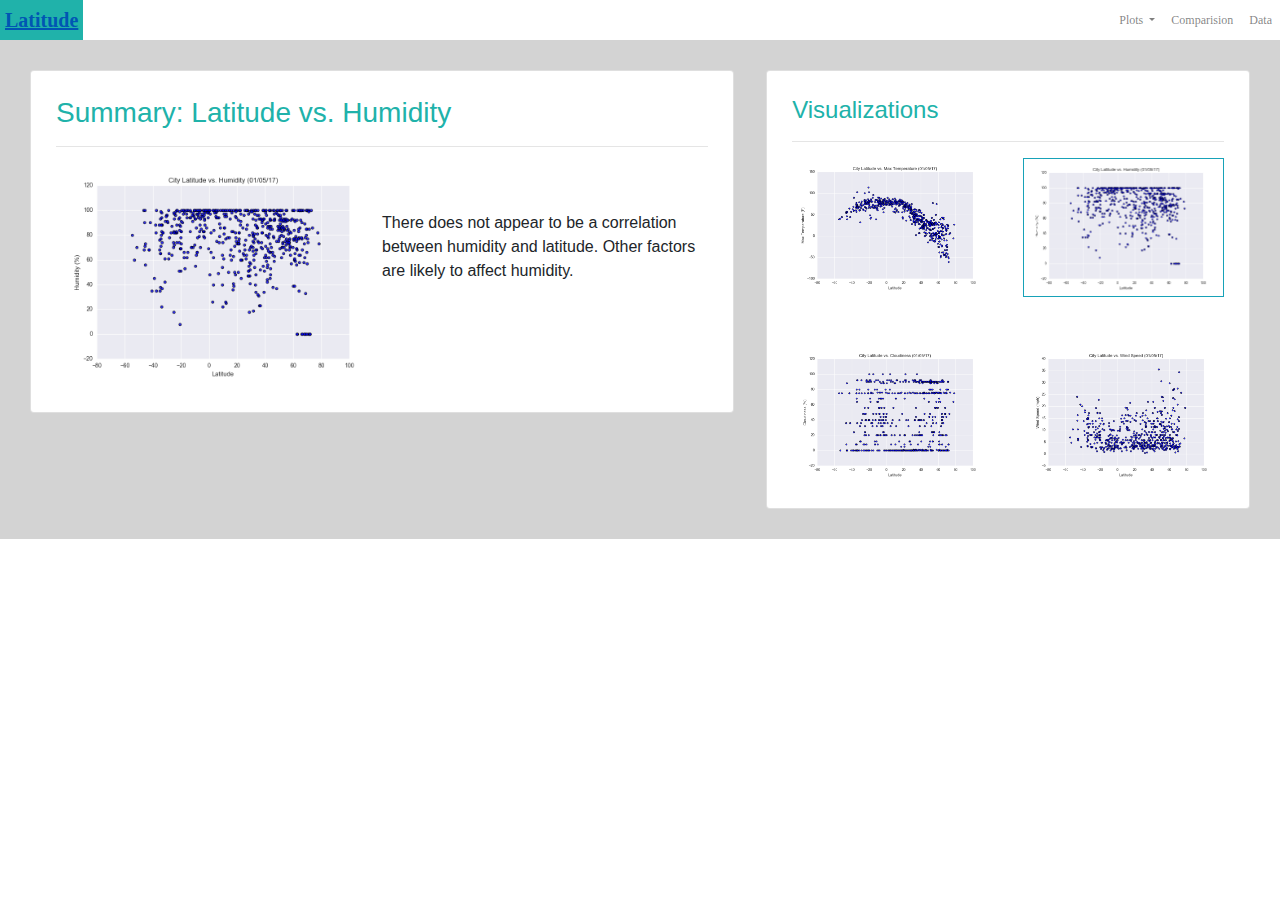
<file: humidity.html>
<!DOCTYPE html>

<html lang="en-us">

<head>

    <meta charset="utf-8">
    <meta name="viewport" content="width=device-width, initial-scale=1, shrink-to-fit=no">
    <link rel="stylesheet" href="https://stackpath.bootstrapcdn.com/bootstrap/4.3.1/css/bootstrap.min.css"
        integrity="sha384-ggOyR0iXCbMQv3Xipma34MD+dH/1fQ784/j6cY/iJTQUOhcWr7x9JvoRxT2MZw1T" crossorigin="anonymous">
    <link rel="stylesheet" href="style.css">

    <title>Visualizations: Humidity</title>


</head>

<body>
    <script src="https://code.jquery.com/jquery-3.3.1.slim.min.js"
        integrity="sha384-q8i/X+965DzO0rT7abK41JStQIAqVgRVzpbzo5smXKp4YfRvH+8abtTE1Pi6jizo"
        crossorigin="anonymous"></script>
    <script src="https://cdnjs.cloudflare.com/ajax/libs/popper.js/1.14.3/umd/popper.min.js"
        integrity="sha384-ZMP7rVo3mIykV+2+9J3UJ46jBk0WLaUAdn689aCwoqbBJiSnjAK/l8WvCWPIPm49"
        crossorigin="anonymous"></script>
    <script src="https://stackpath.bootstrapcdn.com/bootstrap/4.1.3/js/bootstrap.min.js"
        integrity="sha384-ChfqqxuZUCnJSK3+MXmPNIyE6ZbWh2IMqE241rYiqJxyMiZ6OW/JmZQ5stwEULTy"
        crossorigin="anonymous"></script>

    <nav class="navbar navbar-light navbar-custom-bg navbar-expand-md" style="padding: 0px;">
        <!-- Brand -->
        <a class="home-button" href="index.html">Latitude</a>

        <!-- Toggler/collapsibe Button -->
        <button class="navbar-toggler" type="button" data-toggle="collapse" data-target="#collapsibleNavbar">
            <span class="navbar-toggler-icon" style="color: grey;"></span>
        </button>

        <!-- Navbar links -->
        <div class="collapse navbar-collapse justify-content-end" id="collapsibleNavbar">
            <ul class="navbar-nav">
                <!-- Dropdown -->
                <li class="nav-item dropdown">
                    <a class="nav-link dropdown-toggle right-nav-button" href="#" id="navbardrop"
                        data-toggle="dropdown">
                        Plots
                    </a>
                    <div class="dropdown-menu">
                        <a class="dropdown-item right-nav-button" href="max_temperature.html">Max Temperature</a>
                        <a class="dropdown-item right-nav-button" href="humidity.html">Humidity</a>
                        <a class="dropdown-item right-nav-button" href="cloudiness.html">Cloudiness</a>
                        <a class="dropdown-item right-nav-button" href="wind_speed.html">Wind Speed</a>
                    </div>
                </li>
                <li class="nav-item">
                    <a class="nav-link right-nav-button" href="comparision.html">Comparision</a>
                </li>
                <li class="nav-item">
                    <a class="nav-link right-nav-button" href="data.html">Data</a>
                </li>
            </ul>
        </div>
    </nav>
    <div class="row grey-bg">
        <div class="col-sm-7">
            <div class="card" style="padding: 5px; margin: 30px; margin-right: 0px ">
                <div class="card-body">
                    <h3 class="card-title">Summary: Latitude vs. Humidity</h3>
                    <hr>
                    <img src="Resources/assets/images/Fig2.png"
                        ALIGN="left" style="max-width: 50%; height: auto;" class="img-fluid logo" alt="...">


                    <p class="card-text"></br></br>There does not appear to be a correlation between humidity and latitude. Other factors are likely to affect humidity.</p>
                </div>
            </div>
        </div>
        <div class="col-sm-5">
            <div class="card" style="padding: 5px; margin: 30px; margin-left: 2px;">
                <div class="card-body">
                    <h4 class="card-title">Visualizations</h4>
                    <hr>
                    <div class="row">
                        <div class="col-sm-6">
                            <a href="max_temperature.html">
                                <img src="Resources/assets/images/Fig1.png"
                                    class="img-fluid logo" alt="...">
                            </a>
                        </div>
                        <div class="col-sm-6">
                            <a href="humidity.html">
                                <img src="Resources/assets/images/Fig2.png"
                                    class="img-fluid logo border border-info" alt="...">
                            </a>
                        </div>

                    </div>
                    </br></br>
                    <div class="row">
                        <div class="col-sm-6">
                            <a href="cloudiness.html">
                                <img src="Resources/assets/images/Fig3.png"
                                    class="img-fluid logo" alt="...">
                            </a>
                        </div>
                        <div class="col-sm-6">
                            <a href="wind_speed.html">
                                <img src="Resources/assets/images/Fig4.png"
                                    class="img-fluid logo" alt="...">
                            </a>
                        </div>

                    </div>

                </div>
            </div>
        </div>
    </div>
</body>

</html>
</file>
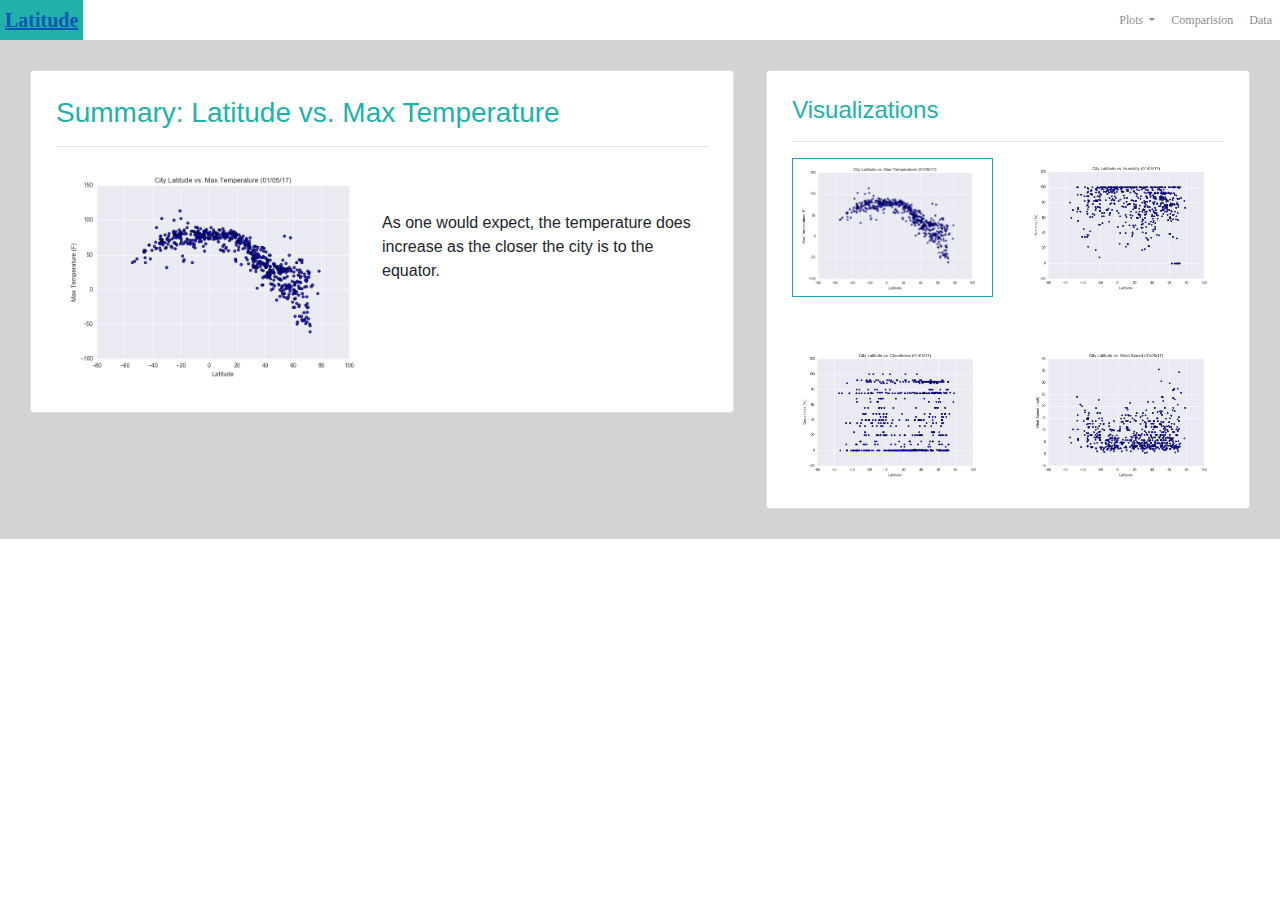
<file: max_temperature.html>
<!DOCTYPE html>

<html lang="en-us">

<head>

    <meta charset="utf-8">
    <meta name="viewport" content="width=device-width, initial-scale=1, shrink-to-fit=no">
    <link rel="stylesheet" href="https://stackpath.bootstrapcdn.com/bootstrap/4.3.1/css/bootstrap.min.css"
        integrity="sha384-ggOyR0iXCbMQv3Xipma34MD+dH/1fQ784/j6cY/iJTQUOhcWr7x9JvoRxT2MZw1T" crossorigin="anonymous">
    <link rel="stylesheet" href="style.css">

    <title>Visualizations: Max Temperature</title>


</head>

<body>
    <script src="https://code.jquery.com/jquery-3.3.1.slim.min.js"
        integrity="sha384-q8i/X+965DzO0rT7abK41JStQIAqVgRVzpbzo5smXKp4YfRvH+8abtTE1Pi6jizo"
        crossorigin="anonymous"></script>
    <script src="https://cdnjs.cloudflare.com/ajax/libs/popper.js/1.14.3/umd/popper.min.js"
        integrity="sha384-ZMP7rVo3mIykV+2+9J3UJ46jBk0WLaUAdn689aCwoqbBJiSnjAK/l8WvCWPIPm49"
        crossorigin="anonymous"></script>
    <script src="https://stackpath.bootstrapcdn.com/bootstrap/4.1.3/js/bootstrap.min.js"
        integrity="sha384-ChfqqxuZUCnJSK3+MXmPNIyE6ZbWh2IMqE241rYiqJxyMiZ6OW/JmZQ5stwEULTy"
        crossorigin="anonymous"></script>

    <nav class="navbar navbar-light navbar-custom-bg navbar-expand-md" style="padding: 0px;">
        <!-- Brand -->
        <a class="home-button" href="index.html">Latitude</a>

        <!-- Toggler/collapsibe Button -->
        <button class="navbar-toggler" type="button" data-toggle="collapse" data-target="#collapsibleNavbar">
            <span class="navbar-toggler-icon" style="color: grey;"></span>
        </button>

        <!-- Navbar links -->
        <div class="collapse navbar-collapse justify-content-end" id="collapsibleNavbar">
            <ul class="navbar-nav">
                <!-- Dropdown -->
                <li class="nav-item dropdown">
                    <a class="nav-link dropdown-toggle right-nav-button" href="#" id="navbardrop"
                        data-toggle="dropdown">
                        Plots
                    </a>
                    <div class="dropdown-menu">
                        <a class="dropdown-item right-nav-button" href="max_temperature.html">Max Temperature</a>
                        <a class="dropdown-item right-nav-button" href="humidity.html">Humidity</a>
                        <a class="dropdown-item right-nav-button" href="cloudiness.html">Cloudiness</a>
                        <a class="dropdown-item right-nav-button" href="wind_speed.html">Wind Speed</a>
                    </div>
                </li>
                <li class="nav-item">
                    <a class="nav-link right-nav-button" href="comparision.html">Comparision</a>
                </li>
                <li class="nav-item">
                    <a class="nav-link right-nav-button" href="data.html">Data</a>
                </li>
            </ul>
        </div>
    </nav>
    <div class="row grey-bg">
        <div class="col-sm-7">
            <div class="card" style="padding: 5px; margin: 30px; margin-right: 0px ">
                <div class="card-body">
                    <h3 class="card-title">Summary: Latitude vs. Max Temperature</h3>
                    <hr>
                    <img src="Resources/assets/images/Fig1.png"
                        ALIGN="left" style="max-width: 50%; height: auto;" class="img-fluid logo" alt="...">


                    <p class="card-text"></br></br>As one would expect, the temperature does increase as the closer the city is to the equator.</p>
                </div>
            </div>
        </div>
        <div class="col-sm-5">
            <div class="card" style="padding: 5px; margin: 30px; margin-left: 2px;">
                <div class="card-body">
                    <h4 class="card-title">Visualizations</h4>
                    <hr>
                    <div class="row">
                        <div class="col-sm-6">
                            <a href="max_temperature.html">
                                <img src="Resources/assets/images/Fig1.png"
                                    class="img-fluid logo border border-info" alt="...">
                            </a>
                        </div>
                        <div class="col-sm-6">
                            <a href="humidity.html">
                                <img src="Resources/assets/images/Fig2.png"
                                    class="img-fluid logo" alt="...">
                            </a>
                        </div>

                    </div>
                    </br></br>
                    <div class="row">
                        <div class="col-sm-6">
                            <a href="cloudiness.html">
                                <img src="Resources/assets/images/Fig3.png"
                                    class="img-fluid logo" alt="...">
                            </a>
                        </div>
                        <div class="col-sm-6">
                            <a href="wind_speed.html">
                                <img src="Resources/assets/images/Fig4.png"
                                    class="img-fluid logo" alt="...">
                            </a>
                        </div>

                    </div>

                </div>
            </div>
        </div>
    </div>
</body>

</html>
</file>
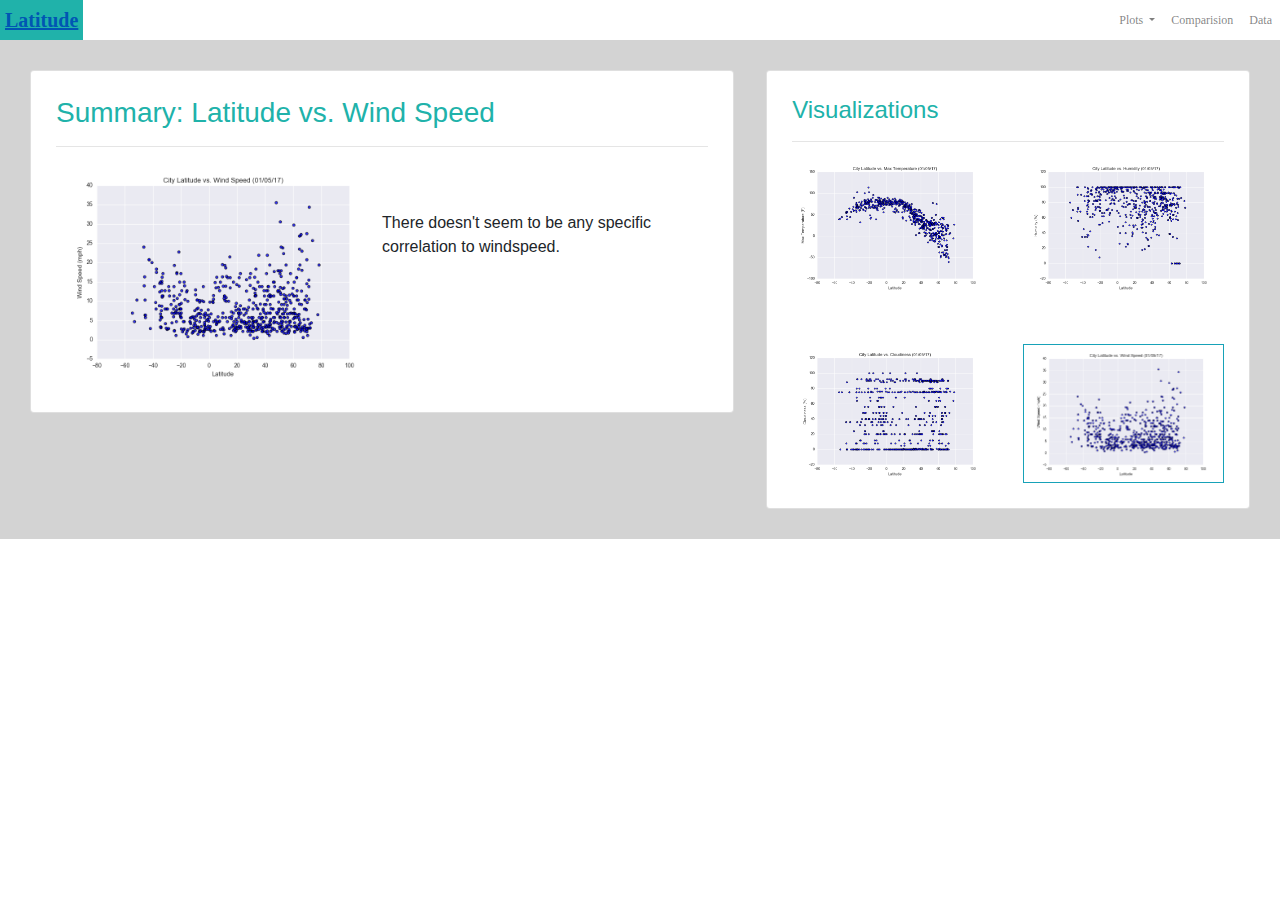
<file: wind_speed.html>
<!DOCTYPE html>

<html lang="en-us">

<head>

    <meta charset="utf-8">
    <meta name="viewport" content="width=device-width, initial-scale=1, shrink-to-fit=no">
    <link rel="stylesheet" href="https://stackpath.bootstrapcdn.com/bootstrap/4.3.1/css/bootstrap.min.css"
        integrity="sha384-ggOyR0iXCbMQv3Xipma34MD+dH/1fQ784/j6cY/iJTQUOhcWr7x9JvoRxT2MZw1T" crossorigin="anonymous">
    <link rel="stylesheet" href="style.css">

    <title>Visualizations: Cloudiness</title>


</head>

<body>
    <script src="https://code.jquery.com/jquery-3.3.1.slim.min.js"
        integrity="sha384-q8i/X+965DzO0rT7abK41JStQIAqVgRVzpbzo5smXKp4YfRvH+8abtTE1Pi6jizo"
        crossorigin="anonymous"></script>
    <script src="https://cdnjs.cloudflare.com/ajax/libs/popper.js/1.14.3/umd/popper.min.js"
        integrity="sha384-ZMP7rVo3mIykV+2+9J3UJ46jBk0WLaUAdn689aCwoqbBJiSnjAK/l8WvCWPIPm49"
        crossorigin="anonymous"></script>
    <script src="https://stackpath.bootstrapcdn.com/bootstrap/4.1.3/js/bootstrap.min.js"
        integrity="sha384-ChfqqxuZUCnJSK3+MXmPNIyE6ZbWh2IMqE241rYiqJxyMiZ6OW/JmZQ5stwEULTy"
        crossorigin="anonymous"></script>

    <nav class="navbar navbar-light navbar-custom-bg navbar-expand-md" style="padding: 0px;">
        <!-- Brand -->
        <a class="home-button" href="index.html">Latitude</a>

        <!-- Toggler/collapsibe Button -->
        <button class="navbar-toggler" type="button" data-toggle="collapse" data-target="#collapsibleNavbar">
            <span class="navbar-toggler-icon" style="color: grey;"></span>
        </button>

        <!-- Navbar links -->
        <div class="collapse navbar-collapse justify-content-end" id="collapsibleNavbar">
            <ul class="navbar-nav">
                <!-- Dropdown -->
                <li class="nav-item dropdown">
                    <a class="nav-link dropdown-toggle right-nav-button" href="#" id="navbardrop"
                        data-toggle="dropdown">
                        Plots
                    </a>
                    <div class="dropdown-menu">
                        <a class="dropdown-item right-nav-button" href="max_temperature.html">Max Temperature</a>
                        <a class="dropdown-item right-nav-button" href="humidity.html">Humidity</a>
                        <a class="dropdown-item right-nav-button" href="cloudiness.html">Cloudiness</a>
                        <a class="dropdown-item right-nav-button" href="wind_speed.html">Wind Speed</a>
                        
                    </div>
                </li>
                <li class="nav-item">
                    <a class="nav-link right-nav-button" href="comparision.html">Comparision</a>
                </li>
                <li class="nav-item">
                    <a class="nav-link right-nav-button" href="data.html">Data</a>
                </li>
            </ul>
        </div>
    </nav>
    <div class="row grey-bg">
        <div class="col-sm-7">
            <div class="card" style="padding: 5px; margin: 30px; margin-right: 0px ">
                <div class="card-body">
                    <h3 class="card-title">Summary: Latitude vs. Wind Speed</h3>
                    <hr>
                    <img src="Resources/assets/images/Fig4.png"
                        ALIGN="left" style="max-width: 50%; height: auto;" class="img-fluid logo" alt="...">


                    <p class="card-text"></br></br>There doesn't seem to be any specific correlation to windspeed.</p>
                </div>
            </div>
        </div>
        <div class="col-sm-5">
            <div class="card" style="padding: 5px; margin: 30px; margin-left: 2px;">
                <div class="card-body">
                    <h4 class="card-title">Visualizations</h4>
                    <hr>
                    <div class="row">
                        <div class="col-sm-6">
                            <a href="max_temperature.html">
                                <img src="Resources/assets/images/Fig1.png"
                                    class="img-fluid logo" alt="...">
                            </a>
                        </div>
                        <div class="col-sm-6">
                            <a href="humidity.html">
                                <img src="Resources/assets/images/Fig2.png"
                                    class="img-fluid logo" alt="...">
                            </a>
                        </div>

                    </div>
                    </br></br>
                    <div class="row">
                        <div class="col-sm-6">
                            <a href="cloudiness.html">
                                <img src="Resources/assets/images/Fig3.png"
                                    class="img-fluid logo" alt="...">
                            </a>
                        </div>
                        <div class="col-sm-6">
                            <a href="wind_speed.html">
                                <img src="Resources/assets/images/Fig4.png"
                                    class="img-fluid logo border border-info" alt="...">
                            </a>
                        </div>

                    </div>

                </div>
            </div>
        </div>
    </div>
</body>

</html>
</file>
<file: style.css>
.home-button {
    background-color: lightseagreen;
    color: white;
    font-weight: bold;
    font-family: "Times New Roman", Times, serif;
    padding: 5px;
    font-size: 20px;
}


.right-nav-button {
  color: grey;
  font-family: "Times New Roman", Times, serif;
  padding: 5px;
  font-size: 12px;

}

.grey-bg {
  background-color: lightgray;
}

.nav-item:hover .nav-link {
  color: black;
  background-color: lightgrey; 
}

.main-card {
  margin: 30px;
}

@media (max-width: 768px) {
  .navbar-custom-bg {
     background-color: lightseagreen;
   }
  .grey-bg {
     background-color: transparent;
   }
  .main-card {
    margin: 30px;
  }
  .w-50 {}
 }

h3 {
  color: lightseagreen;
}

h4 {
  color: lightseagreen;
}
</file>
